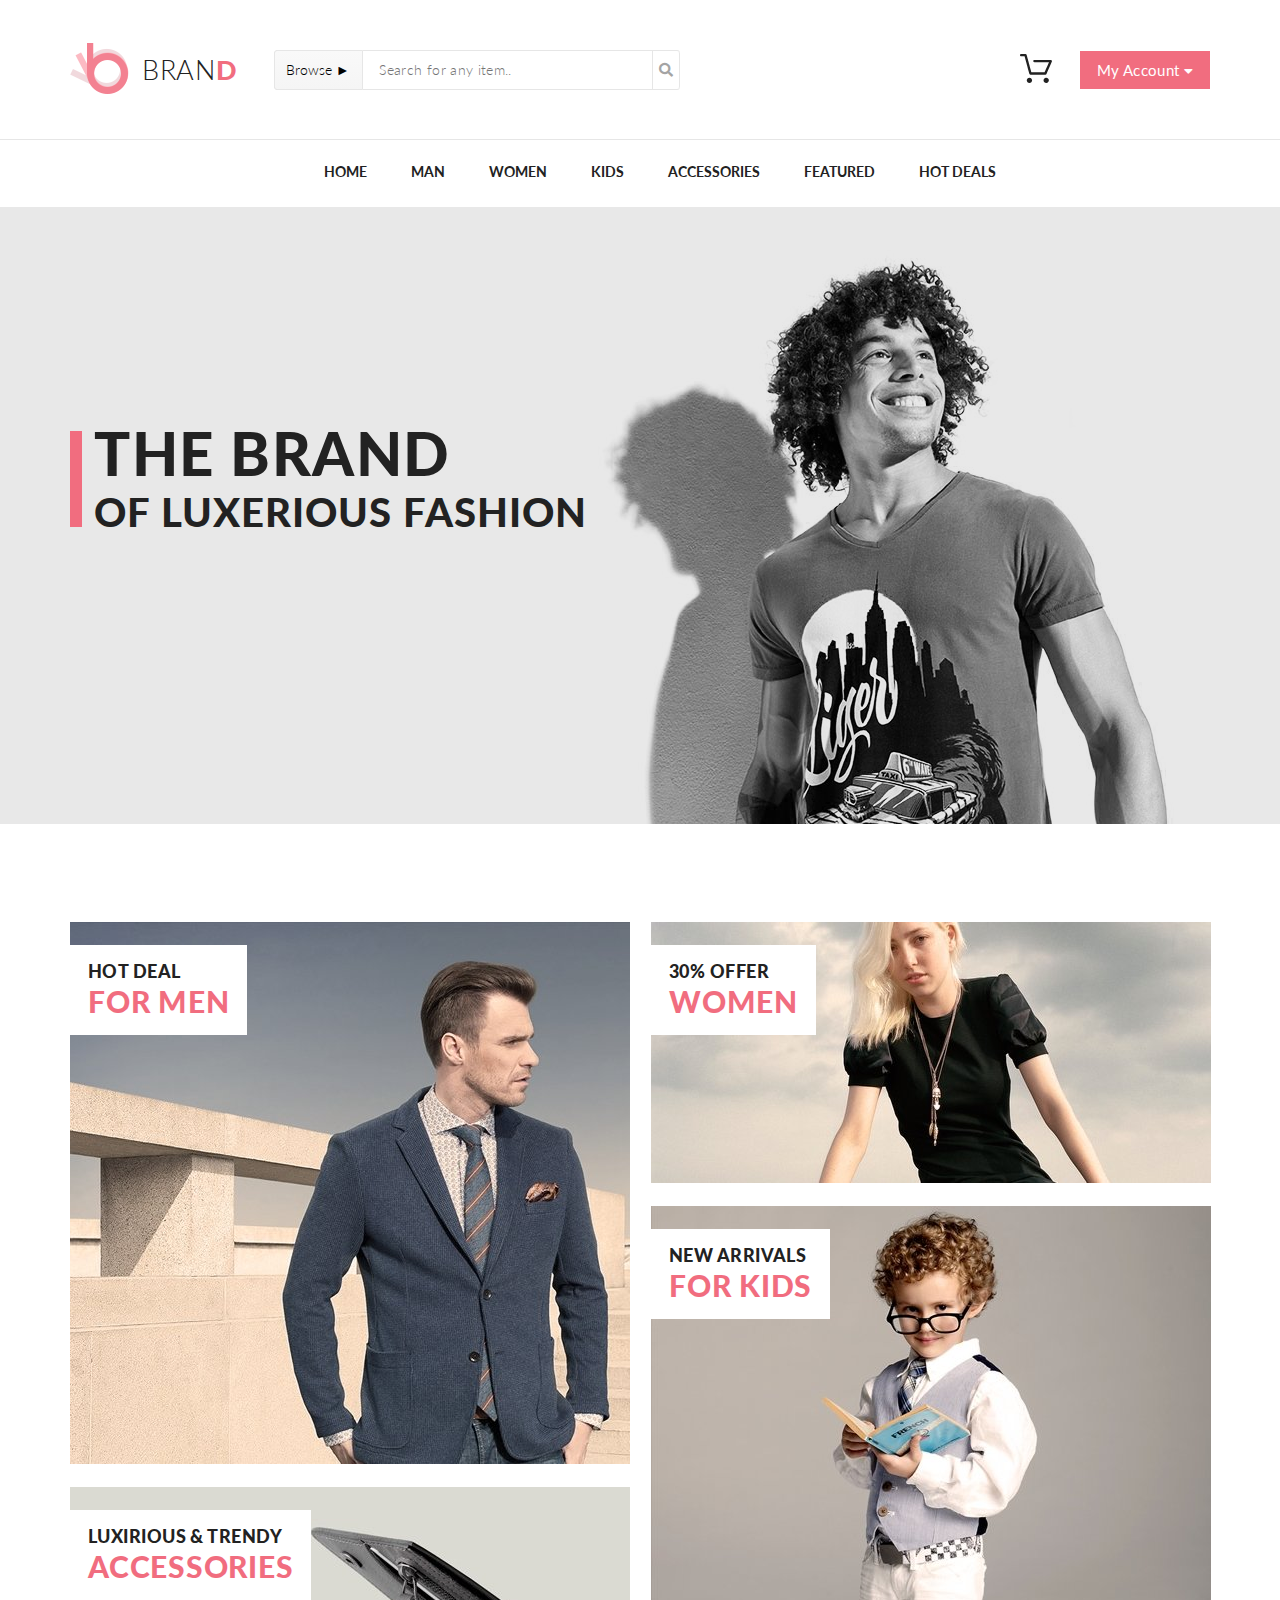
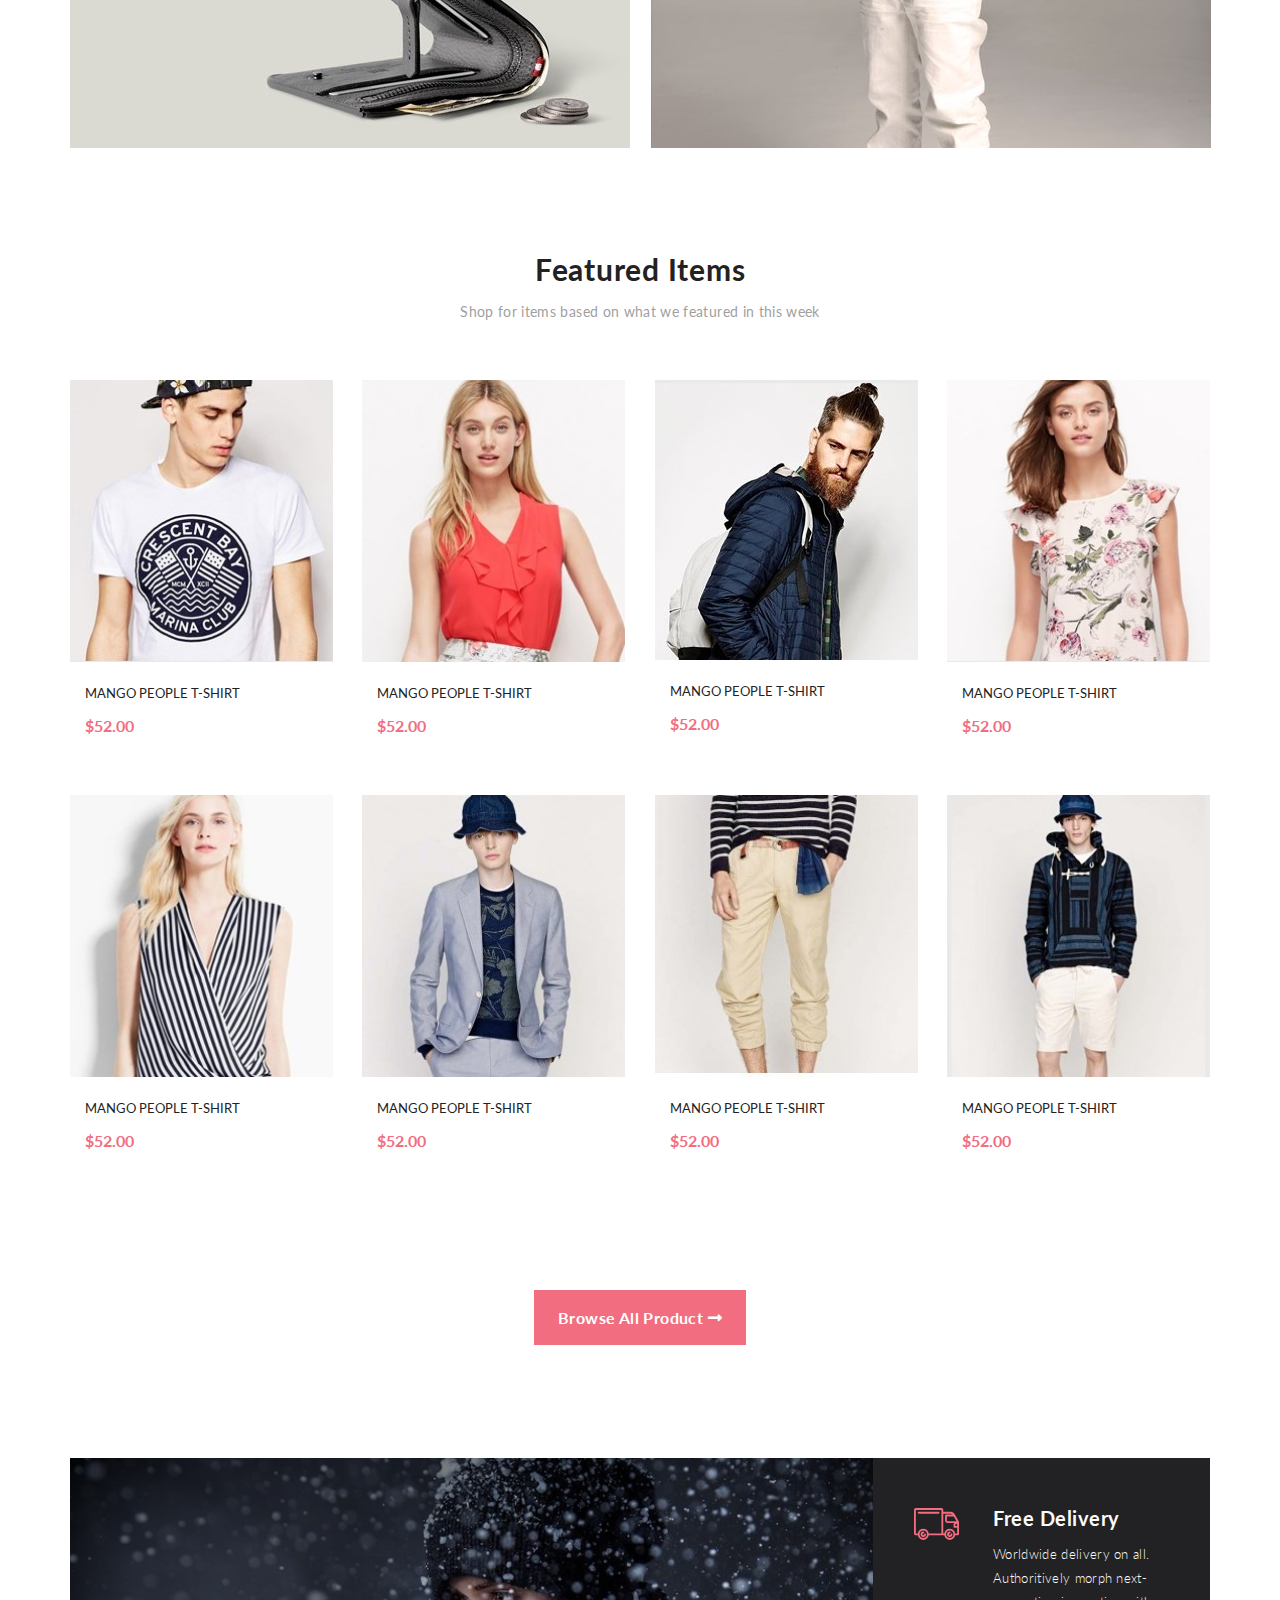
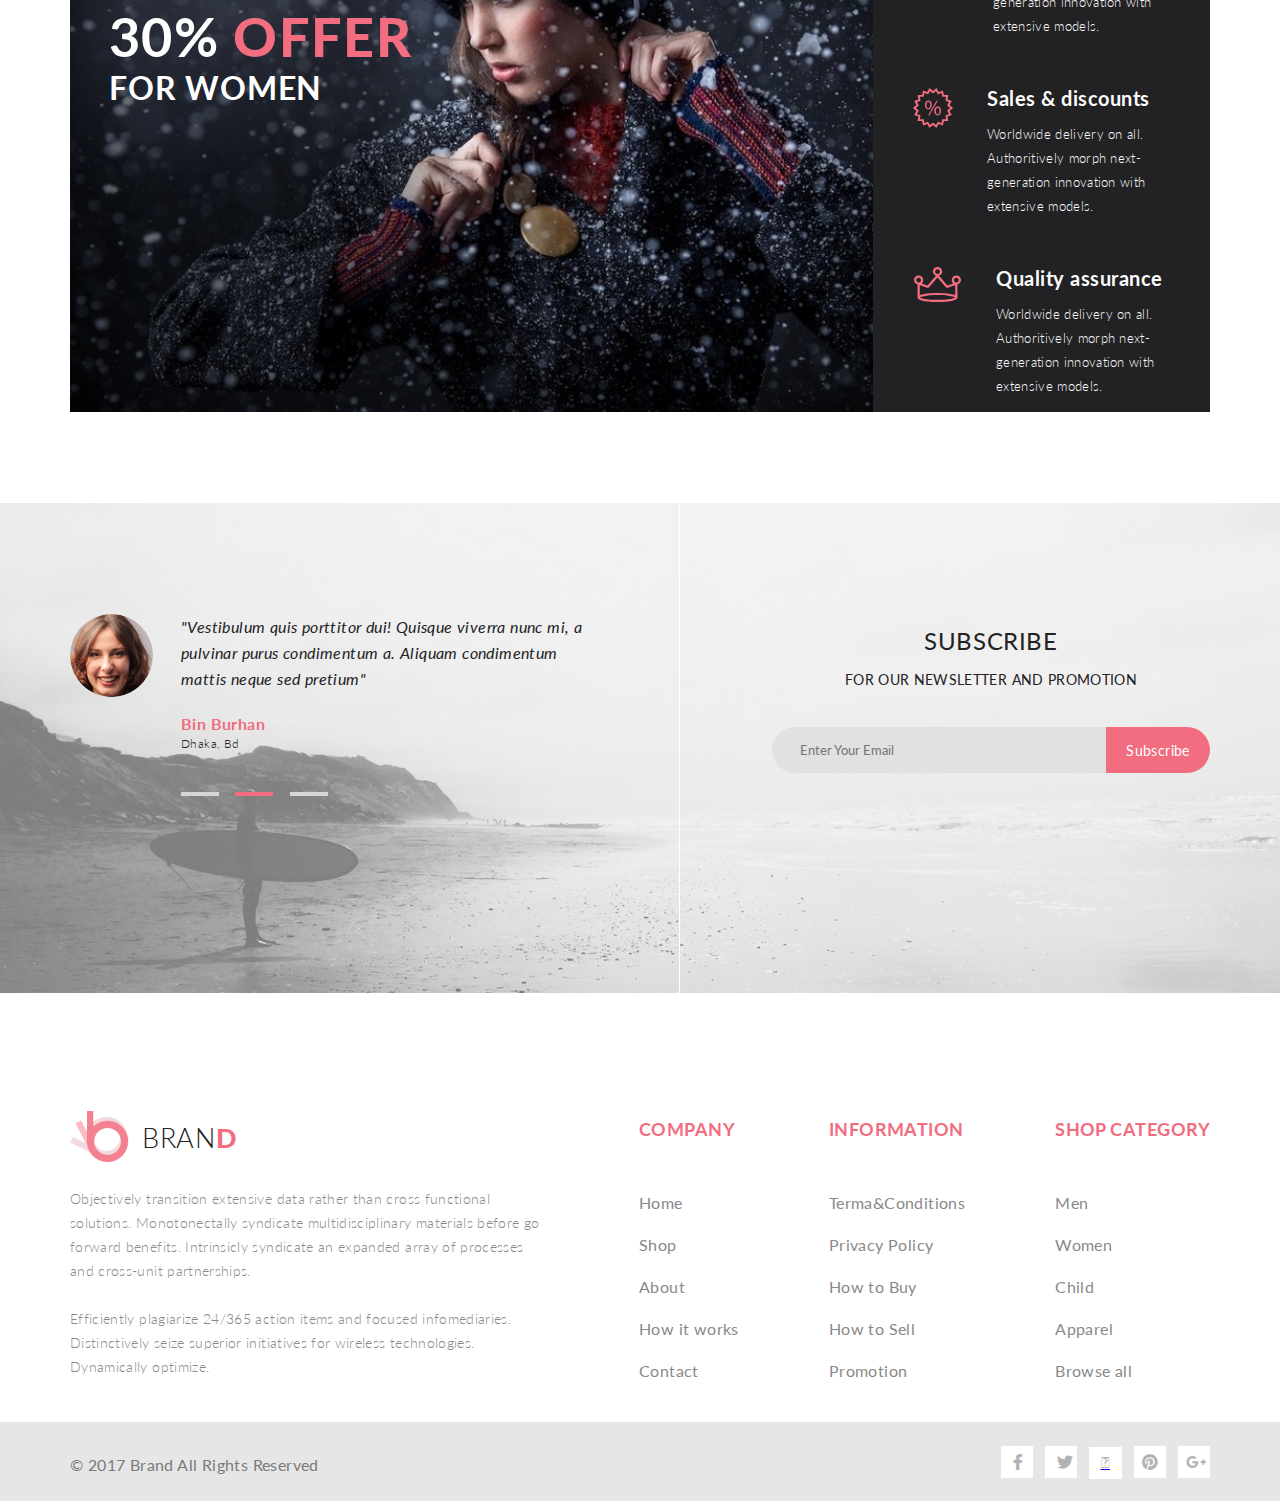
<file: TheBrandOfLux/Homework_the_brand_1/index.html>
<!DOCTYPE html>
<html lang="en">

<head>
	<meta charset="UTF-8">
	<meta name="viewport" content="width=device-width, initial-scale=1.0">
	<meta http-equiv="X-UA-Compatible" content="ie-edge">
	<title> THE BRAND </title>
    <link rel="icon" href="img/sitelogo.png">
    <link rel="preconnect" href="https://fonts.gstatic.com">
    <link href="https://fonts.googleapis.com/css2?family=Lato:wght@300;400;700;900&display=swap" rel="stylesheet">
    <link href="https://use.fontawesome.com/releases/v5.0.13/css/all.css" rel="stylesheet">
	<link rel="stylesheet" href="style.css">
</head>

<body>
    <div class="container">
         <header class="header">
             <div class="header_left">
<div class="header_left_logobrand">
<div><a href="index.html" class="logobrand_underline"><img src="img/sitelogo.png" alt="Главная"></div>
<div class="header_brand">BRAN<span class="pink_text">D</span></div></a></div>
<form class="header_search_form" action="#">
<div class="dropdown_browse">
    <details class="dropdown_browse__details">
    <summary class="dropdown_browse_summary">Browse</summary>
<div class="drowdown_browse_content">
        <p class="drop_menu_gender">WOMEN</p>
        
        <ul class="dropdown_ul">
        <li class="drop_item"><a href="#" class="drop_link">Dresses</a></li>
        <li class="drop_item"><a href="#" class="drop_link">Tops</a></li>
        <li class="drop_item"><a href="#" class="drop_link">Sweaters/Knits</a></li>
        <li class="drop_item"><a href="#" class="drop_link">Jackets/Coats</a></li>
     
        <li class="drop_item"><a href="#" class="drop_link">Blazers</a></li>
        <li class="drop_item"><a href="#" class="drop_link">Denim</a></li>
        <li class="drop_item"><a href="#" class="drop_link">Leggins/Pants</a></li>
        <li class="drop_item"><a href="#" class="drop_link">Skirts/Shorts</a></li>
        <li class="drop_item"><a href="#" class="drop_link">Accessories</a></li>
    </ul>
       <p class="drop_menu_gender">MEN</p>
       <ul class="dropdown_ul">
       <li class="drop_item"> <a href="#" class="drop_link">Tees/Tank tops</a></li>
       <li class="drop_item"> <a href="#" class="drop_link">Shirts/Polos</a></li>
       <li class="drop_item"> <a href="#" class="drop_link">Sweaters</a></li> 
       <li class="drop_item"> <a href="#" class="drop_link">Sweatshirts/Hoodies</a></li>
       <li class="drop_item"> <a href="#" class="drop_link">Blazers</a></li> 
       <li class="drop_item"> <a href="#" class="drop_link">Jackets/Vests</a></li>
    </ul>
</div>
</details>
      </div>
<div class="header_search">
<input class="header_browse_input" placeholder="Search for any item..">
<button class="header_search_sign"><i class="fa fa-search"></i></button>
</div>
</form>
</div>
<div class="header_right">
    <div class="basket">
        <a href="shoppingcart.html"><img src="img/basket.svg" alt="Basket" class="basket_icon"></a>
    <div class="basket_content">
    <div class="basket_card">
        <div class="basket_img_info">
    <a href="#"><img src="img/rebox_zane.jpg" alt="Rebox Zane" class="basket_img"></a>
    <div class="basket_card_info">
    <span class="basket_card_name">REBOX ZANE</span>
    <img src="img/rating.png" alt="Rating" class="basket_rating">
    <span class="basket_card_price"> 1 x $250</span>
    </div>
    <i class="fas fa-times-circle"></i>
    </div>
    </div>
    <div class="basket_card">
        <div class="basket_img_info">
    <a href="#"><img src="img/rebox_zane_2.png" alt="Rebox Zane" class="basket_img"></a>
    <div class="basket_card_info">
    <span class="basket_card_name">REBOX ZANE</span>
    <img src="img/rating.png" alt="Rating" class="basket_rating">
    <span class="basket_card_price"> 1 x $250</span>
    </div>
    <i class="fas fa-times-circle"></i>
    </div>
    </div>

    <div class="total"><div class="total_sum">TOTAL</div> <div class="total_price">$500.00;</div></div>
    <div class="checkout_buttons">
    <a href="checkout.html"><button class="checkout">Checkout</button></a>
    <button class="go_to_cart">Go to cart</button>
</div>
</div>
</div>
<button class="my_account">My Account <i class="fa fa-caret-down arrow_account"></i></button>
</div>
</div>
<hr class="heading_hr">
</header>


<nav>
    <ul class="menu_nav container">
        <li class="menu_item"><a href="#" class="menu_link">HOME</a><div class="megamenue_dropdown">
            <div class="megamenue_left">   
            <a href="#" class="megamenue_gender">WOMEN</a>
            <ul class="megamenue_ul">
                <li class="megamenue_item"><a href="#" class="megamenue_link">Dresses</a></li>
                <li class="megamenue_item"><a href="#" class="megamenue_link">Tops</a></li>
                <li class="megamenue_item"><a href="#" class="megamenue_link">Sweaters/Knits</a></li>
                <li class="megamenue_item"><a href="#" class="megamenue_link">Jackets/Coats</a></li>
                <li class="megamenue_item"><a href="#" class="megamenue_link">Blazers</a></li>
                <li class="megamenue_item"><a href="#" class="megamenue_link">Denim</a></li>
                <li class="megamenue_item"><a href="#" class="megamenue_link">Tops</a></li>
                <li class="megamenue_item"><a href="#" class="megamenue_link">Leggins/Pants</a></li>
                <li class="megamenue_item"><a href="#" class="megamenue_link">Skirts/Shorts</a></li>
                <li class="megamenue_item"><a href="#" class="megamenue_link">Accessories</a></li>
            </ul>
        </div>     
        <div class="megamenue_center">   
            <div><a href="#" class="megamenue_gender">WOMEN</a>
            <ul class="megamenue_ul">
                <li class="megamenue_item"><a href="#" class="megamenue_link">Dresses</a></li>
                <li class="megamenue_item"><a href="#" class="megamenue_link">Tops</a></li>
                <li class="megamenue_item"><a href="#" class="megamenue_link">Sweaters/Knits</a></li>
                <li class="megamenue_item"><a href="#" class="megamenue_link">Jackets/Coats</a></li>
            </ul>
        </div>
        <div>
            <a href="#" class="megamenue_gender">WOMEN</a>
            <ul class="megamenue_ul">
                <li class="megamenue_item"><a href="#" class="megamenue_link">Dresses</a></li>
                <li class="megamenue_item"><a href="#" class="megamenue_link">Tops</a></li>
                <li class="megamenue_item"><a href="#" class="megamenue_link">Sweaters/Knits</a></li> 
            </ul>
        </div>
        </div>   
        <div class="megamenue_right">  
            <div>
            <a href="#" class="megamenue_gender">WOMEN</a>
            <ul class="megamenue_ul">
                <li class="megamenue_item"><a href="#" class="megamenue_link">Dresses</a></li>
                <li class="megamenue_item"><a href="#" class="megamenue_link">Tops</a></li>
                <li class="megamenue_item"><a href="#" class="megamenue_link">Sweaters/Knits</a></li>
                <li class="megamenue_item"><a href="#" class="megamenue_link">Jackets/Coats</a></li>
            </ul>
        </div> 
            <div class="megamenue_banner_div">
                <a href="#"><p class="megamenue_supersale_text">Super <br> sale!</p></a>
               <a href="#"><img class="megamenue_banner" src="img/megamenue_super_sale.jpg" alt="super sale"></a>
         </div>
        </div>       
        </div></li>
        <li class="menu_item"><a href="product.html" class="menu_link">MAN</a>
            <div class="megamenue_dropdown">
        <div class="megamenue_left">   
        <a href="#" class="megamenue_gender">WOMEN</a>
        <ul class="megamenue_ul">
            <li class="megamenue_item"><a href="#" class="megamenue_link">Dresses</a></li>
            <li class="megamenue_item"><a href="#" class="megamenue_link">Tops</a></li>
            <li class="megamenue_item"><a href="#" class="megamenue_link">Sweaters/Knits</a></li>
            <li class="megamenue_item"><a href="#" class="megamenue_link">Jackets/Coats</a></li>
            <li class="megamenue_item"><a href="#" class="megamenue_link">Blazers</a></li>
            <li class="megamenue_item"><a href="#" class="megamenue_link">Denim</a></li>
            <li class="megamenue_item"><a href="#" class="megamenue_link">Tops</a></li>
            <li class="megamenue_item"><a href="#" class="megamenue_link">Leggins/Pants</a></li>
            <li class="megamenue_item"><a href="#" class="megamenue_link">Skirts/Shorts</a></li>
            <li class="megamenue_item"><a href="#" class="megamenue_link">Accessories</a></li>
        </ul>
    </div>     
    <div class="megamenue_center">   
        <div><a href="#" class="megamenue_gender">WOMEN</a>
        <ul class="megamenue_ul">
            <li class="megamenue_item"><a href="#" class="megamenue_link">Dresses</a></li>
            <li class="megamenue_item"><a href="#" class="megamenue_link">Tops</a></li>
            <li class="megamenue_item"><a href="#" class="megamenue_link">Sweaters/Knits</a></li>
            <li class="megamenue_item"><a href="#" class="megamenue_link">Jackets/Coats</a></li>
        </ul>
    </div>
    <div>
        <a href="#" class="megamenue_gender">WOMEN</a>
        <ul class="megamenue_ul">
            <li class="megamenue_item"><a href="#" class="megamenue_link">Dresses</a></li>
            <li class="megamenue_item"><a href="#" class="megamenue_link">Tops</a></li>
            <li class="megamenue_item"><a href="#" class="megamenue_link">Sweaters/Knits</a></li> 
        </ul>
    </div>
    </div>   
    <div class="megamenue_right">  
        <div>
        <a href="#" class="megamenue_gender">WOMEN</a>
        <ul class="megamenue_ul">
            <li class="megamenue_item"><a href="#" class="megamenue_link">Dresses</a></li>
            <li class="megamenue_item"><a href="#" class="megamenue_link">Tops</a></li>
            <li class="megamenue_item"><a href="#" class="megamenue_link">Sweaters/Knits</a></li>
            <li class="megamenue_item"><a href="#" class="megamenue_link">Jackets/Coats</a></li>
        </ul>
    </div> 
        <div class="megamenue_banner_div">
            <a href="#"><p class="megamenue_supersale_text">Super <br> sale!</p></a>
           <a href="#"><img class="megamenue_banner" src="img/megamenue_super_sale.jpg" alt="super sale"></a>
     </div>
    </div>       
    </div>
        </li>
        <li class="menu_item"><a href="#" class="menu_link">WOMEN</a><div class="megamenue_dropdown">
            <div class="megamenue_left">   
            <a href="#" class="megamenue_gender">WOMEN</a>
            <ul class="megamenue_ul">
                <li class="megamenue_item"><a href="#" class="megamenue_link">Dresses</a></li>
                <li class="megamenue_item"><a href="#" class="megamenue_link">Tops</a></li>
                <li class="megamenue_item"><a href="#" class="megamenue_link">Sweaters/Knits</a></li>
                <li class="megamenue_item"><a href="#" class="megamenue_link">Jackets/Coats</a></li>
                <li class="megamenue_item"><a href="#" class="megamenue_link">Blazers</a></li>
                <li class="megamenue_item"><a href="#" class="megamenue_link">Denim</a></li>
                <li class="megamenue_item"><a href="#" class="megamenue_link">Tops</a></li>
                <li class="megamenue_item"><a href="#" class="megamenue_link">Leggins/Pants</a></li>
                <li class="megamenue_item"><a href="#" class="megamenue_link">Skirts/Shorts</a></li>
                <li class="megamenue_item"><a href="#" class="megamenue_link">Accessories</a></li>
            </ul>
        </div>     
        <div class="megamenue_center">   
            <div><a href="#" class="megamenue_gender">WOMEN</a>
            <ul class="megamenue_ul">
                <li class="megamenue_item"><a href="#" class="megamenue_link">Dresses</a></li>
                <li class="megamenue_item"><a href="#" class="megamenue_link">Tops</a></li>
                <li class="megamenue_item"><a href="#" class="megamenue_link">Sweaters/Knits</a></li>
                <li class="megamenue_item"><a href="#" class="megamenue_link">Jackets/Coats</a></li>
            </ul>
        </div>
        <div>
            <a href="#" class="megamenue_gender">WOMEN</a>
            <ul class="megamenue_ul">
                <li class="megamenue_item"><a href="#" class="megamenue_link">Dresses</a></li>
                <li class="megamenue_item"><a href="#" class="megamenue_link">Tops</a></li>
                <li class="megamenue_item"><a href="#" class="megamenue_link">Sweaters/Knits</a></li> 
            </ul>
        </div>
        </div>   
        <div class="megamenue_right">  
            <div>
            <a href="#" class="megamenue_gender">WOMEN</a>
            <ul class="megamenue_ul">
                <li class="megamenue_item"><a href="#" class="megamenue_link">Dresses</a></li>
                <li class="megamenue_item"><a href="#" class="megamenue_link">Tops</a></li>
                <li class="megamenue_item"><a href="#" class="megamenue_link">Sweaters/Knits</a></li>
                <li class="megamenue_item"><a href="#" class="megamenue_link">Jackets/Coats</a></li>
            </ul>
        </div> 
            <div class="megamenue_banner_div">
                <a href="#"><p class="megamenue_supersale_text">Super <br> sale!</p></a>
               <a href="#"><img class="megamenue_banner" src="img/megamenue_super_sale.jpg" alt="super sale"></a>
         </div>
        </div>       
        </div></li>
        <li class="menu_item"><a href="#" class="menu_link">KIDS</a><div class="megamenue_dropdown">
            <div class="megamenue_left">   
            <a href="#" class="megamenue_gender">WOMEN</a>
            <ul class="megamenue_ul">
                <li class="megamenue_item"><a href="#" class="megamenue_link">Dresses</a></li>
                <li class="megamenue_item"><a href="#" class="megamenue_link">Tops</a></li>
                <li class="megamenue_item"><a href="#" class="megamenue_link">Sweaters/Knits</a></li>
                <li class="megamenue_item"><a href="#" class="megamenue_link">Jackets/Coats</a></li>
                <li class="megamenue_item"><a href="#" class="megamenue_link">Blazers</a></li>
                <li class="megamenue_item"><a href="#" class="megamenue_link">Denim</a></li>
                <li class="megamenue_item"><a href="#" class="megamenue_link">Tops</a></li>
                <li class="megamenue_item"><a href="#" class="megamenue_link">Leggins/Pants</a></li>
                <li class="megamenue_item"><a href="#" class="megamenue_link">Skirts/Shorts</a></li>
                <li class="megamenue_item"><a href="#" class="megamenue_link">Accessories</a></li>
            </ul>
        </div>     
        <div class="megamenue_center">   
            <div><a href="#" class="megamenue_gender">WOMEN</a>
            <ul class="megamenue_ul">
                <li class="megamenue_item"><a href="#" class="megamenue_link">Dresses</a></li>
                <li class="megamenue_item"><a href="#" class="megamenue_link">Tops</a></li>
                <li class="megamenue_item"><a href="#" class="megamenue_link">Sweaters/Knits</a></li>
                <li class="megamenue_item"><a href="#" class="megamenue_link">Jackets/Coats</a></li>
            </ul>
        </div>
        <div>
            <a href="#" class="megamenue_gender">WOMEN</a>
            <ul class="megamenue_ul">
                <li class="megamenue_item"><a href="#" class="megamenue_link">Dresses</a></li>
                <li class="megamenue_item"><a href="#" class="megamenue_link">Tops</a></li>
                <li class="megamenue_item"><a href="#" class="megamenue_link">Sweaters/Knits</a></li> 
            </ul>
        </div>
        </div>   
        <div class="megamenue_right">  
            <div>
            <a href="#" class="megamenue_gender">WOMEN</a>
            <ul class="megamenue_ul">
                <li class="megamenue_item"><a href="#" class="megamenue_link">Dresses</a></li>
                <li class="megamenue_item"><a href="#" class="megamenue_link">Tops</a></li>
                <li class="megamenue_item"><a href="#" class="megamenue_link">Sweaters/Knits</a></li>
                <li class="megamenue_item"><a href="#" class="megamenue_link">Jackets/Coats</a></li>
            </ul>
        </div> 
            <div class="megamenue_banner_div">
                <a href="#"><p class="megamenue_supersale_text">Super <br> sale!</p></a>
               <a href="#"><img class="megamenue_banner" src="img/megamenue_super_sale.jpg" alt="super sale"></a>
         </div>
        </div>       
        </div></li>
        <li class="menu_item"><a href="#" class="menu_link">ACCESSORIES</a><div class="megamenue_dropdown menu_link_right">
            <div class="megamenue_left">   
            <a href="#" class="megamenue_gender">WOMEN</a>
            <ul class="megamenue_ul">
                <li class="megamenue_item"><a href="#" class="megamenue_link">Dresses</a></li>
                <li class="megamenue_item"><a href="#" class="megamenue_link">Tops</a></li>
                <li class="megamenue_item"><a href="#" class="megamenue_link">Sweaters/Knits</a></li>
                <li class="megamenue_item"><a href="#" class="megamenue_link">Jackets/Coats</a></li>
                <li class="megamenue_item"><a href="#" class="megamenue_link">Blazers</a></li>
                <li class="megamenue_item"><a href="#" class="megamenue_link">Denim</a></li>
                <li class="megamenue_item"><a href="#" class="megamenue_link">Tops</a></li>
                <li class="megamenue_item"><a href="#" class="megamenue_link">Leggins/Pants</a></li>
                <li class="megamenue_item"><a href="#" class="megamenue_link">Skirts/Shorts</a></li>
                <li class="megamenue_item"><a href="#" class="megamenue_link">Accessories</a></li>
            </ul>
        </div>     
        <div class="megamenue_center">   
            <div><a href="#" class="megamenue_gender">WOMEN</a>
            <ul class="megamenue_ul">
                <li class="megamenue_item"><a href="#" class="megamenue_link">Dresses</a></li>
                <li class="megamenue_item"><a href="#" class="megamenue_link">Tops</a></li>
                <li class="megamenue_item"><a href="#" class="megamenue_link">Sweaters/Knits</a></li>
                <li class="megamenue_item"><a href="#" class="megamenue_link">Jackets/Coats</a></li>
            </ul>
        </div>
        <div>
            <a href="#" class="megamenue_gender">WOMEN</a>
            <ul class="megamenue_ul">
                <li class="megamenue_item"><a href="#" class="megamenue_link">Dresses</a></li>
                <li class="megamenue_item"><a href="#" class="megamenue_link">Tops</a></li>
                <li class="megamenue_item"><a href="#" class="megamenue_link">Sweaters/Knits</a></li> 
            </ul>
        </div>
        </div>   
        <div class="megamenue_right">  
            <div>
            <a href="#" class="megamenue_gender">WOMEN</a>
            <ul class="megamenue_ul">
                <li class="megamenue_item"><a href="#" class="megamenue_link">Dresses</a></li>
                <li class="megamenue_item"><a href="#" class="megamenue_link">Tops</a></li>
                <li class="megamenue_item"><a href="#" class="megamenue_link">Sweaters/Knits</a></li>
                <li class="megamenue_item"><a href="#" class="megamenue_link">Jackets/Coats</a></li>
            </ul>
        </div> 
            <div class="megamenue_banner_div">
                <a href="#"><p class="megamenue_supersale_text">Super <br> sale!</p></a>
               <a href="#"><img class="megamenue_banner" src="img/megamenue_super_sale.jpg" alt="super sale"></a>
         </div>
        </div>       
        </div></li>
        <li class="menu_item"><a href="#" class="menu_link">FEATURED</a><div class="megamenue_dropdown menu_link_right">
            <div class="megamenue_left">   
            <a href="#" class="megamenue_gender">WOMEN</a>
            <ul class="megamenue_ul">
                <li class="megamenue_item"><a href="#" class="megamenue_link">Dresses</a></li>
                <li class="megamenue_item"><a href="#" class="megamenue_link">Tops</a></li>
                <li class="megamenue_item"><a href="#" class="megamenue_link">Sweaters/Knits</a></li>
                <li class="megamenue_item"><a href="#" class="megamenue_link">Jackets/Coats</a></li>
                <li class="megamenue_item"><a href="#" class="megamenue_link">Blazers</a></li>
                <li class="megamenue_item"><a href="#" class="megamenue_link">Denim</a></li>
                <li class="megamenue_item"><a href="#" class="megamenue_link">Tops</a></li>
                <li class="megamenue_item"><a href="#" class="megamenue_link">Leggins/Pants</a></li>
                <li class="megamenue_item"><a href="#" class="megamenue_link">Skirts/Shorts</a></li>
                <li class="megamenue_item"><a href="#" class="megamenue_link">Accessories</a></li>
            </ul>
        </div>     
        <div class="megamenue_center">   
            <div><a href="#" class="megamenue_gender">WOMEN</a>
            <ul class="megamenue_ul">
                <li class="megamenue_item"><a href="#" class="megamenue_link">Dresses</a></li>
                <li class="megamenue_item"><a href="#" class="megamenue_link">Tops</a></li>
                <li class="megamenue_item"><a href="#" class="megamenue_link">Sweaters/Knits</a></li>
                <li class="megamenue_item"><a href="#" class="megamenue_link">Jackets/Coats</a></li>
            </ul>
        </div>
        <div>
            <a href="#" class="megamenue_gender">WOMEN</a>
            <ul class="megamenue_ul">
                <li class="megamenue_item"><a href="#" class="megamenue_link">Dresses</a></li>
                <li class="megamenue_item"><a href="#" class="megamenue_link">Tops</a></li>
                <li class="megamenue_item"><a href="#" class="megamenue_link">Sweaters/Knits</a></li> 
            </ul>
        </div>
        </div>   
        <div class="megamenue_right">  
            <div>
            <a href="#" class="megamenue_gender">WOMEN</a>
            <ul class="megamenue_ul">
                <li class="megamenue_item"><a href="#" class="megamenue_link">Dresses</a></li>
                <li class="megamenue_item"><a href="#" class="megamenue_link">Tops</a></li>
                <li class="megamenue_item"><a href="#" class="megamenue_link">Sweaters/Knits</a></li>
                <li class="megamenue_item"><a href="#" class="megamenue_link">Jackets/Coats</a></li>
            </ul>
        </div> 
            <div class="megamenue_banner_div">
                <a href="#"><p class="megamenue_supersale_text">Super <br> sale!</p></a>
               <a href="#"><img class="megamenue_banner" src="img/megamenue_super_sale.jpg" alt="super sale"></a>
         </div>
        </div>       
        </div></li>
        <li class="menu_item"><a href="#" class="menu_link">HOT DEALS</a><div class="megamenue_dropdown menu_link_right">
            <div class="megamenue_left">   
            <a href="#" class="megamenue_gender">WOMEN</a>
            <ul class="megamenue_ul">
                <li class="megamenue_item"><a href="#" class="megamenue_link">Dresses</a></li>
                <li class="megamenue_item"><a href="#" class="megamenue_link">Tops</a></li>
                <li class="megamenue_item"><a href="#" class="megamenue_link">Sweaters/Knits</a></li>
                <li class="megamenue_item"><a href="#" class="megamenue_link">Jackets/Coats</a></li>
                <li class="megamenue_item"><a href="#" class="megamenue_link">Blazers</a></li>
                <li class="megamenue_item"><a href="#" class="megamenue_link">Denim</a></li>
                <li class="megamenue_item"><a href="#" class="megamenue_link">Tops</a></li>
                <li class="megamenue_item"><a href="#" class="megamenue_link">Leggins/Pants</a></li>
                <li class="megamenue_item"><a href="#" class="megamenue_link">Skirts/Shorts</a></li>
                <li class="megamenue_item"><a href="#" class="megamenue_link">Accessories</a></li>
            </ul>
        </div>     
        <div class="megamenue_center">   
            <div><a href="#" class="megamenue_gender">WOMEN</a>
            <ul class="megamenue_ul">
                <li class="megamenue_item"><a href="#" class="megamenue_link">Dresses</a></li>
                <li class="megamenue_item"><a href="#" class="megamenue_link">Tops</a></li>
                <li class="megamenue_item"><a href="#" class="megamenue_link">Sweaters/Knits</a></li>
                <li class="megamenue_item"><a href="#" class="megamenue_link">Jackets/Coats</a></li>
            </ul>
        </div>
        <div>
            <a href="#" class="megamenue_gender">WOMEN</a>
            <ul class="megamenue_ul">
                <li class="megamenue_item"><a href="#" class="megamenue_link">Dresses</a></li>
                <li class="megamenue_item"><a href="#" class="megamenue_link">Tops</a></li>
                <li class="megamenue_item"><a href="#" class="megamenue_link">Sweaters/Knits</a></li> 
            </ul>
        </div>
        </div>   
        <div class="megamenue_right">  
            <div>
            <a href="#" class="megamenue_gender">WOMEN</a>
            <ul class="megamenue_ul">
                <li class="megamenue_item"><a href="#" class="megamenue_link">Dresses</a></li>
                <li class="megamenue_item"><a href="#" class="megamenue_link">Tops</a></li>
                <li class="megamenue_item"><a href="#" class="megamenue_link">Sweaters/Knits</a></li>
                <li class="megamenue_item"><a href="#" class="megamenue_link">Jackets/Coats</a></li>
            </ul>
        </div> 
            <div class="megamenue_banner_div">
                <a href="#"><p class="megamenue_supersale_text">Super <br> sale!</p></a>
               <a href="#"><img class="megamenue_banner" src="img/megamenue_super_sale.jpg" alt="super sale"></a>
         </div>
        </div>       
        </div></li>
    </ul>
</nav>
<section>
<div class="top_banner">
   <div class="container main_banner">
       <div class="heading_positioning">
       <div class="heading_border">
     <h1 class="brand_banner">THE BRAND</h1> <h2 class="luxerious_fashion">OF LUXERIOUS <span class="fashion">FASHION</span></h2>
    </div>
</div>
    </div>
   </div>
</section>
<section>
<div class="showcased_categories container">
<div class="showcased_left">
    <div class="showcased_card"> <a href="#">
<img class="showcased_card_image" src="img/hot_for_men.jpg" alt="Hot deals for men">
<p class="showcased_card_text">HOT DEAL <br><span class="pink_text card_pink">FOR MEN</span></p></a>
    </div>
    <div class="showcased_card"> <a href="#">
<img class="showcased_card_image" src="img/acessories_showcased.jpg" alt="Luxerious&Trendy Accessories">
<p class="showcased_card_text">LUXIRIOUS & TRENDY <br><span class="pink_text card_pink">ACCESSORIES</span></p>
</a>    </div>

</div>
<div class="showcased_right">
    <div class="showcased_card"><a href="#">
        <img class="showcased_card_image" src="img/offer_women.jpg" alt="30% offer  women">
        <p class="showcased_card_text">30% OFFER <br><span class="pink_text card_pink">WOMEN</span></p></a>
    </div>
    <div class="showcased_card"><a href="#">
        <img class="showcased_card_image" src="img/kid_arriving.jpg" alt="New arrivals for kids">
        <p class="showcased_card_text">NEW ARRIVALS<br><span class="pink_text card_pink">FOR KIDS</span></p></a>
    </div>
    
</div>
</div>
</section>
<section class="container">

<h2 class="featured_items_h2">Featured Items</h2>
<h3 class="featured_items_h3">Shop for items based on what we featured in this week</h3>

<div class="featured_box">
    <div class="featured_item_box">
        <a href="cheapandchick.html" class="featured_product_info">
            <img class="featured_product_img" src="img/mango_guy.jpg" alt="product photo">
            <div class="featured_product_text">
                <p class="featured_product_name">Mango People T-shirt</p>
                <p class="featured_product_price">$52.00</p>
            </div>
        </a>
        <div class="add_to_cart">
            <a class="add_cart_link" href="#"><img class="add_cart_img" src="img/cart_icon.png" alt="cart-img">Add to cart</a>
        </div>
    </div>
    <div class="featured_item_box">
        <a href="#" class="featured_product_info">
            <img class="featured_product_img" src="img/mango_red_gal.jpg" alt="product photo">
            <div class="featured_product_text">
                <p class="featured_product_name">Mango People T-shirt</p>
                <p class="featured_product_price">$52.00</p>
            </div>
        </a>
        <div class="add_to_cart">
            <a class="add_cart_link" href="#"><img class="add_cart_img" src="img/cart_icon.png" alt="cart-img">Add to cart</a>
        </div>
    </div>
    <div class="featured_item_box">
        <a href="#" class="featured_product_info">
            <img class="featured_product_img" src="img/mango_hipster_guy.jpg" alt="product photo">
            <div class="featured_product_text">
                <p class="featured_product_name">Mango People T-shirt</p>
                <p class="featured_product_price">$52.00</p>
            </div>
        </a>
        <div class="add_to_cart">
            <a class="add_cart_link" href="#"><img class="add_cart_img" src="img/cart_icon.png" alt="cart-img">Add to cart</a>
        </div>
    </div>
    <div class="featured_item_box">
        <a href="#" class="featured_product_info">
            <img class="featured_product_img" src="img/mango_flower_girl.jpg" alt="product photo">
            <div class="featured_product_text">
                <p class="featured_product_name">Mango People T-shirt</p>
                <p class="featured_product_price">$52.00</p>
            </div>
        </a>
        <div class="add_to_cart">
            <a class="add_cart_link" href="#"><img class="add_cart_img" src="img/cart_icon.png" alt="cart-img">Add to cart</a>
        </div>
    </div>
    <div class="featured_item_box">
        <a href="#" class="featured_product_info">
            <img class="featured_product_img" src="img/mango_stripe_girl.jpg" alt="product photo">
            <div class="featured_product_text">
                <p class="featured_product_name">Mango People T-shirt</p>
                <p class="featured_product_price">$52.00</p>
            </div>
        </a>
        <div class="add_to_cart">
            <a class="add_cart_link" href="#"><img class="add_cart_img" src="img/cart_icon.png" alt="cart-img">Add to cart</a>
        </div>
    </div>
    <div class="featured_item_box">
        <a href="#" class="featured_product_info">
            <img class="featured_product_img" src="img/mango_fedora_guy.jpg" alt="product photo">
            <div class="featured_product_text">
                <p class="featured_product_name">Mango People T-shirt</p>
                <p class="featured_product_price">$52.00</p>
            </div>
        </a>
        <div class="add_to_cart">
            <a class="add_cart_link" href="#"><img class="add_cart_img" src="img/cart_icon.png" alt="cart-img">Add to cart</a>
        </div>
    </div>
    <div class="featured_item_box">
        <a href="#" class="featured_product_info">
            <img class="featured_product_img" src="img/mango_pants.jpg" alt="product photo">
            <div class="featured_product_text">
                <p class="featured_product_name">Mango People T-shirt</p>
                <p class="featured_product_price">$52.00</p>
            </div>
        </a>
        <div class="add_to_cart">
            <a class="add_cart_link" href="#"><img class="add_cart_img" src="img/cart_icon.png" alt="cart-img">Add to cart</a>
        </div>
    </div>
    <div class="featured_item_box">
        <a href="#" class="featured_product_info">
            <img class="featured_product_img" src="img/mango_cargo_guy.jpg" alt="product photo">
            <div class="featured_product_text">
                <p class="featured_product_name">Mango People T-shirt</p>
                <p class="featured_product_price">$52.00</p>
            </div>
        </a>
        <div class="add_to_cart">
            <a class="add_cart_link" href="#"><img class="add_cart_img" src="img/cart_icon.png" alt="cart-img">Add to cart</a>
        </div>
    </div>
</div>

<!--
<div class="featured_line">
    <div class="featured_card_wrapper">
    <div class="featured_card"> <a href="#" class="featured_link"> 
        <div class="add_to_cart_block">
            <img src="img/cart_icon.png" alt="add_to_carticon">
            <p class="add_to_cart_text">Add to cart</h3>
         </div>
       <div class="black_background">
                <img src="img/mango_guy.jpg" alt="featured product" class="featured_image">
       </div>
       <div class="featured_name_price">
       <h4 class="featured_h4">Mango People T-shirt</h4>
<h5 class="featured_price">$52.00</h5>
</div>
</a>
    </div>
</div>
    <div class="featured_card"> <a href="#" class="featured_link"> 
        <div class="add_to_cart_block">
            <a href="#"><img src="img/cart_icon.png" alt="add_to_carticon"></a>
            <a href="#"><p class="add_to_cart_text">Add to cart</h3></a>
         </div>
       <div class="black_background">
                <img src="img/mango_red_gal.jpg" alt="featured product" class="featured_image">
       </div>
       <div class="featured_name_price">
       <h4 class="featured_h4">Mango People T-shirt</h4>
<h5 class="featured_price">$52.00</h5>
</div>
</a>
    </div>
    <div class="featured_card"> <a href="#" class="featured_link"> 
        <div class="add_to_cart_block">
            <img src="img/cart_icon.png" alt="add_to_carticon">
            <p class="add_to_cart_text">Add to cart</h3>
         </div>
       <div class="black_background">
                <img src="img/mango_hipster_guy.jpg" alt="featured product" class="featured_image">
       </div>
       <div class="featured_name_price">
       <h4 class="featured_h4">Mango People T-shirt</h4>
<h5 class="featured_price">$52.00</h5>
</div>
</a>
    </div>
    <div class="featured_card"> <a href="#" class="featured_link"> 
        <div class="add_to_cart_block">
            <img src="img/cart_icon.png" alt="add_to_carticon">
            <p class="add_to_cart_text">Add to cart</h3>
         </div>
       <div class="black_background">
                <img src="img/mango_flower_girl.jpg" alt="featured product" class="featured_image">
       </div>
       <div class="featured_name_price">
       <h4 class="featured_h4">Mango People T-shirt</h4>
<h5 class="featured_price">$52.00</h5>
</div>
</a>
    </div>
  </div>
</div>

<div class="featured_line">
    <div class="featured_card"> <a href="#" class="featured_link"> 
        <div class="add_to_cart_block">
            <img src="img/cart_icon.png" alt="add_to_carticon">
            <p class="add_to_cart_text">Add to cart</h3>
         </div>
       <div class="black_background">
                <img src="img/mango_stripe_girl.jpg" alt="featured product" class="featured_image">
       </div>
       <div class="featured_name_price">
       <h4 class="featured_h4">Mango People T-shirt</h4>
<h5 class="featured_price">$52.00</h5>
</div>
</a>
    </div>   <div class="featured_card"> <a href="#" class="featured_link"> 
        <div class="add_to_cart_block">
            <img src="img/cart_icon.png" alt="add_to_carticon">
            <p class="add_to_cart_text">Add to cart</h3>
         </div>
       <div class="black_background">
                <img src="img/mango_fedora_guy.jpg" alt="featured product" class="featured_image">
       </div>
       <div class="featured_name_price">
       <h4 class="featured_h4">Mango People T-shirt</h4>
<h5 class="featured_price">$52.00</h5>
</div>
</a>
    </div>   <div class="featured_card"> <a href="#" class="featured_link"> 
        <div class="add_to_cart_block">
            <img src="img/cart_icon.png" alt="add_to_carticon">
            <p class="add_to_cart_text">Add to cart</h3>
         </div>
       <div class="black_background">
                <img src="img/mango_pants.jpg" alt="featured product" class="featured_image">
       </div>
       <div class="featured_name_price">
       <h4 class="featured_h4">Mango People T-shirt</h4>
<h5 class="featured_price">$52.00</h5>
</div>
</a>
    </div>   <div class="featured_card"> <a href="#" class="featured_link"> 
        <div class="add_to_cart_block">
            <img src="img/cart_icon.png" alt="add_to_carticon">
            <p class="add_to_cart_text">Add to cart</h3>
         </div>
       <div class="black_background">
                <img src="img/mango_cargo_guy.jpg" alt="featured product" class="featured_image">
       </div>
       <div class="featured_name_price">
       <h4 class="featured_h4">Mango People T-shirt</h4>
<h5 class="featured_price">$52.00</h5>
</div>
</a>
    </div>
</div>
-->
</section>


<section>
<div class="container browse_button_inside">
<a href="">
    <button class="browse_product">Browse All Product <i class="fas fa-long-arrow-alt-right"></i>
    </button>
</a>
</div>
</section>


<section class="container women_offer_banner">
    <a href="#" class="featured_link">
        <div class="banner_woman">
            <p class="women_offer_text">30% <span class="pink_text">OFFER</span></p>
            <p class="for_women_text">FOR WOMEN</p>
        </div>
    </a>
    <div class="offer_wrapper">
    <article>
        <div class="offer_explained_article">
            <img src="img/delivery_icon.svg" alt="delivery icon">
            <div><h3 class="offer_heading">Free Delivery</h3>
            <p class="offer_explained">Worldwide delivery on all. Authoritively morph next-generation innovation with extensive models.</p></div>
        </div>
    </article>
    <article>
        <div class="offer_explained_article">
            <img src="img/discount_icon.svg" alt="delivery icon">
            <div><h3 class="offer_heading">Sales & discounts</h3>
            <p class="offer_explained">Worldwide delivery on all. Authoritively morph next-generation innovation with extensive models.</p></div>
        </div>
    </article>
    <article>
        <div class="offer_explained_article">
            <img src="img/quality_icon.svg" alt="delivery icon">
            <div><h3 class="offer_heading">Quality assurance</h3>
            <p class="offer_explained">Worldwide delivery on all. Authoritively morph next-generation innovation with extensive models.</p></div>
        </div>
    </article>
</div>
</section>

<section class="lower_banner">
    <div class="lower_banner_overlay">
    <div class="container lower_banner_insides">
<figure class="founder_quote">
    <img src="img/round_woman_face.png" alt="Bin Burhan" class="quote_face">
    <figcaption class="quote_caption">
        "Vestibulum quis porttitor dui! Quisque viverra nunc mi, 
        a pulvinar purus condimentum a. Aliquam condimentum mattis neque sed pretium"<br>
        <div class="pink_text_bhaka">Bin Burhan</span> <br>
        <div class="caption_bhaka">Dhaka, Bd</span> <br>
        <button class="quote_button"></button>
        <button class="quote_button middle_quote_button"></button>
        <button class="quote_button"></button>
    </figcaption>
</figure>

<form class="subscribe_newsletter" action="#">
<h3 class="subscribe_h3">Subscribe</h3>
<h4 class="subscribe_h4">For our newsletter and promotion</h4>
<div class="subscribe_cluster">
<input class="email_for_promo" type="email" placeholder="Enter Your Email">
<button class="email_for_promo_button" type="submit">Subscribe</button>
</div>
</form>

</div>
</div>
</section>

<footer>
    <div class="container footer">
    <article class="footer_article">
        <div class="footer_left">
            <div class="header_left_logobrand">
                <div class="footer_brand"><a href="index.html" class="logobrand_underline"><img src="img/sitelogo.png" alt="Главная"></div>
                <div class="header_brand">BRAN<span class="pink_text">D</span></div></a></div>
        </div>
        <p class="footer_p">Objectively transition extensive data rather than cross functional solutions. Monotonectally syndicate multidisciplinary materials before go forward benefits. Intrinsicly syndicate an expanded array of processes and cross-unit partnerships. 
            <br><br>
            Efficiently plagiarize 24/365 action items and focused infomediaries. Distinctively seize superior initiatives for wireless technologies. Dynamically optimize. 
         </p>
    </article>
    <nav class="footer_menu">
        <div>
<h4 class="footer_h4">Company</h4>
<ul class="footer_ul">
    <li class="footer_li"><a href="#" class="footer_menu_a">Home</a></li>
    <li class="footer_li"><a href="#" class="footer_menu_a">Shop</a></li>
    <li class="footer_li"><a href="#" class="footer_menu_a">About</a></li>
    <li class="footer_li"><a href="#" class="footer_menu_a">How&nbsp;it&nbsp;works</a></li>
    <li class="footer_li"><a href="#" class="footer_menu_a">Contact</a></li>
</ul>
</div>
<div>
<h4 class="footer_h4">Information</h4>
<ul class="footer_ul">
    <li class="footer_li"><a href="#" class="footer_menu_a">Terma&Conditions</a></li>
    <li class="footer_li"><a href="#" class="footer_menu_a">Privacy&nbsp;Policy</a></li>
    <li class="footer_li"><a href="#" class="footer_menu_a">How&nbsp;to&nbsp;Buy</a></li>
    <li class="footer_li"><a href="#" class="footer_menu_a">How&nbsp;to&nbsp;Sell</a></li>
    <li class="footer_li"><a href="#" class="footer_menu_a">Promotion</a></li>
</ul>
</div>
<div>
<h4 class="footer_h4">Shop&nbsp;Category</h4>
<ul class="footer_ul">
    <li class="footer_li"><a href="#" class="footer_menu_a">Men</a></li>
    <li class="footer_li"><a href="#" class="footer_menu_a">Women</a></li>
    <li class="footer_li"><a href="#" class="footer_menu_a">Child</a></li>
    <li class="footer_li"><a href="#" class="footer_menu_a">Apparel</a></li>
    <li class="footer_li"><a href="#" class="footer_menu_a">Browse&nbsp;all</a></li>
</ul>
</div>
    </nav>
</div>
<div class="footer_footer">
    <div class="container footer_footer_blocks">
        <p class="copywright_block">
            © 2017 Brand All Rights Reserved
        </p>
<div class="social_blocks">
    <a href="#" class="socmedia_icon"> <i class="fab fa-facebook-f"></i></a>
    <a href="#" class="socmedia_icon"><i class="fab fa-twitter"></i></a>
    <a href="#" class="socmedia_icon"><i class="fa-linkedin"></i></a>
    <a href="#" class="socmedia_icon"><i class="fab fa-pinterest"></i></a>
    <a href="#" class="socmedia_icon"><i class="fab fa-google-plus-g"></i></a>
</div>
    </div>
</div>
</footer>


</body>
</file>
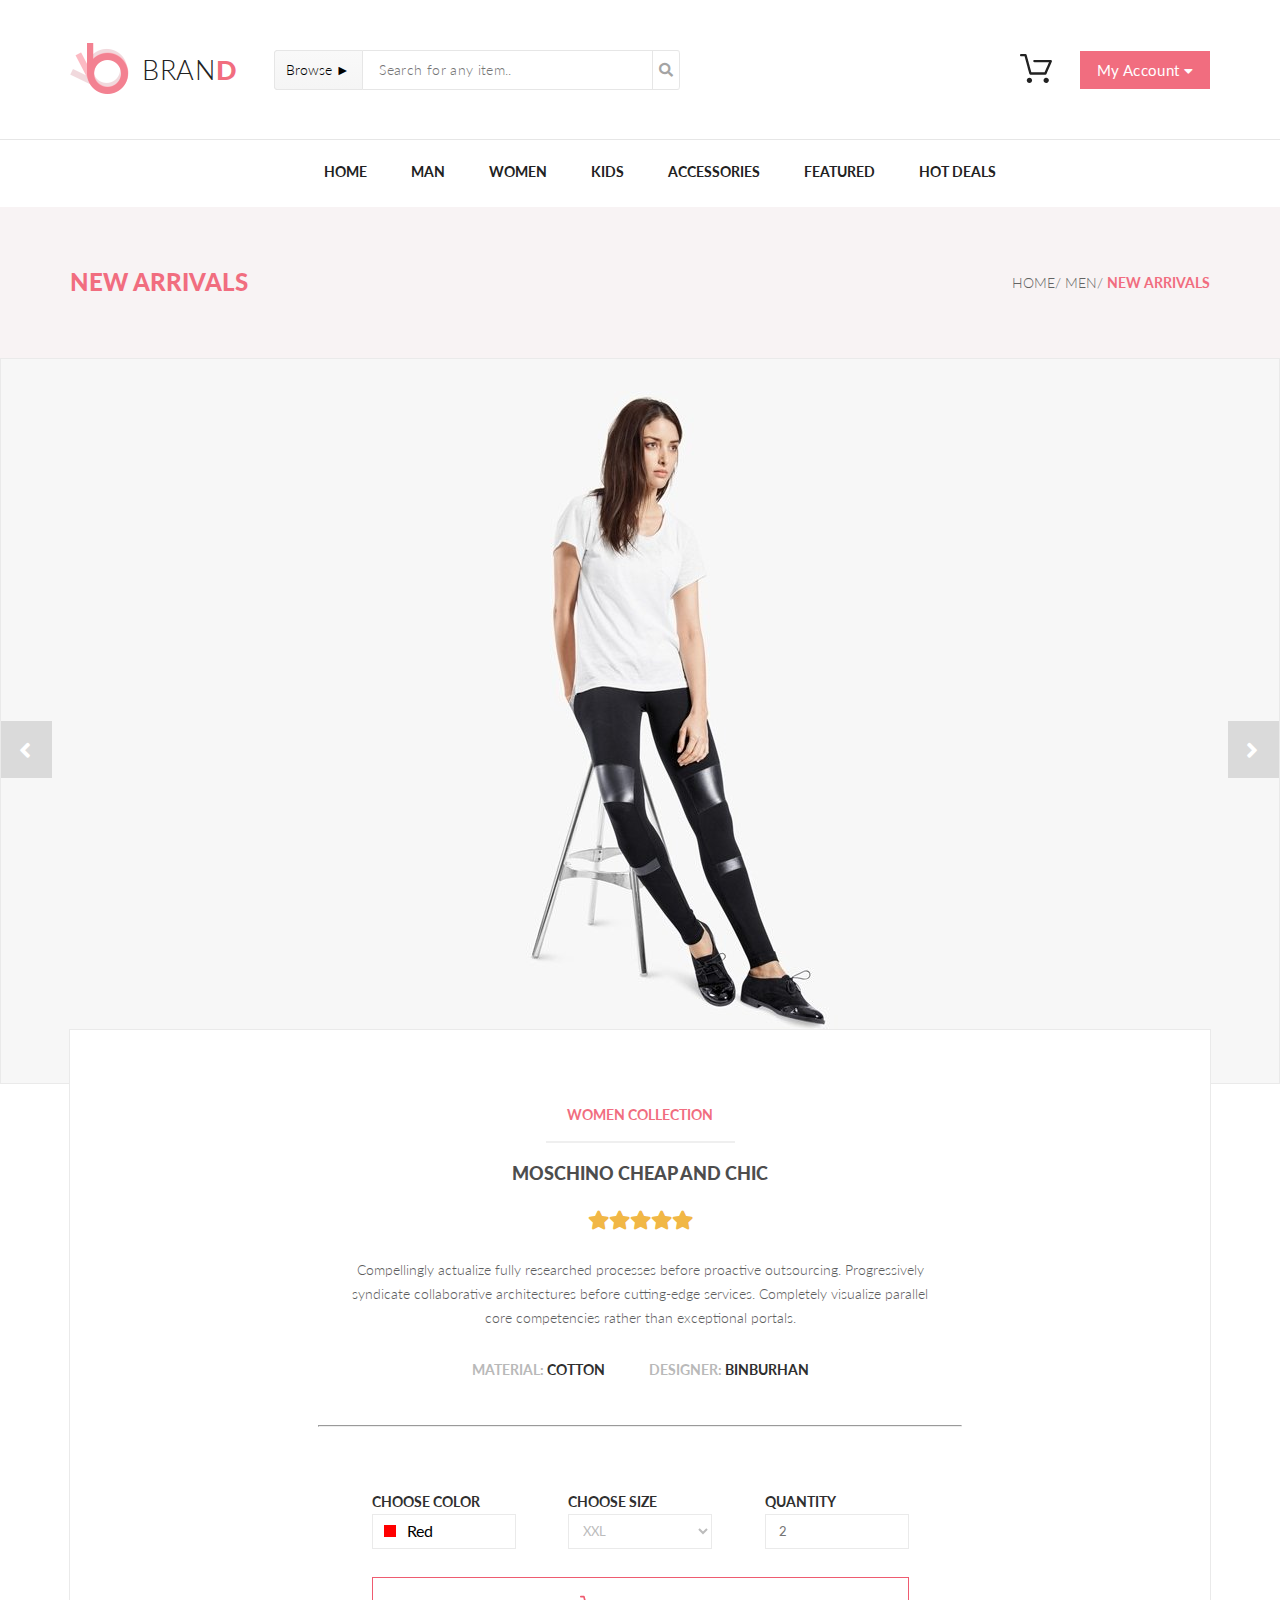
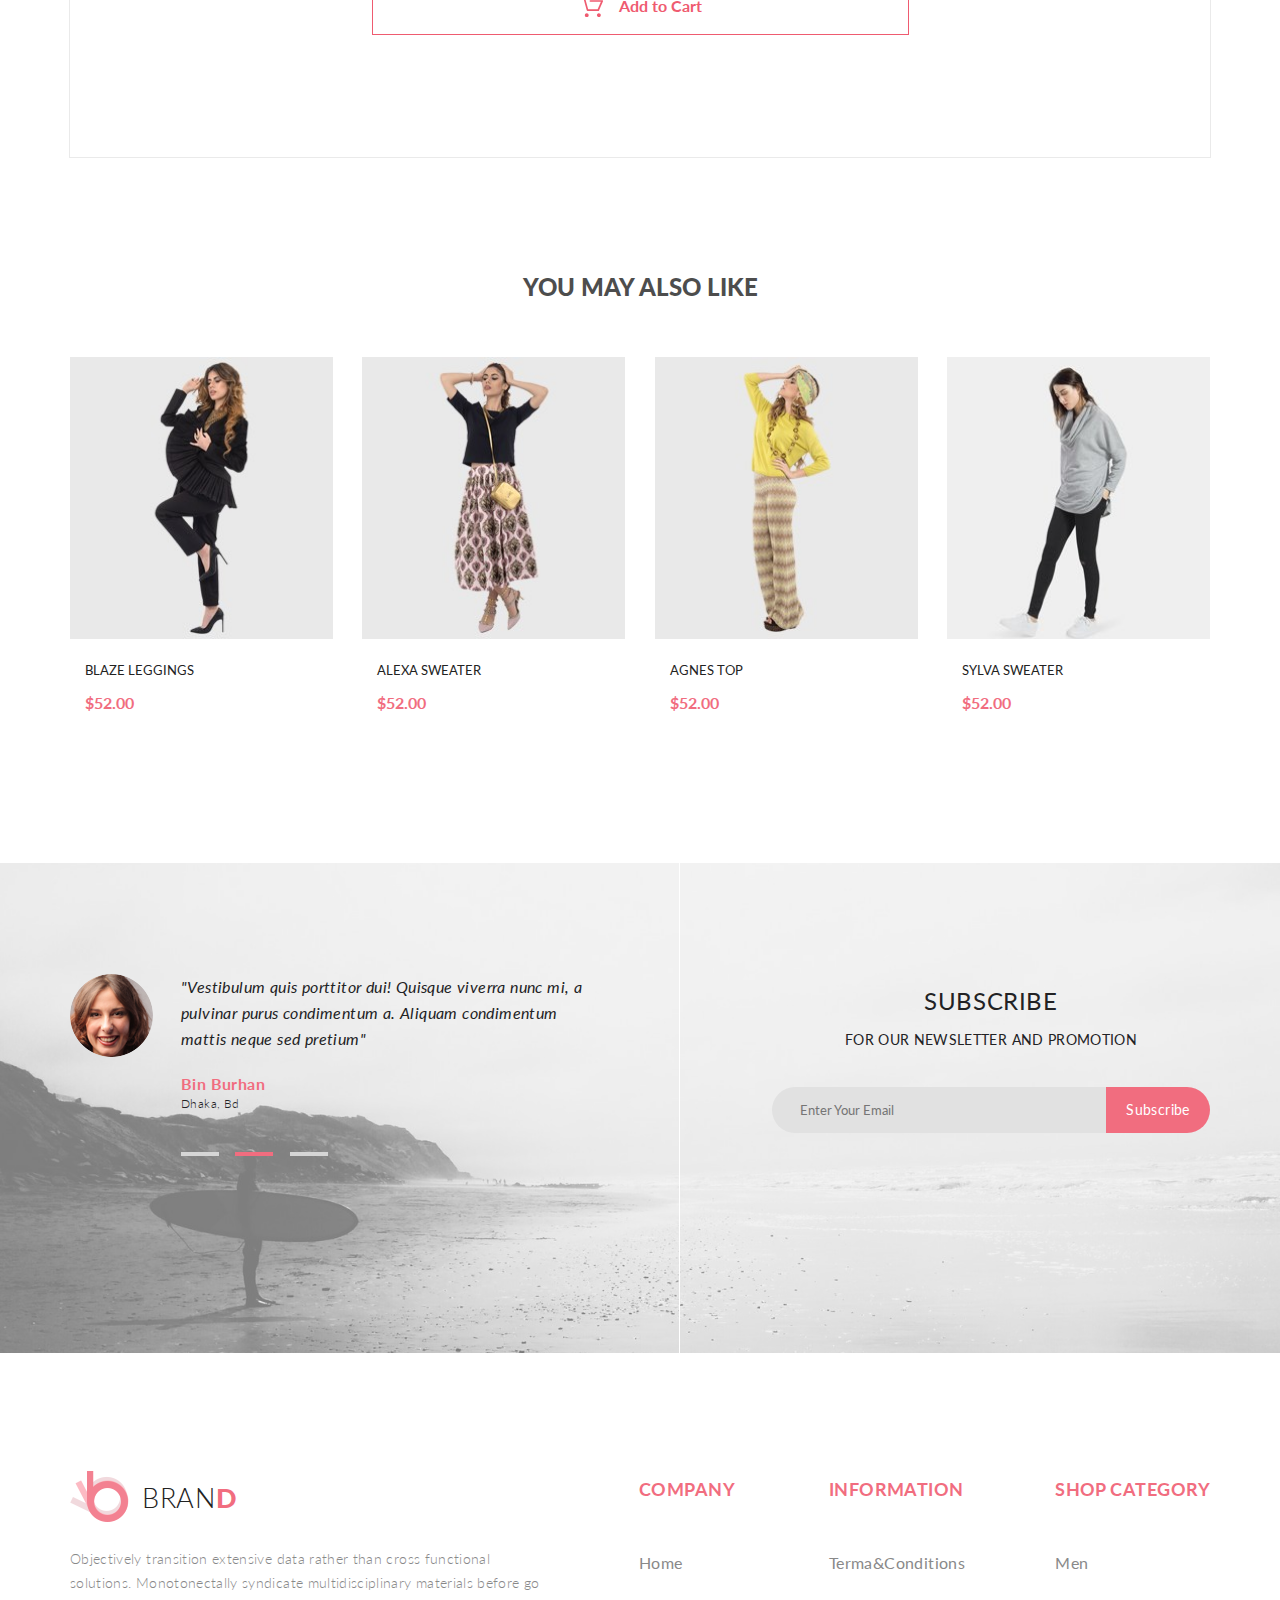
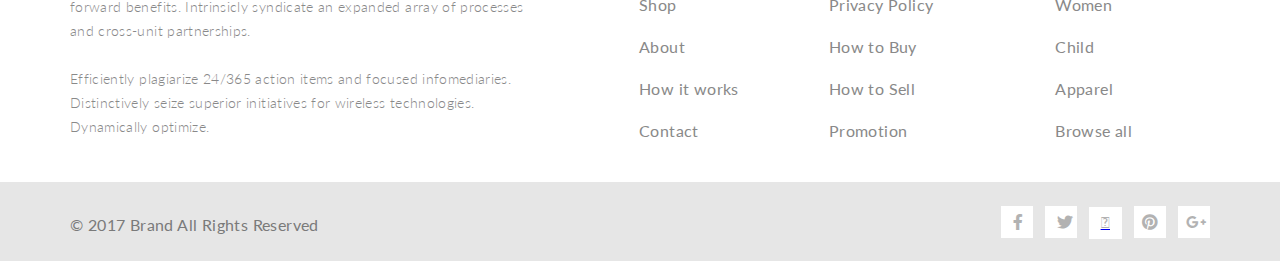
<file: TheBrandOfLux/Homework_the_brand_1/cheapandchick.html>
<!DOCTYPE html>
<html lang="en">

<head>
	<meta charset="UTF-8">
	<meta name="viewport" content="width=device-width, initial-scale=1.0">
	<meta http-equiv="X-UA-Compatible" content="ie-edge">
	<title> THE BRAND </title>
    <link rel="icon" href="img/sitelogo.png">
    <link rel="preconnect" href="https://fonts.gstatic.com">
    <link href="https://fonts.googleapis.com/css2?family=Lato:wght@300;400;700;900&display=swap" rel="stylesheet">
    <link href="https://use.fontawesome.com/releases/v5.0.13/css/all.css" rel="stylesheet">
	<link rel="stylesheet" href="style.css">
</head>

<body>
    <div class="container">
        <header class="header">
            <div class="header_left">
<div class="header_left_logobrand">
<div><a href="index.html" class="logobrand_underline"><img src="img/sitelogo.png" alt="Главная"></div>
<div class="header_brand">BRAN<span class="pink_text">D</span></div></a></div>
<form class="header_search_form" action="#">
<div class="dropdown_browse">
   <details class="dropdown_browse__details">
   <summary class="dropdown_browse_summary">Browse</summary>
<div class="drowdown_browse_content">
       <p class="drop_menu_gender">WOMEN</p>
       
       <ul class="dropdown_ul">
       <li class="drop_item"><a href="#" class="drop_link">Dresses</a></li>
       <li class="drop_item"><a href="#" class="drop_link">Tops</a></li>
       <li class="drop_item"><a href="#" class="drop_link">Sweaters/Knits</a></li>
       <li class="drop_item"><a href="#" class="drop_link">Jackets/Coats</a></li>
    
       <li class="drop_item"><a href="#" class="drop_link">Blazers</a></li>
       <li class="drop_item"><a href="#" class="drop_link">Denim</a></li>
       <li class="drop_item"><a href="#" class="drop_link">Leggins/Pants</a></li>
       <li class="drop_item"><a href="#" class="drop_link">Skirts/Shorts</a></li>
       <li class="drop_item"><a href="#" class="drop_link">Accessories</a></li>
   </ul>
      <p class="drop_menu_gender">MEN</p>
      <ul class="dropdown_ul">
      <li class="drop_item"> <a href="#" class="drop_link">Tees/Tank tops</a></li>
      <li class="drop_item"> <a href="#" class="drop_link">Shirts/Polos</a></li>
      <li class="drop_item"> <a href="#" class="drop_link">Sweaters</a></li> 
      <li class="drop_item"> <a href="#" class="drop_link">Sweatshirts/Hoodies</a></li>
      <li class="drop_item"> <a href="#" class="drop_link">Blazers</a></li> 
      <li class="drop_item"> <a href="#" class="drop_link">Jackets/Vests</a></li>
   </ul>
</div>
</details>
     </div>
<div class="header_search">
<input class="header_browse_input" placeholder="Search for any item..">
<button class="header_search_sign"><i class="fa fa-search"></i></button>
</div>
</form>
</div>
<div class="header_right">
   <div class="basket">
       <a href="shoppingcart.html"><img src="img/basket.svg" alt="Basket" class="basket_icon"></a>
   <div class="basket_content">
   <div class="basket_card">
       <div class="basket_img_info">
   <a href="#"><img src="img/rebox_zane.jpg" alt="Rebox Zane" class="basket_img"></a>
   <div class="basket_card_info">
   <span class="basket_card_name">REBOX ZANE</span>
   <img src="img/rating.png" alt="Rating" class="basket_rating">
   <span class="basket_card_price"> 1 x $250</span>
   </div>
   <i class="fas fa-times-circle"></i>
   </div>
   </div>
   <div class="basket_card">
       <div class="basket_img_info">
   <a href="#"><img src="img/rebox_zane_2.png" alt="Rebox Zane" class="basket_img"></a>
   <div class="basket_card_info">
   <span class="basket_card_name">REBOX ZANE</span>
   <img src="img/rating.png" alt="Rating" class="basket_rating">
   <span class="basket_card_price"> 1 x $250</span>
   </div>
   <i class="fas fa-times-circle"></i>
   </div>
   </div>

   <div class="total"><div class="total_sum">TOTAL</div> <div class="total_price">$500.00;</div></div>
   <div class="checkout_buttons">
   <a href="checkout.html"><button class="checkout">Checkout</button></a>
   <button class="go_to_cart">Go to cart</button>
</div>
</div>
</div>
<button class="my_account">My Account <i class="fa fa-caret-down arrow_account"></i></button>
</div>
</div>
<hr class="heading_hr">
</header>



<nav>
    <ul class="menu_nav container">
        <li class="menu_item"><a href="#" class="menu_link">HOME</a><div class="megamenue_dropdown">
            <div class="megamenue_left">   
            <a href="#" class="megamenue_gender">WOMEN</a>
            <ul class="megamenue_ul">
                <li class="megamenue_item"><a href="#" class="megamenue_link">Dresses</a></li>
                <li class="megamenue_item"><a href="#" class="megamenue_link">Tops</a></li>
                <li class="megamenue_item"><a href="#" class="megamenue_link">Sweaters/Knits</a></li>
                <li class="megamenue_item"><a href="#" class="megamenue_link">Jackets/Coats</a></li>
                <li class="megamenue_item"><a href="#" class="megamenue_link">Blazers</a></li>
                <li class="megamenue_item"><a href="#" class="megamenue_link">Denim</a></li>
                <li class="megamenue_item"><a href="#" class="megamenue_link">Tops</a></li>
                <li class="megamenue_item"><a href="#" class="megamenue_link">Leggins/Pants</a></li>
                <li class="megamenue_item"><a href="#" class="megamenue_link">Skirts/Shorts</a></li>
                <li class="megamenue_item"><a href="#" class="megamenue_link">Accessories</a></li>
            </ul>
        </div>     
        <div class="megamenue_center">   
            <div><a href="#" class="megamenue_gender">WOMEN</a>
            <ul class="megamenue_ul">
                <li class="megamenue_item"><a href="#" class="megamenue_link">Dresses</a></li>
                <li class="megamenue_item"><a href="#" class="megamenue_link">Tops</a></li>
                <li class="megamenue_item"><a href="#" class="megamenue_link">Sweaters/Knits</a></li>
                <li class="megamenue_item"><a href="#" class="megamenue_link">Jackets/Coats</a></li>
            </ul>
        </div>
        <div>
            <a href="#" class="megamenue_gender">WOMEN</a>
            <ul class="megamenue_ul">
                <li class="megamenue_item"><a href="#" class="megamenue_link">Dresses</a></li>
                <li class="megamenue_item"><a href="#" class="megamenue_link">Tops</a></li>
                <li class="megamenue_item"><a href="#" class="megamenue_link">Sweaters/Knits</a></li> 
            </ul>
        </div>
        </div>   
        <div class="megamenue_right">  
            <div>
            <a href="#" class="megamenue_gender">WOMEN</a>
            <ul class="megamenue_ul">
                <li class="megamenue_item"><a href="#" class="megamenue_link">Dresses</a></li>
                <li class="megamenue_item"><a href="#" class="megamenue_link">Tops</a></li>
                <li class="megamenue_item"><a href="#" class="megamenue_link">Sweaters/Knits</a></li>
                <li class="megamenue_item"><a href="#" class="megamenue_link">Jackets/Coats</a></li>
            </ul>
        </div> 
            <div class="megamenue_banner_div">
                <a href="#"><p class="megamenue_supersale_text">Super <br> sale!</p></a>
               <a href="#"><img class="megamenue_banner" src="img/megamenue_super_sale.jpg" alt="super sale"></a>
         </div>
        </div>       
        </div></li>
        <li class="menu_item"><a href="product.html" class="menu_link">MAN</a>
            <div class="megamenue_dropdown">
        <div class="megamenue_left">   
        <a href="#" class="megamenue_gender">WOMEN</a>
        <ul class="megamenue_ul">
            <li class="megamenue_item"><a href="#" class="megamenue_link">Dresses</a></li>
            <li class="megamenue_item"><a href="#" class="megamenue_link">Tops</a></li>
            <li class="megamenue_item"><a href="#" class="megamenue_link">Sweaters/Knits</a></li>
            <li class="megamenue_item"><a href="#" class="megamenue_link">Jackets/Coats</a></li>
            <li class="megamenue_item"><a href="#" class="megamenue_link">Blazers</a></li>
            <li class="megamenue_item"><a href="#" class="megamenue_link">Denim</a></li>
            <li class="megamenue_item"><a href="#" class="megamenue_link">Tops</a></li>
            <li class="megamenue_item"><a href="#" class="megamenue_link">Leggins/Pants</a></li>
            <li class="megamenue_item"><a href="#" class="megamenue_link">Skirts/Shorts</a></li>
            <li class="megamenue_item"><a href="#" class="megamenue_link">Accessories</a></li>
        </ul>
    </div>     
    <div class="megamenue_center">   
        <div><a href="#" class="megamenue_gender">WOMEN</a>
        <ul class="megamenue_ul">
            <li class="megamenue_item"><a href="#" class="megamenue_link">Dresses</a></li>
            <li class="megamenue_item"><a href="#" class="megamenue_link">Tops</a></li>
            <li class="megamenue_item"><a href="#" class="megamenue_link">Sweaters/Knits</a></li>
            <li class="megamenue_item"><a href="#" class="megamenue_link">Jackets/Coats</a></li>
        </ul>
    </div>
    <div>
        <a href="#" class="megamenue_gender">WOMEN</a>
        <ul class="megamenue_ul">
            <li class="megamenue_item"><a href="#" class="megamenue_link">Dresses</a></li>
            <li class="megamenue_item"><a href="#" class="megamenue_link">Tops</a></li>
            <li class="megamenue_item"><a href="#" class="megamenue_link">Sweaters/Knits</a></li> 
        </ul>
    </div>
    </div>   
    <div class="megamenue_right">  
        <div>
        <a href="#" class="megamenue_gender">WOMEN</a>
        <ul class="megamenue_ul">
            <li class="megamenue_item"><a href="#" class="megamenue_link">Dresses</a></li>
            <li class="megamenue_item"><a href="#" class="megamenue_link">Tops</a></li>
            <li class="megamenue_item"><a href="#" class="megamenue_link">Sweaters/Knits</a></li>
            <li class="megamenue_item"><a href="#" class="megamenue_link">Jackets/Coats</a></li>
        </ul>
    </div> 
        <div class="megamenue_banner_div">
            <a href="#"><p class="megamenue_supersale_text">Super <br> sale!</p></a>
           <a href="#"><img class="megamenue_banner" src="img/megamenue_super_sale.jpg" alt="super sale"></a>
     </div>
    </div>       
    </div>
        </li>
        <li class="menu_item"><a href="#" class="menu_link">WOMEN</a><div class="megamenue_dropdown">
            <div class="megamenue_left">   
            <a href="#" class="megamenue_gender">WOMEN</a>
            <ul class="megamenue_ul">
                <li class="megamenue_item"><a href="#" class="megamenue_link">Dresses</a></li>
                <li class="megamenue_item"><a href="#" class="megamenue_link">Tops</a></li>
                <li class="megamenue_item"><a href="#" class="megamenue_link">Sweaters/Knits</a></li>
                <li class="megamenue_item"><a href="#" class="megamenue_link">Jackets/Coats</a></li>
                <li class="megamenue_item"><a href="#" class="megamenue_link">Blazers</a></li>
                <li class="megamenue_item"><a href="#" class="megamenue_link">Denim</a></li>
                <li class="megamenue_item"><a href="#" class="megamenue_link">Tops</a></li>
                <li class="megamenue_item"><a href="#" class="megamenue_link">Leggins/Pants</a></li>
                <li class="megamenue_item"><a href="#" class="megamenue_link">Skirts/Shorts</a></li>
                <li class="megamenue_item"><a href="#" class="megamenue_link">Accessories</a></li>
            </ul>
        </div>     
        <div class="megamenue_center">   
            <div><a href="#" class="megamenue_gender">WOMEN</a>
            <ul class="megamenue_ul">
                <li class="megamenue_item"><a href="#" class="megamenue_link">Dresses</a></li>
                <li class="megamenue_item"><a href="#" class="megamenue_link">Tops</a></li>
                <li class="megamenue_item"><a href="#" class="megamenue_link">Sweaters/Knits</a></li>
                <li class="megamenue_item"><a href="#" class="megamenue_link">Jackets/Coats</a></li>
            </ul>
        </div>
        <div>
            <a href="#" class="megamenue_gender">WOMEN</a>
            <ul class="megamenue_ul">
                <li class="megamenue_item"><a href="#" class="megamenue_link">Dresses</a></li>
                <li class="megamenue_item"><a href="#" class="megamenue_link">Tops</a></li>
                <li class="megamenue_item"><a href="#" class="megamenue_link">Sweaters/Knits</a></li> 
            </ul>
        </div>
        </div>   
        <div class="megamenue_right">  
            <div>
            <a href="#" class="megamenue_gender">WOMEN</a>
            <ul class="megamenue_ul">
                <li class="megamenue_item"><a href="#" class="megamenue_link">Dresses</a></li>
                <li class="megamenue_item"><a href="#" class="megamenue_link">Tops</a></li>
                <li class="megamenue_item"><a href="#" class="megamenue_link">Sweaters/Knits</a></li>
                <li class="megamenue_item"><a href="#" class="megamenue_link">Jackets/Coats</a></li>
            </ul>
        </div> 
            <div class="megamenue_banner_div">
                <a href="#"><p class="megamenue_supersale_text">Super <br> sale!</p></a>
               <a href="#"><img class="megamenue_banner" src="img/megamenue_super_sale.jpg" alt="super sale"></a>
         </div>
        </div>       
        </div></li>
        <li class="menu_item"><a href="#" class="menu_link">KIDS</a><div class="megamenue_dropdown">
            <div class="megamenue_left">   
            <a href="#" class="megamenue_gender">WOMEN</a>
            <ul class="megamenue_ul">
                <li class="megamenue_item"><a href="#" class="megamenue_link">Dresses</a></li>
                <li class="megamenue_item"><a href="#" class="megamenue_link">Tops</a></li>
                <li class="megamenue_item"><a href="#" class="megamenue_link">Sweaters/Knits</a></li>
                <li class="megamenue_item"><a href="#" class="megamenue_link">Jackets/Coats</a></li>
                <li class="megamenue_item"><a href="#" class="megamenue_link">Blazers</a></li>
                <li class="megamenue_item"><a href="#" class="megamenue_link">Denim</a></li>
                <li class="megamenue_item"><a href="#" class="megamenue_link">Tops</a></li>
                <li class="megamenue_item"><a href="#" class="megamenue_link">Leggins/Pants</a></li>
                <li class="megamenue_item"><a href="#" class="megamenue_link">Skirts/Shorts</a></li>
                <li class="megamenue_item"><a href="#" class="megamenue_link">Accessories</a></li>
            </ul>
        </div>     
        <div class="megamenue_center">   
            <div><a href="#" class="megamenue_gender">WOMEN</a>
            <ul class="megamenue_ul">
                <li class="megamenue_item"><a href="#" class="megamenue_link">Dresses</a></li>
                <li class="megamenue_item"><a href="#" class="megamenue_link">Tops</a></li>
                <li class="megamenue_item"><a href="#" class="megamenue_link">Sweaters/Knits</a></li>
                <li class="megamenue_item"><a href="#" class="megamenue_link">Jackets/Coats</a></li>
            </ul>
        </div>
        <div>
            <a href="#" class="megamenue_gender">WOMEN</a>
            <ul class="megamenue_ul">
                <li class="megamenue_item"><a href="#" class="megamenue_link">Dresses</a></li>
                <li class="megamenue_item"><a href="#" class="megamenue_link">Tops</a></li>
                <li class="megamenue_item"><a href="#" class="megamenue_link">Sweaters/Knits</a></li> 
            </ul>
        </div>
        </div>   
        <div class="megamenue_right">  
            <div>
            <a href="#" class="megamenue_gender">WOMEN</a>
            <ul class="megamenue_ul">
                <li class="megamenue_item"><a href="#" class="megamenue_link">Dresses</a></li>
                <li class="megamenue_item"><a href="#" class="megamenue_link">Tops</a></li>
                <li class="megamenue_item"><a href="#" class="megamenue_link">Sweaters/Knits</a></li>
                <li class="megamenue_item"><a href="#" class="megamenue_link">Jackets/Coats</a></li>
            </ul>
        </div> 
            <div class="megamenue_banner_div">
                <a href="#"><p class="megamenue_supersale_text">Super <br> sale!</p></a>
               <a href="#"><img class="megamenue_banner" src="img/megamenue_super_sale.jpg" alt="super sale"></a>
         </div>
        </div>       
        </div></li>
        <li class="menu_item"><a href="#" class="menu_link">ACCESSORIES</a><div class="megamenue_dropdown menu_link_right">
            <div class="megamenue_left">   
            <a href="#" class="megamenue_gender">WOMEN</a>
            <ul class="megamenue_ul">
                <li class="megamenue_item"><a href="#" class="megamenue_link">Dresses</a></li>
                <li class="megamenue_item"><a href="#" class="megamenue_link">Tops</a></li>
                <li class="megamenue_item"><a href="#" class="megamenue_link">Sweaters/Knits</a></li>
                <li class="megamenue_item"><a href="#" class="megamenue_link">Jackets/Coats</a></li>
                <li class="megamenue_item"><a href="#" class="megamenue_link">Blazers</a></li>
                <li class="megamenue_item"><a href="#" class="megamenue_link">Denim</a></li>
                <li class="megamenue_item"><a href="#" class="megamenue_link">Tops</a></li>
                <li class="megamenue_item"><a href="#" class="megamenue_link">Leggins/Pants</a></li>
                <li class="megamenue_item"><a href="#" class="megamenue_link">Skirts/Shorts</a></li>
                <li class="megamenue_item"><a href="#" class="megamenue_link">Accessories</a></li>
            </ul>
        </div>     
        <div class="megamenue_center">   
            <div><a href="#" class="megamenue_gender">WOMEN</a>
            <ul class="megamenue_ul">
                <li class="megamenue_item"><a href="#" class="megamenue_link">Dresses</a></li>
                <li class="megamenue_item"><a href="#" class="megamenue_link">Tops</a></li>
                <li class="megamenue_item"><a href="#" class="megamenue_link">Sweaters/Knits</a></li>
                <li class="megamenue_item"><a href="#" class="megamenue_link">Jackets/Coats</a></li>
            </ul>
        </div>
        <div>
            <a href="#" class="megamenue_gender">WOMEN</a>
            <ul class="megamenue_ul">
                <li class="megamenue_item"><a href="#" class="megamenue_link">Dresses</a></li>
                <li class="megamenue_item"><a href="#" class="megamenue_link">Tops</a></li>
                <li class="megamenue_item"><a href="#" class="megamenue_link">Sweaters/Knits</a></li> 
            </ul>
        </div>
        </div>   
        <div class="megamenue_right">  
            <div>
            <a href="#" class="megamenue_gender">WOMEN</a>
            <ul class="megamenue_ul">
                <li class="megamenue_item"><a href="#" class="megamenue_link">Dresses</a></li>
                <li class="megamenue_item"><a href="#" class="megamenue_link">Tops</a></li>
                <li class="megamenue_item"><a href="#" class="megamenue_link">Sweaters/Knits</a></li>
                <li class="megamenue_item"><a href="#" class="megamenue_link">Jackets/Coats</a></li>
            </ul>
        </div> 
            <div class="megamenue_banner_div">
                <a href="#"><p class="megamenue_supersale_text">Super <br> sale!</p></a>
               <a href="#"><img class="megamenue_banner" src="img/megamenue_super_sale.jpg" alt="super sale"></a>
         </div>
        </div>       
        </div></li>
        <li class="menu_item"><a href="#" class="menu_link">FEATURED</a><div class="megamenue_dropdown menu_link_right">
            <div class="megamenue_left">   
            <a href="#" class="megamenue_gender">WOMEN</a>
            <ul class="megamenue_ul">
                <li class="megamenue_item"><a href="#" class="megamenue_link">Dresses</a></li>
                <li class="megamenue_item"><a href="#" class="megamenue_link">Tops</a></li>
                <li class="megamenue_item"><a href="#" class="megamenue_link">Sweaters/Knits</a></li>
                <li class="megamenue_item"><a href="#" class="megamenue_link">Jackets/Coats</a></li>
                <li class="megamenue_item"><a href="#" class="megamenue_link">Blazers</a></li>
                <li class="megamenue_item"><a href="#" class="megamenue_link">Denim</a></li>
                <li class="megamenue_item"><a href="#" class="megamenue_link">Tops</a></li>
                <li class="megamenue_item"><a href="#" class="megamenue_link">Leggins/Pants</a></li>
                <li class="megamenue_item"><a href="#" class="megamenue_link">Skirts/Shorts</a></li>
                <li class="megamenue_item"><a href="#" class="megamenue_link">Accessories</a></li>
            </ul>
        </div>     
        <div class="megamenue_center">   
            <div><a href="#" class="megamenue_gender">WOMEN</a>
            <ul class="megamenue_ul">
                <li class="megamenue_item"><a href="#" class="megamenue_link">Dresses</a></li>
                <li class="megamenue_item"><a href="#" class="megamenue_link">Tops</a></li>
                <li class="megamenue_item"><a href="#" class="megamenue_link">Sweaters/Knits</a></li>
                <li class="megamenue_item"><a href="#" class="megamenue_link">Jackets/Coats</a></li>
            </ul>
        </div>
        <div>
            <a href="#" class="megamenue_gender">WOMEN</a>
            <ul class="megamenue_ul">
                <li class="megamenue_item"><a href="#" class="megamenue_link">Dresses</a></li>
                <li class="megamenue_item"><a href="#" class="megamenue_link">Tops</a></li>
                <li class="megamenue_item"><a href="#" class="megamenue_link">Sweaters/Knits</a></li> 
            </ul>
        </div>
        </div>   
        <div class="megamenue_right">  
            <div>
            <a href="#" class="megamenue_gender">WOMEN</a>
            <ul class="megamenue_ul">
                <li class="megamenue_item"><a href="#" class="megamenue_link">Dresses</a></li>
                <li class="megamenue_item"><a href="#" class="megamenue_link">Tops</a></li>
                <li class="megamenue_item"><a href="#" class="megamenue_link">Sweaters/Knits</a></li>
                <li class="megamenue_item"><a href="#" class="megamenue_link">Jackets/Coats</a></li>
            </ul>
        </div> 
            <div class="megamenue_banner_div">
                <a href="#"><p class="megamenue_supersale_text">Super <br> sale!</p></a>
               <a href="#"><img class="megamenue_banner" src="img/megamenue_super_sale.jpg" alt="super sale"></a>
         </div>
        </div>       
        </div></li>
        <li class="menu_item"><a href="#" class="menu_link">HOT DEALS</a><div class="megamenue_dropdown menu_link_right">
            <div class="megamenue_left">   
            <a href="#" class="megamenue_gender">WOMEN</a>
            <ul class="megamenue_ul">
                <li class="megamenue_item"><a href="#" class="megamenue_link">Dresses</a></li>
                <li class="megamenue_item"><a href="#" class="megamenue_link">Tops</a></li>
                <li class="megamenue_item"><a href="#" class="megamenue_link">Sweaters/Knits</a></li>
                <li class="megamenue_item"><a href="#" class="megamenue_link">Jackets/Coats</a></li>
                <li class="megamenue_item"><a href="#" class="megamenue_link">Blazers</a></li>
                <li class="megamenue_item"><a href="#" class="megamenue_link">Denim</a></li>
                <li class="megamenue_item"><a href="#" class="megamenue_link">Tops</a></li>
                <li class="megamenue_item"><a href="#" class="megamenue_link">Leggins/Pants</a></li>
                <li class="megamenue_item"><a href="#" class="megamenue_link">Skirts/Shorts</a></li>
                <li class="megamenue_item"><a href="#" class="megamenue_link">Accessories</a></li>
            </ul>
        </div>     
        <div class="megamenue_center">   
            <div><a href="#" class="megamenue_gender">WOMEN</a>
            <ul class="megamenue_ul">
                <li class="megamenue_item"><a href="#" class="megamenue_link">Dresses</a></li>
                <li class="megamenue_item"><a href="#" class="megamenue_link">Tops</a></li>
                <li class="megamenue_item"><a href="#" class="megamenue_link">Sweaters/Knits</a></li>
                <li class="megamenue_item"><a href="#" class="megamenue_link">Jackets/Coats</a></li>
            </ul>
        </div>
        <div>
            <a href="#" class="megamenue_gender">WOMEN</a>
            <ul class="megamenue_ul">
                <li class="megamenue_item"><a href="#" class="megamenue_link">Dresses</a></li>
                <li class="megamenue_item"><a href="#" class="megamenue_link">Tops</a></li>
                <li class="megamenue_item"><a href="#" class="megamenue_link">Sweaters/Knits</a></li> 
            </ul>
        </div>
        </div>   
        <div class="megamenue_right">  
            <div>
            <a href="#" class="megamenue_gender">WOMEN</a>
            <ul class="megamenue_ul">
                <li class="megamenue_item"><a href="#" class="megamenue_link">Dresses</a></li>
                <li class="megamenue_item"><a href="#" class="megamenue_link">Tops</a></li>
                <li class="megamenue_item"><a href="#" class="megamenue_link">Sweaters/Knits</a></li>
                <li class="megamenue_item"><a href="#" class="megamenue_link">Jackets/Coats</a></li>
            </ul>
        </div> 
            <div class="megamenue_banner_div">
                <a href="#"><p class="megamenue_supersale_text">Super <br> sale!</p></a>
               <a href="#"><img class="megamenue_banner" src="img/megamenue_super_sale.jpg" alt="super sale"></a>
         </div>
        </div>       
        </div></li>
    </ul>
</nav>

<section class="single_page_heading">
    <div class="container heading_sp">
    <div>
        <h3 class="new_arrivals_sp">New Arrivals</h3>
    </div>
    <div class="sp_path">
        <a href="index.html" class="sp_head_link">Home/</a>
        <a href="#" class="sp_head_link">Men/</a>
        <a href="#" class="sp_head_link">New Arrivals</a>
    </div>
</div>
</section>

<section class="sp_main_product_block">
    <div class="sp_main_product">
    <div class="container sp_main_insides">
        <img src="img/sp_main_product.jpg" alt="The thing you consider buying">
    </div>
    <div class="sp_banner_arrows">
        <i class="fas fa-angle-left"></i>
        <i class="fas fa-angle-right"></i>
    </div>
    </div>

    <div class="sp_product_info container">
<h4 class="sp_product_h4"> Women collection</h4>
<div class="sp_women_c_buttons">
    <button class="sp_women_c_button">
    </button><button class="sp_women_c_button"></button> 
    <button class="sp_women_c_button"></button>
</div>
<h3 class="sp_woman_h3">Moschino Cheap And Chic</h3>
<div class="sp_rating">
<i class="fa fa-star"></i>
<i class="fa fa-star"></i>
<i class="fa fa-star"></i>
<i class="fa fa-star"></i>
<i class="fa fa-star"></i>
</div>
<p class="sp_product_p">Compellingly actualize fully researched processes before proactive 
    outsourcing. Progressively syndicate collaborative architectures before cutting-edge services. 
    Completely visualize parallel core competencies rather than exceptional portals. 
   </p>
<div class="sp_product_material_design">
   <h5 class="sp_product_material_design_h5">MATERIAL: <span class="sp_product_material_design_last">COTTON</span></h5>
   <h5 class="sp_product_material_design_h5">DESIGNER: <span class="sp_product_material_design_last">BINBURHAN</span></h5>
</div>

<hr class="sp_product_hr">



<div class="form_sp_wrapper">
<form action="#" class="choose_sp">
    <div>
        <h5 class="sp_choose_option">Choose color</h5>
        <details>
            <summary class="sp_color_choose"><div class="sp_choose_color_block_red"></div>Red </summary>
            <ul class="sp_choose_ul_hidden">
                <li class="sp_choose_li_hidden"><div class="sp_choose_color_block_blue"></div>Blue</li>
                <li class="sp_choose_li_hidden"><div class="sp_choose_color_block_octarine"></div>Octarine</li>
                <li class="sp_choose_li_hidden"><div class="sp_choose_color_block_black"></div>Black</li>
            </ul>
          </details>
          </div>
      
<div>
    <h5 class="sp_choose_option">Choose size</h5>

    <select class="select_size">
        <option value="XXL">XXL</option>
        <option value="XL">XL</option>
        <option value="L">L</option>
        <option value="M">M</option>
        <option value="S">S</option>
        <option value="XS">XS</option>
       </select>

    </div>

    <div>
        <h5 class="sp_choose_option">Quantity</h5>
       <input type="text" class="choose_number_sp" placeholder="2"> 
        </div>  
</form>
<a href="#" class="sp_add_cart_a"><button class="sp_product_add"><div class="add_to_cart_ap_img"></div> Add to Cart</button></a>
</div>
    </div>
</section>


<section class="container">
    <h3 class="sp_suggested_h3">You may also like</h3>
    <div class="featured_box">
        <div class="featured_item_box">
            <a href="cheapandchick.html" class="featured_product_info">
                <img class="featured_product_img" src="img/sp_black.jpg" alt="product photo">
                <div class="featured_product_text">
                    <p class="featured_product_name">Blaze leggings</p>
                    <p class="featured_product_price">$52.00</p>
                </div>
            </a>
            <div class="add_to_cart">
                <a class="add_cart_link" href="#"><img class="add_cart_img" src="img/cart_icon.png" alt="cart-img">Add to cart</a>
            </div>
        </div>
        <div class="featured_item_box">
            <a href="#" class="featured_product_info">
                <img class="featured_product_img" src="img/sp_skirt.jpg" alt="product photo">
                <div class="featured_product_text">
                    <p class="featured_product_name">Alexa sweater</p>
                    <p class="featured_product_price">$52.00</p>
                </div>
            </a>
            <div class="add_to_cart">
                <a class="add_cart_link" href="#"><img class="add_cart_img" src="img/cart_icon.png" alt="cart-img">Add to cart</a>
            </div>
        </div>
        <div class="featured_item_box">
            <a href="#" class="featured_product_info">
                <img class="featured_product_img" src="img/sp_yellow.jpg" alt="product photo">
                <div class="featured_product_text">
                    <p class="featured_product_name">Agnes top</p>
                    <p class="featured_product_price">$52.00</p>
                </div>
            </a>
            <div class="add_to_cart">
                <a class="add_cart_link" href="#"><img class="add_cart_img" src="img/cart_icon.png" alt="cart-img">Add to cart</a>
            </div>
        </div>
        <div class="featured_item_box">
            <a href="#" class="featured_product_info">
                <img class="featured_product_img" src="img/sp_sad.jpg" alt="product photo">
                <div class="featured_product_text">
                    <p class="featured_product_name">Sylva sweater</p>
                    <p class="featured_product_price">$52.00</p>
                </div>
            </a>
            <div class="add_to_cart">
                <a class="add_cart_link" href="#"><img class="add_cart_img" src="img/cart_icon.png" alt="cart-img">Add to cart</a>
            </div>
        </div>
    </div>
</section>





<section class="lower_banner">
    <div class="lower_banner_overlay">
    <div class="container lower_banner_insides">
<figure class="founder_quote">
    <img src="img/round_woman_face.png" alt="Bin Burhan" class="quote_face">
    <figcaption class="quote_caption">
        "Vestibulum quis porttitor dui! Quisque viverra nunc mi, 
        a pulvinar purus condimentum a. Aliquam condimentum mattis neque sed pretium"<br>
        <div class="pink_text_bhaka">Bin Burhan</span> <br>
        <div class="caption_bhaka">Dhaka, Bd</span> <br>
        <button class="quote_button"></button>
        <button class="quote_button middle_quote_button"></button>
        <button class="quote_button"></button>
    </figcaption>
</figure>

<form class="subscribe_newsletter" action="#">
<h3 class="subscribe_h3">Subscribe</h3>
<h4 class="subscribe_h4">For our newsletter and promotion</h4>
<div class="subscribe_cluster">
<input class="email_for_promo" type="email" placeholder="Enter Your Email">
<button class="email_for_promo_button" type="submit">Subscribe</button>
</div>
</form>

</div>
</div>
</section>


<footer>
    <div class="container footer">
    <article class="footer_article">
        <div class="footer_left">
            <div class="header_left_logobrand">
                <div class="footer_brand"><a href="index.html" class="logobrand_underline"><img src="img/sitelogo.png" alt="Главная"></div>
                <div class="header_brand">BRAN<span class="pink_text">D</span></div></a></div>
        </div>
        <p class="footer_p">Objectively transition extensive data rather than cross functional solutions. Monotonectally syndicate multidisciplinary materials before go forward benefits. Intrinsicly syndicate an expanded array of processes and cross-unit partnerships. 
            <br><br>
            Efficiently plagiarize 24/365 action items and focused infomediaries. Distinctively seize superior initiatives for wireless technologies. Dynamically optimize. 
         </p>
    </article>
    <nav class="footer_menu">
        <div>
<h4 class="footer_h4">Company</h4>
<ul class="footer_ul">
    <li class="footer_li"><a href="#" class="footer_menu_a">Home</a></li>
    <li class="footer_li"><a href="#" class="footer_menu_a">Shop</a></li>
    <li class="footer_li"><a href="#" class="footer_menu_a">About</a></li>
    <li class="footer_li"><a href="#" class="footer_menu_a">How&nbsp;it&nbsp;works</a></li>
    <li class="footer_li"><a href="#" class="footer_menu_a">Contact</a></li>
</ul>
</div>
<div>
<h4 class="footer_h4">Information</h4>
<ul class="footer_ul">
    <li class="footer_li"><a href="#" class="footer_menu_a">Terma&Conditions</a></li>
    <li class="footer_li"><a href="#" class="footer_menu_a">Privacy&nbsp;Policy</a></li>
    <li class="footer_li"><a href="#" class="footer_menu_a">How&nbsp;to&nbsp;Buy</a></li>
    <li class="footer_li"><a href="#" class="footer_menu_a">How&nbsp;to&nbsp;Sell</a></li>
    <li class="footer_li"><a href="#" class="footer_menu_a">Promotion</a></li>
</ul>
</div>
<div>
<h4 class="footer_h4">Shop&nbsp;Category</h4>
<ul class="footer_ul">
    <li class="footer_li"><a href="#" class="footer_menu_a">Men</a></li>
    <li class="footer_li"><a href="#" class="footer_menu_a">Women</a></li>
    <li class="footer_li"><a href="#" class="footer_menu_a">Child</a></li>
    <li class="footer_li"><a href="#" class="footer_menu_a">Apparel</a></li>
    <li class="footer_li"><a href="#" class="footer_menu_a">Browse&nbsp;all</a></li>
</ul>
</div>
    </nav>
</div>
<div class="footer_footer">
    <div class="container footer_footer_blocks">
        <p class="copywright_block">
            © 2017 Brand All Rights Reserved
        </p>
<div class="social_blocks">
    <a href="#" class="socmedia_icon"> <i class="fab fa-facebook-f"></i></a>
    <a href="#" class="socmedia_icon"><i class="fab fa-twitter"></i></a>
    <a href="#" class="socmedia_icon"><i class="fa-linkedin"></i></a>
    <a href="#" class="socmedia_icon"><i class="fab fa-pinterest"></i></a>
    <a href="#" class="socmedia_icon"><i class="fab fa-google-plus-g"></i></a>
</div>
    </div>
</div>
</footer>


</body>
</file>
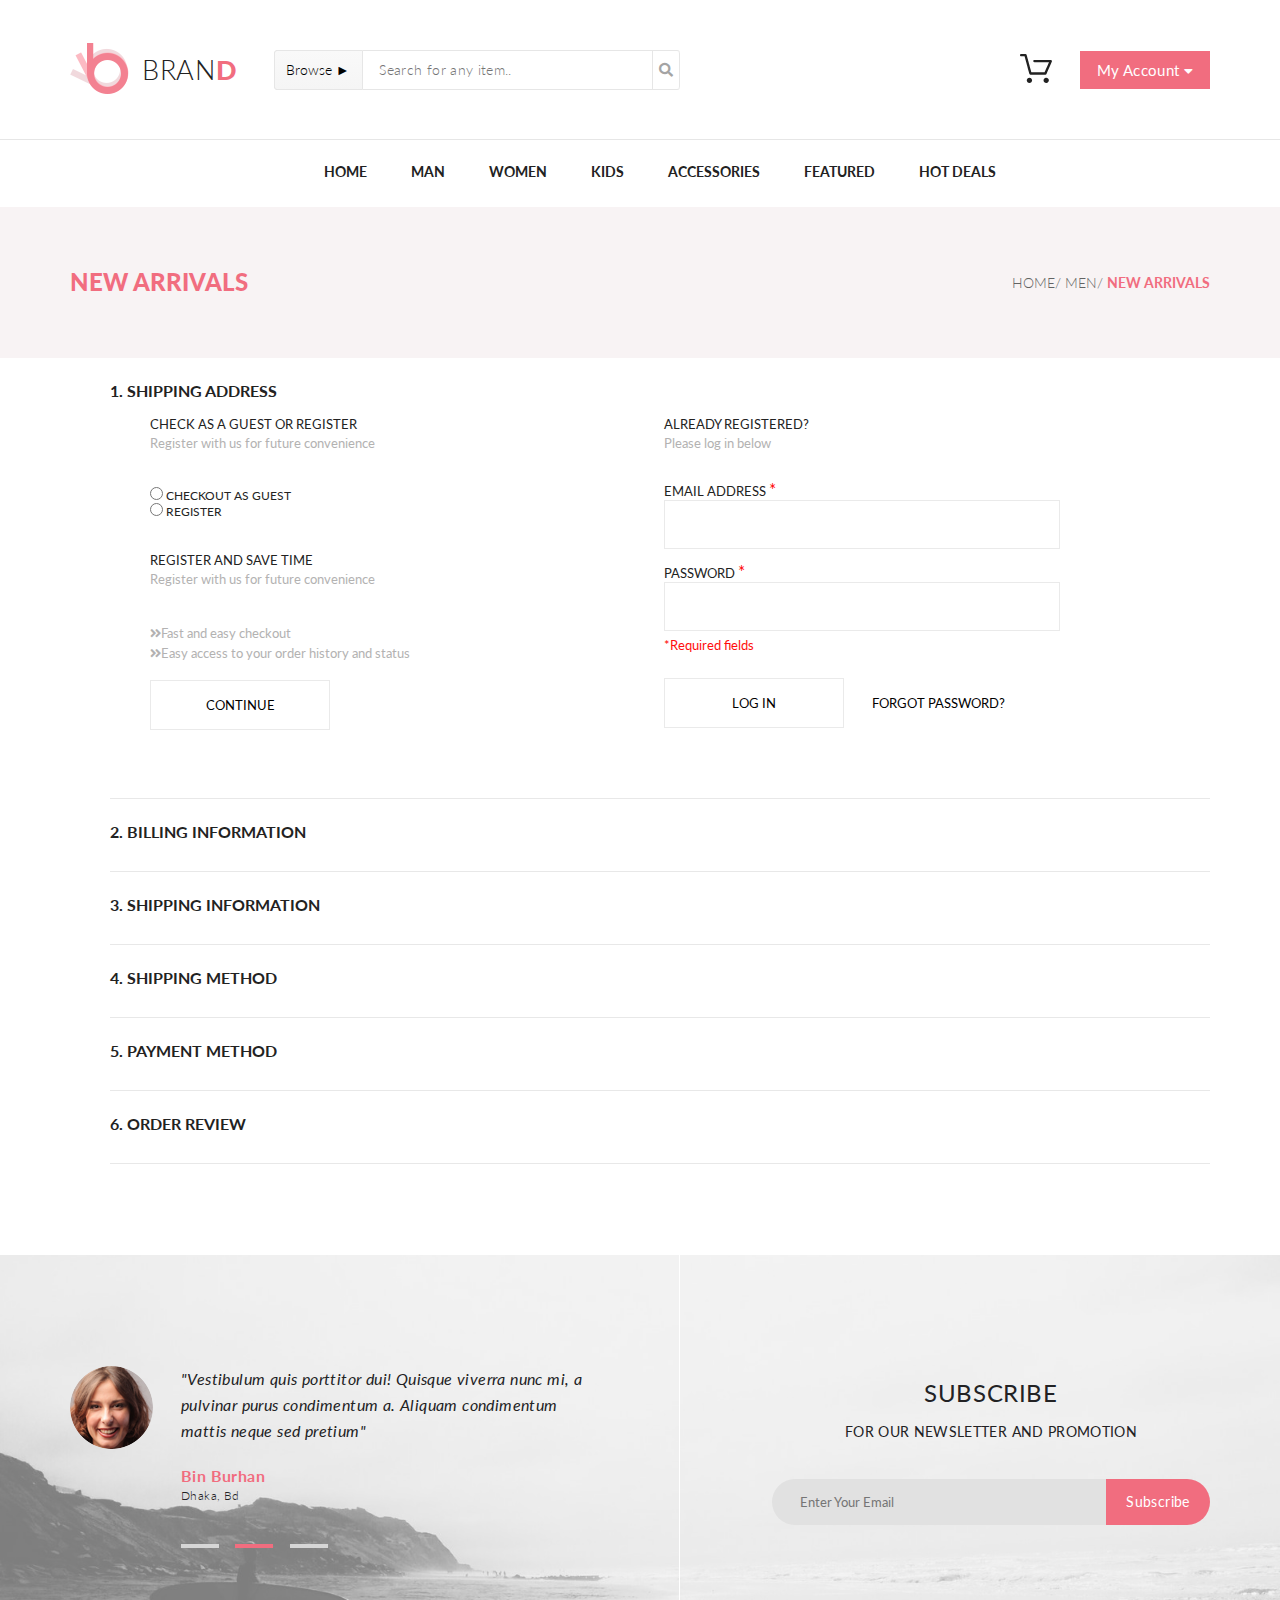
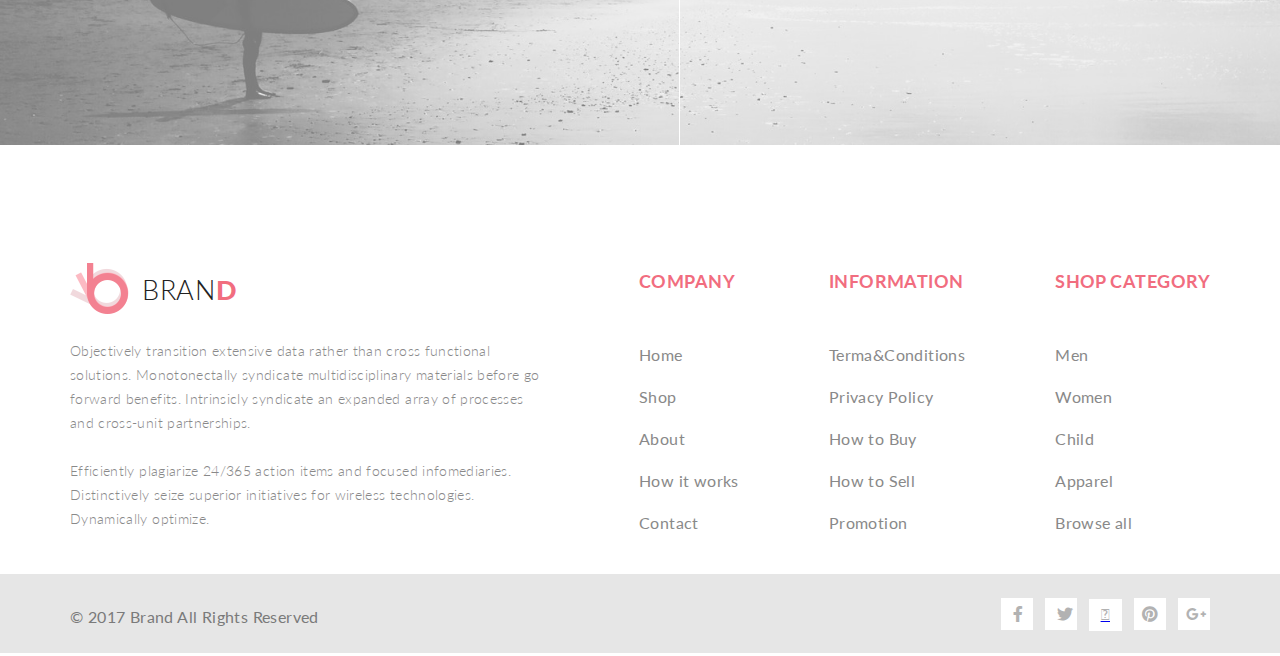
<file: TheBrandOfLux/Homework_the_brand_1/checkout.html>
<!DOCTYPE html>
<html lang="en">

<head>
	<meta charset="UTF-8">
	<meta name="viewport" content="width=device-width, initial-scale=1.0">
	<meta http-equiv="X-UA-Compatible" content="ie-edge">
	<title> THE BRAND </title>
    <link rel="icon" href="img/sitelogo.png">
    <link rel="preconnect" href="https://fonts.gstatic.com">
    <link href="https://fonts.googleapis.com/css2?family=Lato:wght@300;400;700;900&display=swap" rel="stylesheet">
    <link href="https://use.fontawesome.com/releases/v5.0.13/css/all.css" rel="stylesheet">
	<link rel="stylesheet" href="style.css">
</head>

<body>
    <div class="container">
        <header class="header">
            <div class="header_left">
<div class="header_left_logobrand">
<div><a href="index.html" class="logobrand_underline"><img src="img/sitelogo.png" alt="Главная"></div>
<div class="header_brand">BRAN<span class="pink_text">D</span></div></a></div>
<form class="header_search_form" action="#">
<div class="dropdown_browse">
   <details class="dropdown_browse__details">
   <summary class="dropdown_browse_summary">Browse</summary>
<div class="drowdown_browse_content">
       <p class="drop_menu_gender">WOMEN</p>
       
       <ul class="dropdown_ul">
       <li class="drop_item"><a href="#" class="drop_link">Dresses</a></li>
       <li class="drop_item"><a href="#" class="drop_link">Tops</a></li>
       <li class="drop_item"><a href="#" class="drop_link">Sweaters/Knits</a></li>
       <li class="drop_item"><a href="#" class="drop_link">Jackets/Coats</a></li>
    
       <li class="drop_item"><a href="#" class="drop_link">Blazers</a></li>
       <li class="drop_item"><a href="#" class="drop_link">Denim</a></li>
       <li class="drop_item"><a href="#" class="drop_link">Leggins/Pants</a></li>
       <li class="drop_item"><a href="#" class="drop_link">Skirts/Shorts</a></li>
       <li class="drop_item"><a href="#" class="drop_link">Accessories</a></li>
   </ul>
      <p class="drop_menu_gender">MEN</p>
      <ul class="dropdown_ul">
      <li class="drop_item"> <a href="#" class="drop_link">Tees/Tank tops</a></li>
      <li class="drop_item"> <a href="#" class="drop_link">Shirts/Polos</a></li>
      <li class="drop_item"> <a href="#" class="drop_link">Sweaters</a></li> 
      <li class="drop_item"> <a href="#" class="drop_link">Sweatshirts/Hoodies</a></li>
      <li class="drop_item"> <a href="#" class="drop_link">Blazers</a></li> 
      <li class="drop_item"> <a href="#" class="drop_link">Jackets/Vests</a></li>
   </ul>
</div>
</details>
     </div>
<div class="header_search">
<input class="header_browse_input" placeholder="Search for any item..">
<button class="header_search_sign"><i class="fa fa-search"></i></button>
</div>
</form>
</div>
<div class="header_right">
   <div class="basket">
       <a href="shoppingcart.html"><img src="img/basket.svg" alt="Basket" class="basket_icon"></a>
   <div class="basket_content">
   <div class="basket_card">
       <div class="basket_img_info">
   <a href="#"><img src="img/rebox_zane.jpg" alt="Rebox Zane" class="basket_img"></a>
   <div class="basket_card_info">
   <span class="basket_card_name">REBOX ZANE</span>
   <img src="img/rating.png" alt="Rating" class="basket_rating">
   <span class="basket_card_price"> 1 x $250</span>
   </div>
   <i class="fas fa-times-circle"></i>
   </div>
   </div>
   <div class="basket_card">
       <div class="basket_img_info">
   <a href="#"><img src="img/rebox_zane_2.png" alt="Rebox Zane" class="basket_img"></a>
   <div class="basket_card_info">
   <span class="basket_card_name">REBOX ZANE</span>
   <img src="img/rating.png" alt="Rating" class="basket_rating">
   <span class="basket_card_price"> 1 x $250</span>
   </div>
   <i class="fas fa-times-circle"></i>
   </div>
   </div>

   <div class="total"><div class="total_sum">TOTAL</div> <div class="total_price">$500.00;</div></div>
   <div class="checkout_buttons">
   <a href="checkout.html"><button class="checkout">Checkout</button></a>
   <button class="go_to_cart">Go to cart</button>
</div>
</div>
</div>
<button class="my_account">My Account <i class="fa fa-caret-down arrow_account"></i></button>
</div>
</div>
<hr class="heading_hr">
</header>


<nav>
    <ul class="menu_nav container">
        <li class="menu_item"><a href="#" class="menu_link">HOME</a><div class="megamenue_dropdown">
            <div class="megamenue_left">   
            <a href="#" class="megamenue_gender">WOMEN</a>
            <ul class="megamenue_ul">
                <li class="megamenue_item"><a href="#" class="megamenue_link">Dresses</a></li>
                <li class="megamenue_item"><a href="#" class="megamenue_link">Tops</a></li>
                <li class="megamenue_item"><a href="#" class="megamenue_link">Sweaters/Knits</a></li>
                <li class="megamenue_item"><a href="#" class="megamenue_link">Jackets/Coats</a></li>
                <li class="megamenue_item"><a href="#" class="megamenue_link">Blazers</a></li>
                <li class="megamenue_item"><a href="#" class="megamenue_link">Denim</a></li>
                <li class="megamenue_item"><a href="#" class="megamenue_link">Tops</a></li>
                <li class="megamenue_item"><a href="#" class="megamenue_link">Leggins/Pants</a></li>
                <li class="megamenue_item"><a href="#" class="megamenue_link">Skirts/Shorts</a></li>
                <li class="megamenue_item"><a href="#" class="megamenue_link">Accessories</a></li>
            </ul>
        </div>     
        <div class="megamenue_center">   
            <div><a href="#" class="megamenue_gender">WOMEN</a>
            <ul class="megamenue_ul">
                <li class="megamenue_item"><a href="#" class="megamenue_link">Dresses</a></li>
                <li class="megamenue_item"><a href="#" class="megamenue_link">Tops</a></li>
                <li class="megamenue_item"><a href="#" class="megamenue_link">Sweaters/Knits</a></li>
                <li class="megamenue_item"><a href="#" class="megamenue_link">Jackets/Coats</a></li>
            </ul>
        </div>
        <div>
            <a href="#" class="megamenue_gender">WOMEN</a>
            <ul class="megamenue_ul">
                <li class="megamenue_item"><a href="#" class="megamenue_link">Dresses</a></li>
                <li class="megamenue_item"><a href="#" class="megamenue_link">Tops</a></li>
                <li class="megamenue_item"><a href="#" class="megamenue_link">Sweaters/Knits</a></li> 
            </ul>
        </div>
        </div>   
        <div class="megamenue_right">  
            <div>
            <a href="#" class="megamenue_gender">WOMEN</a>
            <ul class="megamenue_ul">
                <li class="megamenue_item"><a href="#" class="megamenue_link">Dresses</a></li>
                <li class="megamenue_item"><a href="#" class="megamenue_link">Tops</a></li>
                <li class="megamenue_item"><a href="#" class="megamenue_link">Sweaters/Knits</a></li>
                <li class="megamenue_item"><a href="#" class="megamenue_link">Jackets/Coats</a></li>
            </ul>
        </div> 
            <div class="megamenue_banner_div">
                <a href="#"><p class="megamenue_supersale_text">Super <br> sale!</p></a>
               <a href="#"><img class="megamenue_banner" src="img/megamenue_super_sale.jpg" alt="super sale"></a>
         </div>
        </div>       
        </div></li>
        <li class="menu_item"><a href="product.html" class="menu_link">MAN</a>
            <div class="megamenue_dropdown">
        <div class="megamenue_left">   
        <a href="#" class="megamenue_gender">WOMEN</a>
        <ul class="megamenue_ul">
            <li class="megamenue_item"><a href="#" class="megamenue_link">Dresses</a></li>
            <li class="megamenue_item"><a href="#" class="megamenue_link">Tops</a></li>
            <li class="megamenue_item"><a href="#" class="megamenue_link">Sweaters/Knits</a></li>
            <li class="megamenue_item"><a href="#" class="megamenue_link">Jackets/Coats</a></li>
            <li class="megamenue_item"><a href="#" class="megamenue_link">Blazers</a></li>
            <li class="megamenue_item"><a href="#" class="megamenue_link">Denim</a></li>
            <li class="megamenue_item"><a href="#" class="megamenue_link">Tops</a></li>
            <li class="megamenue_item"><a href="#" class="megamenue_link">Leggins/Pants</a></li>
            <li class="megamenue_item"><a href="#" class="megamenue_link">Skirts/Shorts</a></li>
            <li class="megamenue_item"><a href="#" class="megamenue_link">Accessories</a></li>
        </ul>
    </div>     
    <div class="megamenue_center">   
        <div><a href="#" class="megamenue_gender">WOMEN</a>
        <ul class="megamenue_ul">
            <li class="megamenue_item"><a href="#" class="megamenue_link">Dresses</a></li>
            <li class="megamenue_item"><a href="#" class="megamenue_link">Tops</a></li>
            <li class="megamenue_item"><a href="#" class="megamenue_link">Sweaters/Knits</a></li>
            <li class="megamenue_item"><a href="#" class="megamenue_link">Jackets/Coats</a></li>
        </ul>
    </div>
    <div>
        <a href="#" class="megamenue_gender">WOMEN</a>
        <ul class="megamenue_ul">
            <li class="megamenue_item"><a href="#" class="megamenue_link">Dresses</a></li>
            <li class="megamenue_item"><a href="#" class="megamenue_link">Tops</a></li>
            <li class="megamenue_item"><a href="#" class="megamenue_link">Sweaters/Knits</a></li> 
        </ul>
    </div>
    </div>   
    <div class="megamenue_right">  
        <div>
        <a href="#" class="megamenue_gender">WOMEN</a>
        <ul class="megamenue_ul">
            <li class="megamenue_item"><a href="#" class="megamenue_link">Dresses</a></li>
            <li class="megamenue_item"><a href="#" class="megamenue_link">Tops</a></li>
            <li class="megamenue_item"><a href="#" class="megamenue_link">Sweaters/Knits</a></li>
            <li class="megamenue_item"><a href="#" class="megamenue_link">Jackets/Coats</a></li>
        </ul>
    </div> 
        <div class="megamenue_banner_div">
            <a href="#"><p class="megamenue_supersale_text">Super <br> sale!</p></a>
           <a href="#"><img class="megamenue_banner" src="img/megamenue_super_sale.jpg" alt="super sale"></a>
     </div>
    </div>       
    </div>
        </li>
        <li class="menu_item"><a href="#" class="menu_link">WOMEN</a><div class="megamenue_dropdown">
            <div class="megamenue_left">   
            <a href="#" class="megamenue_gender">WOMEN</a>
            <ul class="megamenue_ul">
                <li class="megamenue_item"><a href="#" class="megamenue_link">Dresses</a></li>
                <li class="megamenue_item"><a href="#" class="megamenue_link">Tops</a></li>
                <li class="megamenue_item"><a href="#" class="megamenue_link">Sweaters/Knits</a></li>
                <li class="megamenue_item"><a href="#" class="megamenue_link">Jackets/Coats</a></li>
                <li class="megamenue_item"><a href="#" class="megamenue_link">Blazers</a></li>
                <li class="megamenue_item"><a href="#" class="megamenue_link">Denim</a></li>
                <li class="megamenue_item"><a href="#" class="megamenue_link">Tops</a></li>
                <li class="megamenue_item"><a href="#" class="megamenue_link">Leggins/Pants</a></li>
                <li class="megamenue_item"><a href="#" class="megamenue_link">Skirts/Shorts</a></li>
                <li class="megamenue_item"><a href="#" class="megamenue_link">Accessories</a></li>
            </ul>
        </div>     
        <div class="megamenue_center">   
            <div><a href="#" class="megamenue_gender">WOMEN</a>
            <ul class="megamenue_ul">
                <li class="megamenue_item"><a href="#" class="megamenue_link">Dresses</a></li>
                <li class="megamenue_item"><a href="#" class="megamenue_link">Tops</a></li>
                <li class="megamenue_item"><a href="#" class="megamenue_link">Sweaters/Knits</a></li>
                <li class="megamenue_item"><a href="#" class="megamenue_link">Jackets/Coats</a></li>
            </ul>
        </div>
        <div>
            <a href="#" class="megamenue_gender">WOMEN</a>
            <ul class="megamenue_ul">
                <li class="megamenue_item"><a href="#" class="megamenue_link">Dresses</a></li>
                <li class="megamenue_item"><a href="#" class="megamenue_link">Tops</a></li>
                <li class="megamenue_item"><a href="#" class="megamenue_link">Sweaters/Knits</a></li> 
            </ul>
        </div>
        </div>   
        <div class="megamenue_right">  
            <div>
            <a href="#" class="megamenue_gender">WOMEN</a>
            <ul class="megamenue_ul">
                <li class="megamenue_item"><a href="#" class="megamenue_link">Dresses</a></li>
                <li class="megamenue_item"><a href="#" class="megamenue_link">Tops</a></li>
                <li class="megamenue_item"><a href="#" class="megamenue_link">Sweaters/Knits</a></li>
                <li class="megamenue_item"><a href="#" class="megamenue_link">Jackets/Coats</a></li>
            </ul>
        </div> 
            <div class="megamenue_banner_div">
                <a href="#"><p class="megamenue_supersale_text">Super <br> sale!</p></a>
               <a href="#"><img class="megamenue_banner" src="img/megamenue_super_sale.jpg" alt="super sale"></a>
         </div>
        </div>       
        </div></li>
        <li class="menu_item"><a href="#" class="menu_link">KIDS</a><div class="megamenue_dropdown">
            <div class="megamenue_left">   
            <a href="#" class="megamenue_gender">WOMEN</a>
            <ul class="megamenue_ul">
                <li class="megamenue_item"><a href="#" class="megamenue_link">Dresses</a></li>
                <li class="megamenue_item"><a href="#" class="megamenue_link">Tops</a></li>
                <li class="megamenue_item"><a href="#" class="megamenue_link">Sweaters/Knits</a></li>
                <li class="megamenue_item"><a href="#" class="megamenue_link">Jackets/Coats</a></li>
                <li class="megamenue_item"><a href="#" class="megamenue_link">Blazers</a></li>
                <li class="megamenue_item"><a href="#" class="megamenue_link">Denim</a></li>
                <li class="megamenue_item"><a href="#" class="megamenue_link">Tops</a></li>
                <li class="megamenue_item"><a href="#" class="megamenue_link">Leggins/Pants</a></li>
                <li class="megamenue_item"><a href="#" class="megamenue_link">Skirts/Shorts</a></li>
                <li class="megamenue_item"><a href="#" class="megamenue_link">Accessories</a></li>
            </ul>
        </div>     
        <div class="megamenue_center">   
            <div><a href="#" class="megamenue_gender">WOMEN</a>
            <ul class="megamenue_ul">
                <li class="megamenue_item"><a href="#" class="megamenue_link">Dresses</a></li>
                <li class="megamenue_item"><a href="#" class="megamenue_link">Tops</a></li>
                <li class="megamenue_item"><a href="#" class="megamenue_link">Sweaters/Knits</a></li>
                <li class="megamenue_item"><a href="#" class="megamenue_link">Jackets/Coats</a></li>
            </ul>
        </div>
        <div>
            <a href="#" class="megamenue_gender">WOMEN</a>
            <ul class="megamenue_ul">
                <li class="megamenue_item"><a href="#" class="megamenue_link">Dresses</a></li>
                <li class="megamenue_item"><a href="#" class="megamenue_link">Tops</a></li>
                <li class="megamenue_item"><a href="#" class="megamenue_link">Sweaters/Knits</a></li> 
            </ul>
        </div>
        </div>   
        <div class="megamenue_right">  
            <div>
            <a href="#" class="megamenue_gender">WOMEN</a>
            <ul class="megamenue_ul">
                <li class="megamenue_item"><a href="#" class="megamenue_link">Dresses</a></li>
                <li class="megamenue_item"><a href="#" class="megamenue_link">Tops</a></li>
                <li class="megamenue_item"><a href="#" class="megamenue_link">Sweaters/Knits</a></li>
                <li class="megamenue_item"><a href="#" class="megamenue_link">Jackets/Coats</a></li>
            </ul>
        </div> 
            <div class="megamenue_banner_div">
                <a href="#"><p class="megamenue_supersale_text">Super <br> sale!</p></a>
               <a href="#"><img class="megamenue_banner" src="img/megamenue_super_sale.jpg" alt="super sale"></a>
         </div>
        </div>       
        </div></li>
        <li class="menu_item"><a href="#" class="menu_link">ACCESSORIES</a><div class="megamenue_dropdown menu_link_right">
            <div class="megamenue_left">   
            <a href="#" class="megamenue_gender">WOMEN</a>
            <ul class="megamenue_ul">
                <li class="megamenue_item"><a href="#" class="megamenue_link">Dresses</a></li>
                <li class="megamenue_item"><a href="#" class="megamenue_link">Tops</a></li>
                <li class="megamenue_item"><a href="#" class="megamenue_link">Sweaters/Knits</a></li>
                <li class="megamenue_item"><a href="#" class="megamenue_link">Jackets/Coats</a></li>
                <li class="megamenue_item"><a href="#" class="megamenue_link">Blazers</a></li>
                <li class="megamenue_item"><a href="#" class="megamenue_link">Denim</a></li>
                <li class="megamenue_item"><a href="#" class="megamenue_link">Tops</a></li>
                <li class="megamenue_item"><a href="#" class="megamenue_link">Leggins/Pants</a></li>
                <li class="megamenue_item"><a href="#" class="megamenue_link">Skirts/Shorts</a></li>
                <li class="megamenue_item"><a href="#" class="megamenue_link">Accessories</a></li>
            </ul>
        </div>     
        <div class="megamenue_center">   
            <div><a href="#" class="megamenue_gender">WOMEN</a>
            <ul class="megamenue_ul">
                <li class="megamenue_item"><a href="#" class="megamenue_link">Dresses</a></li>
                <li class="megamenue_item"><a href="#" class="megamenue_link">Tops</a></li>
                <li class="megamenue_item"><a href="#" class="megamenue_link">Sweaters/Knits</a></li>
                <li class="megamenue_item"><a href="#" class="megamenue_link">Jackets/Coats</a></li>
            </ul>
        </div>
        <div>
            <a href="#" class="megamenue_gender">WOMEN</a>
            <ul class="megamenue_ul">
                <li class="megamenue_item"><a href="#" class="megamenue_link">Dresses</a></li>
                <li class="megamenue_item"><a href="#" class="megamenue_link">Tops</a></li>
                <li class="megamenue_item"><a href="#" class="megamenue_link">Sweaters/Knits</a></li> 
            </ul>
        </div>
        </div>   
        <div class="megamenue_right">  
            <div>
            <a href="#" class="megamenue_gender">WOMEN</a>
            <ul class="megamenue_ul">
                <li class="megamenue_item"><a href="#" class="megamenue_link">Dresses</a></li>
                <li class="megamenue_item"><a href="#" class="megamenue_link">Tops</a></li>
                <li class="megamenue_item"><a href="#" class="megamenue_link">Sweaters/Knits</a></li>
                <li class="megamenue_item"><a href="#" class="megamenue_link">Jackets/Coats</a></li>
            </ul>
        </div> 
            <div class="megamenue_banner_div">
                <a href="#"><p class="megamenue_supersale_text">Super <br> sale!</p></a>
               <a href="#"><img class="megamenue_banner" src="img/megamenue_super_sale.jpg" alt="super sale"></a>
         </div>
        </div>       
        </div></li>
        <li class="menu_item"><a href="#" class="menu_link">FEATURED</a><div class="megamenue_dropdown menu_link_right">
            <div class="megamenue_left">   
            <a href="#" class="megamenue_gender">WOMEN</a>
            <ul class="megamenue_ul">
                <li class="megamenue_item"><a href="#" class="megamenue_link">Dresses</a></li>
                <li class="megamenue_item"><a href="#" class="megamenue_link">Tops</a></li>
                <li class="megamenue_item"><a href="#" class="megamenue_link">Sweaters/Knits</a></li>
                <li class="megamenue_item"><a href="#" class="megamenue_link">Jackets/Coats</a></li>
                <li class="megamenue_item"><a href="#" class="megamenue_link">Blazers</a></li>
                <li class="megamenue_item"><a href="#" class="megamenue_link">Denim</a></li>
                <li class="megamenue_item"><a href="#" class="megamenue_link">Tops</a></li>
                <li class="megamenue_item"><a href="#" class="megamenue_link">Leggins/Pants</a></li>
                <li class="megamenue_item"><a href="#" class="megamenue_link">Skirts/Shorts</a></li>
                <li class="megamenue_item"><a href="#" class="megamenue_link">Accessories</a></li>
            </ul>
        </div>     
        <div class="megamenue_center">   
            <div><a href="#" class="megamenue_gender">WOMEN</a>
            <ul class="megamenue_ul">
                <li class="megamenue_item"><a href="#" class="megamenue_link">Dresses</a></li>
                <li class="megamenue_item"><a href="#" class="megamenue_link">Tops</a></li>
                <li class="megamenue_item"><a href="#" class="megamenue_link">Sweaters/Knits</a></li>
                <li class="megamenue_item"><a href="#" class="megamenue_link">Jackets/Coats</a></li>
            </ul>
        </div>
        <div>
            <a href="#" class="megamenue_gender">WOMEN</a>
            <ul class="megamenue_ul">
                <li class="megamenue_item"><a href="#" class="megamenue_link">Dresses</a></li>
                <li class="megamenue_item"><a href="#" class="megamenue_link">Tops</a></li>
                <li class="megamenue_item"><a href="#" class="megamenue_link">Sweaters/Knits</a></li> 
            </ul>
        </div>
        </div>   
        <div class="megamenue_right">  
            <div>
            <a href="#" class="megamenue_gender">WOMEN</a>
            <ul class="megamenue_ul">
                <li class="megamenue_item"><a href="#" class="megamenue_link">Dresses</a></li>
                <li class="megamenue_item"><a href="#" class="megamenue_link">Tops</a></li>
                <li class="megamenue_item"><a href="#" class="megamenue_link">Sweaters/Knits</a></li>
                <li class="megamenue_item"><a href="#" class="megamenue_link">Jackets/Coats</a></li>
            </ul>
        </div> 
            <div class="megamenue_banner_div">
                <a href="#"><p class="megamenue_supersale_text">Super <br> sale!</p></a>
               <a href="#"><img class="megamenue_banner" src="img/megamenue_super_sale.jpg" alt="super sale"></a>
         </div>
        </div>       
        </div></li>
        <li class="menu_item"><a href="#" class="menu_link">HOT DEALS</a><div class="megamenue_dropdown menu_link_right">
            <div class="megamenue_left">   
            <a href="#" class="megamenue_gender">WOMEN</a>
            <ul class="megamenue_ul">
                <li class="megamenue_item"><a href="#" class="megamenue_link">Dresses</a></li>
                <li class="megamenue_item"><a href="#" class="megamenue_link">Tops</a></li>
                <li class="megamenue_item"><a href="#" class="megamenue_link">Sweaters/Knits</a></li>
                <li class="megamenue_item"><a href="#" class="megamenue_link">Jackets/Coats</a></li>
                <li class="megamenue_item"><a href="#" class="megamenue_link">Blazers</a></li>
                <li class="megamenue_item"><a href="#" class="megamenue_link">Denim</a></li>
                <li class="megamenue_item"><a href="#" class="megamenue_link">Tops</a></li>
                <li class="megamenue_item"><a href="#" class="megamenue_link">Leggins/Pants</a></li>
                <li class="megamenue_item"><a href="#" class="megamenue_link">Skirts/Shorts</a></li>
                <li class="megamenue_item"><a href="#" class="megamenue_link">Accessories</a></li>
            </ul>
        </div>     
        <div class="megamenue_center">   
            <div><a href="#" class="megamenue_gender">WOMEN</a>
            <ul class="megamenue_ul">
                <li class="megamenue_item"><a href="#" class="megamenue_link">Dresses</a></li>
                <li class="megamenue_item"><a href="#" class="megamenue_link">Tops</a></li>
                <li class="megamenue_item"><a href="#" class="megamenue_link">Sweaters/Knits</a></li>
                <li class="megamenue_item"><a href="#" class="megamenue_link">Jackets/Coats</a></li>
            </ul>
        </div>
        <div>
            <a href="#" class="megamenue_gender">WOMEN</a>
            <ul class="megamenue_ul">
                <li class="megamenue_item"><a href="#" class="megamenue_link">Dresses</a></li>
                <li class="megamenue_item"><a href="#" class="megamenue_link">Tops</a></li>
                <li class="megamenue_item"><a href="#" class="megamenue_link">Sweaters/Knits</a></li> 
            </ul>
        </div>
        </div>   
        <div class="megamenue_right">  
            <div>
            <a href="#" class="megamenue_gender">WOMEN</a>
            <ul class="megamenue_ul">
                <li class="megamenue_item"><a href="#" class="megamenue_link">Dresses</a></li>
                <li class="megamenue_item"><a href="#" class="megamenue_link">Tops</a></li>
                <li class="megamenue_item"><a href="#" class="megamenue_link">Sweaters/Knits</a></li>
                <li class="megamenue_item"><a href="#" class="megamenue_link">Jackets/Coats</a></li>
            </ul>
        </div> 
            <div class="megamenue_banner_div">
                <a href="#"><p class="megamenue_supersale_text">Super <br> sale!</p></a>
               <a href="#"><img class="megamenue_banner" src="img/megamenue_super_sale.jpg" alt="super sale"></a>
         </div>
        </div>       
        </div></li>
    </ul>
</nav>

<section class="single_page_heading">
    <div class="container heading_sp">
    <div>
        <h3 class="new_arrivals_sp">New Arrivals</h3>
    </div>
    <div class="sp_path">
        <a href="index.html" class="sp_head_link">Home/</a>
        <a href="#" class="sp_head_link">Men/</a>
        <a href="#" class="sp_head_link">New Arrivals</a>
    </div>
</div>
</section>



<form class="container" action="#">
    <ol class="checkout_ol">
        <li class="checkout_li">Shipping address
            <div class="checkout_columnize">
<div class="checkout_left">
    <div class="checkout_block">
<h5 class="checkout_h5">Check as a guest or register</h5>
<p class="checkout_p">Register with us for future convenience</p>
</div>
<div class="checkout_block">
<div class="checkout_option"><input type="radio" name="checkout_option" value="Checkout as guest">  Checkout as guest </div>
<div class="checkout_option"><input type="radio" name="checkout_option" value="Register">  Register</div>
</div>
<div class="checkout_block">
<h5 class="checkout_h5">Register and save time</h5>
<p class="checkout_p">Register with us for future convenience</p>
</div>
<div class="checkout_block">
<p class="checkout_p"><i class="fas fa-angle-double-right"></i>Fast and easy checkout</p>
<p class="checkout_p"><i class="fas fa-angle-double-right"></i>Easy access to your order history and status</p>
</div>
<a href="#"><button class="checkout_continue">Continue</button></a>
</div>
<div class="checkout_right">
    <div class="checkout_block_right_one">
    <h5 class="checkout_h5">Already registered?</h5>
    <p class="checkout_p">Please log in below</p>
</div>
<div class="checkout_block_right_two">
    <h5 class="checkout_h5">Email address <span class="required_star">*</span></h5>
    <input type="email" class="checkout_input" required>
</div>
<div class="checkout_block_right_three">
    <h5 class="checkout_h5">Password <span class="required_star">*</span></h5>
    <input type="password" class="checkout_input" required>
</div>

<span class="required_fields">*Required fields</span>

<div class="checkout_block_right_buttons">
<a href="#"><button class="checkout_continue">Log in</button></a>
<a href="#"><button class="checkout_forgot_pw">Forgot password?</button></a>
</div>
</div>
</div>

        </li>
        <li class="checkout_li">Billing Information</li>
        <li class="checkout_li">Shipping information</li>
        <li class="checkout_li">Shipping method</li>
        <li class="checkout_li">Payment method</li>
        <li class="checkout_li">Order review</li>


    </ol>


</form>




<section class="lower_banner">
    <div class="lower_banner_overlay">
    <div class="container lower_banner_insides">
<figure class="founder_quote">
    <img src="img/round_woman_face.png" alt="Bin Burhan" class="quote_face">
    <figcaption class="quote_caption">
        "Vestibulum quis porttitor dui! Quisque viverra nunc mi, 
        a pulvinar purus condimentum a. Aliquam condimentum mattis neque sed pretium"<br>
        <div class="pink_text_bhaka">Bin Burhan</span> <br>
        <div class="caption_bhaka">Dhaka, Bd</span> <br>
        <button class="quote_button"></button>
        <button class="quote_button middle_quote_button"></button>
        <button class="quote_button"></button>
    </figcaption>
</figure>

<form class="subscribe_newsletter" action="#">
<h3 class="subscribe_h3">Subscribe</h3>
<h4 class="subscribe_h4">For our newsletter and promotion</h4>
<div class="subscribe_cluster">
<input class="email_for_promo" type="email" placeholder="Enter Your Email">
<button class="email_for_promo_button" type="submit">Subscribe</button>
</div>
</form>

</div>
</div>
</section>


<footer>
    <div class="container footer">
    <article class="footer_article">
        <div class="footer_left">
            <div class="header_left_logobrand">
                <div class="footer_brand"><a href="index.html" class="logobrand_underline"><img src="img/sitelogo.png" alt="Главная"></div>
                <div class="header_brand">BRAN<span class="pink_text">D</span></div></a></div>
        </div>
        <p class="footer_p">Objectively transition extensive data rather than cross functional solutions. Monotonectally syndicate multidisciplinary materials before go forward benefits. Intrinsicly syndicate an expanded array of processes and cross-unit partnerships. 
            <br><br>
            Efficiently plagiarize 24/365 action items and focused infomediaries. Distinctively seize superior initiatives for wireless technologies. Dynamically optimize. 
         </p>
    </article>
    <nav class="footer_menu">
        <div>
<h4 class="footer_h4">Company</h4>
<ul class="footer_ul">
    <li class="footer_li"><a href="#" class="footer_menu_a">Home</a></li>
    <li class="footer_li"><a href="#" class="footer_menu_a">Shop</a></li>
    <li class="footer_li"><a href="#" class="footer_menu_a">About</a></li>
    <li class="footer_li"><a href="#" class="footer_menu_a">How&nbsp;it&nbsp;works</a></li>
    <li class="footer_li"><a href="#" class="footer_menu_a">Contact</a></li>
</ul>
</div>
<div>
<h4 class="footer_h4">Information</h4>
<ul class="footer_ul">
    <li class="footer_li"><a href="#" class="footer_menu_a">Terma&Conditions</a></li>
    <li class="footer_li"><a href="#" class="footer_menu_a">Privacy&nbsp;Policy</a></li>
    <li class="footer_li"><a href="#" class="footer_menu_a">How&nbsp;to&nbsp;Buy</a></li>
    <li class="footer_li"><a href="#" class="footer_menu_a">How&nbsp;to&nbsp;Sell</a></li>
    <li class="footer_li"><a href="#" class="footer_menu_a">Promotion</a></li>
</ul>
</div>
<div>
<h4 class="footer_h4">Shop&nbsp;Category</h4>
<ul class="footer_ul">
    <li class="footer_li"><a href="#" class="footer_menu_a">Men</a></li>
    <li class="footer_li"><a href="#" class="footer_menu_a">Women</a></li>
    <li class="footer_li"><a href="#" class="footer_menu_a">Child</a></li>
    <li class="footer_li"><a href="#" class="footer_menu_a">Apparel</a></li>
    <li class="footer_li"><a href="#" class="footer_menu_a">Browse&nbsp;all</a></li>
</ul>
</div>
    </nav>
</div>
<div class="footer_footer">
    <div class="container footer_footer_blocks">
        <p class="copywright_block">
            © 2017 Brand All Rights Reserved
        </p>
<div class="social_blocks">
    <a href="#" class="socmedia_icon"> <i class="fab fa-facebook-f"></i></a>
    <a href="#" class="socmedia_icon"><i class="fab fa-twitter"></i></a>
    <a href="#" class="socmedia_icon"><i class="fa-linkedin"></i></a>
    <a href="#" class="socmedia_icon"><i class="fab fa-pinterest"></i></a>
    <a href="#" class="socmedia_icon"><i class="fab fa-google-plus-g"></i></a>
</div>
    </div>
</div>
</footer>


</body>
</file>
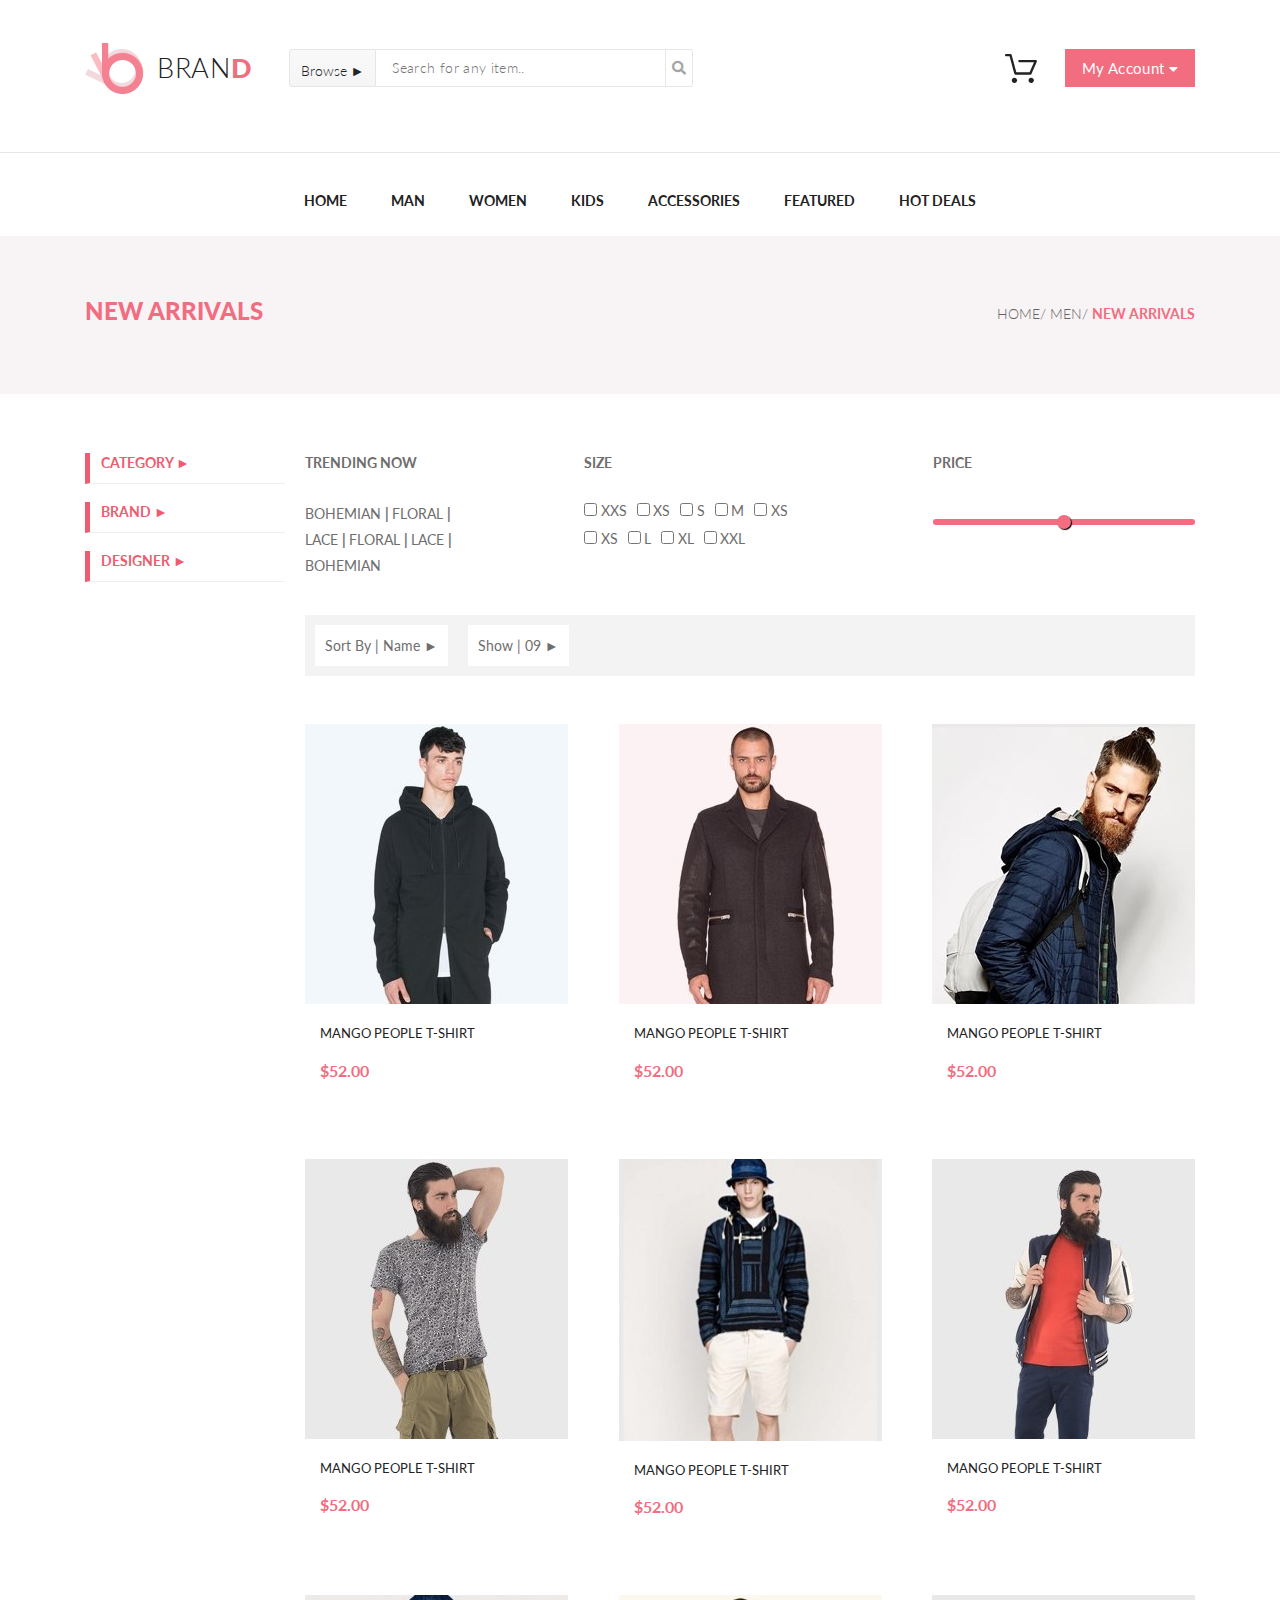
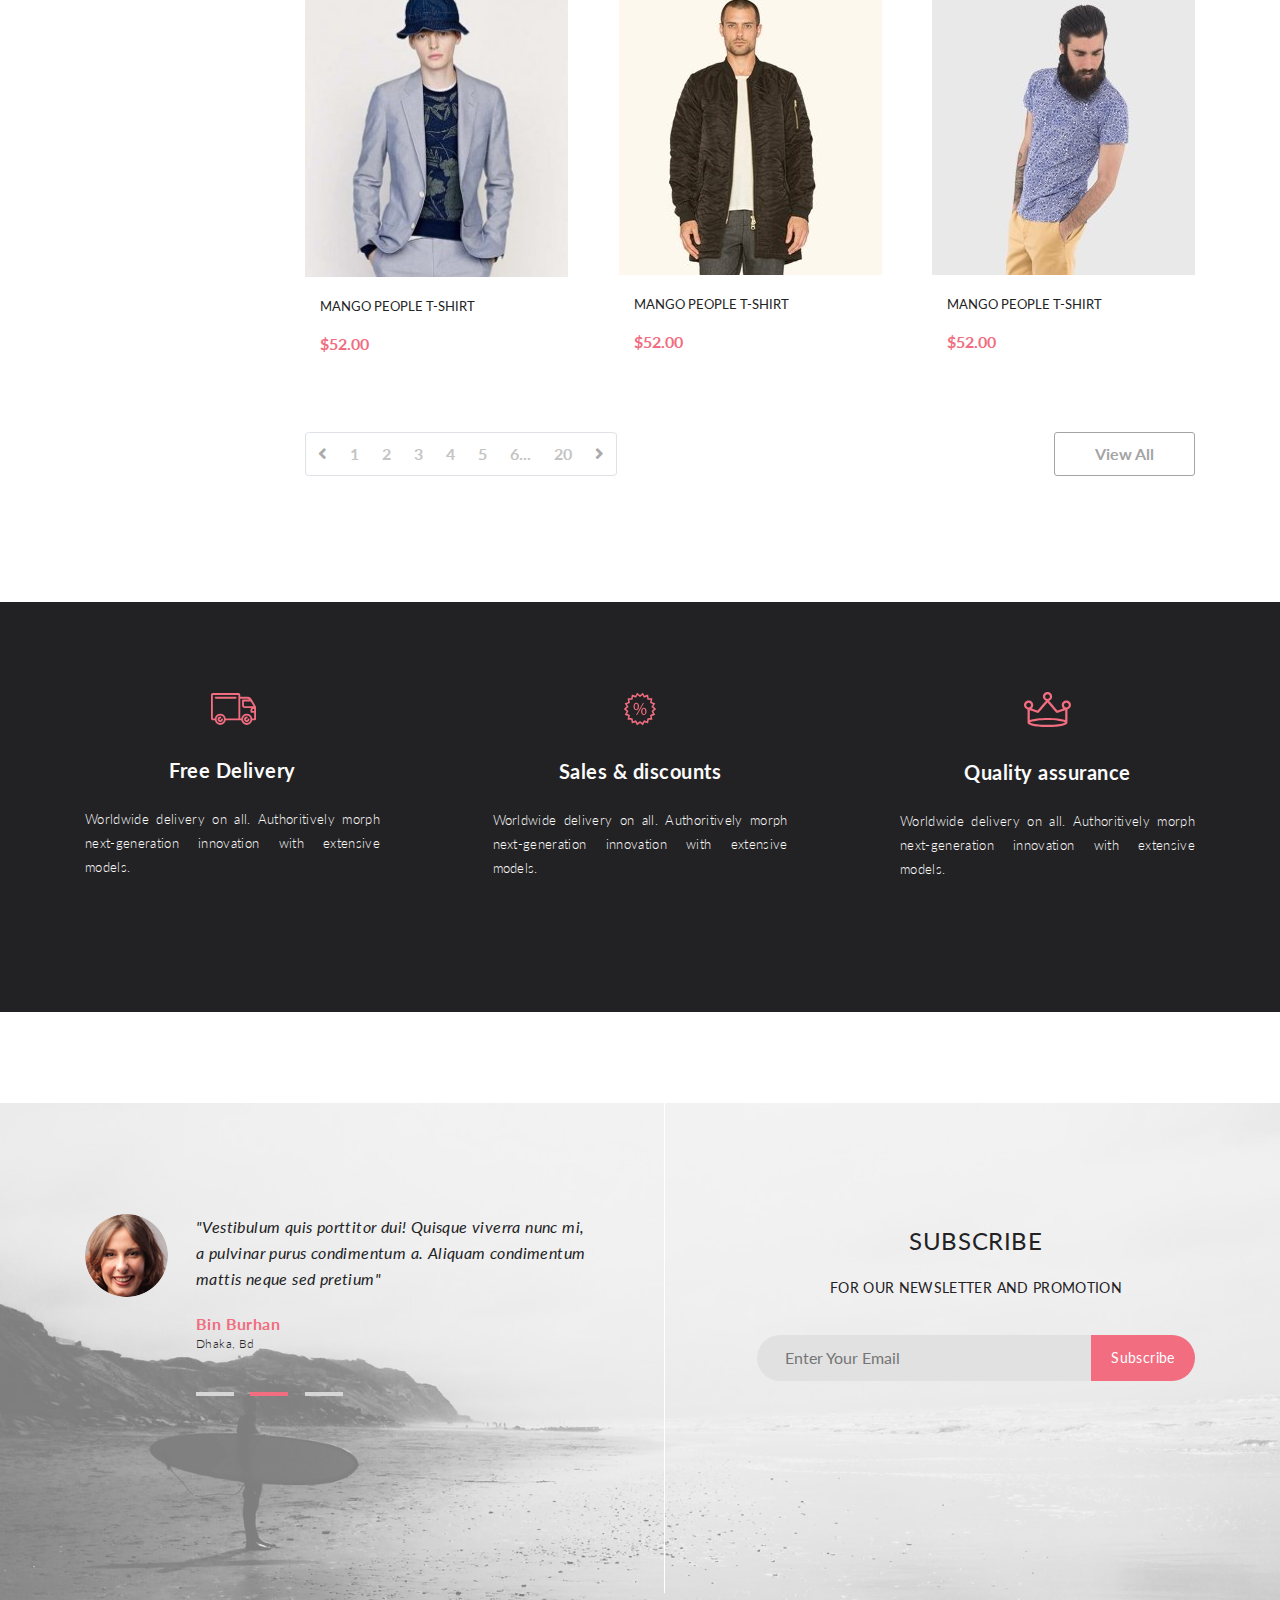
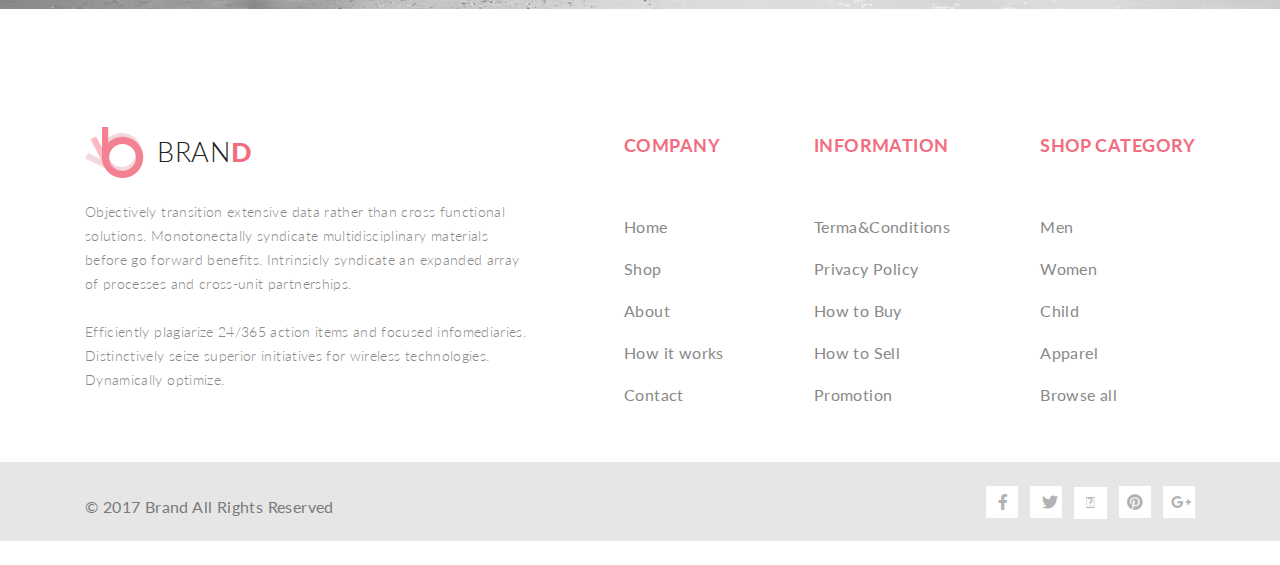
<file: TheBrandOfLux/Homework_the_brand_1/product.html>
<!DOCTYPE html>
<html lang="en">

<head>
	<meta charset="UTF-8">
	<meta name="viewport" content="width=device-width, initial-scale=1.0">
	<meta http-equiv="X-UA-Compatible" content="ie-edge">
	<title> THE BRAND </title>
    <link rel="icon" href="img/sitelogo.png">
    <link rel="preconnect" href="https://fonts.gstatic.com">
    <link rel="stylesheet" href="https://stackpath.bootstrapcdn.com/bootstrap/4.3.1/css/bootstrap.min.css" integrity="sha384-ggOyR0iXCbMQv3Xipma34MD+dH/1fQ784/j6cY/iJTQUOhcWr7x9JvoRxT2MZw1T" crossorigin="anonymous">
    <link href="https://fonts.googleapis.com/css2?family=Lato:wght@300;400;700;900&display=swap" rel="stylesheet">
    <link href="https://use.fontawesome.com/releases/v5.0.13/css/all.css" rel="stylesheet">
	<link rel="stylesheet" href="style.css">
</head>

<body>
    <div class="container">
        <header class="header">
            <div class="header_left">
<div class="header_left_logobrand">
<div><a href="index.html" class="logobrand_underline"><img src="img/sitelogo.png" alt="Главная"></div>
<div class="header_brand">BRAN<span class="pink_text">D</span></div></a></div>
<form class="header_search_form" action="#">
<div class="dropdown_browse">
   <details class="dropdown_browse__details">
   <summary class="dropdown_browse_summary">Browse</summary>
<div class="drowdown_browse_content">
       <p class="drop_menu_gender">WOMEN</p>
       
       <ul class="dropdown_ul">
       <li class="drop_item"><a href="#" class="drop_link">Dresses</a></li>
       <li class="drop_item"><a href="#" class="drop_link">Tops</a></li>
       <li class="drop_item"><a href="#" class="drop_link">Sweaters/Knits</a></li>
       <li class="drop_item"><a href="#" class="drop_link">Jackets/Coats</a></li>
    
       <li class="drop_item"><a href="#" class="drop_link">Blazers</a></li>
       <li class="drop_item"><a href="#" class="drop_link">Denim</a></li>
       <li class="drop_item"><a href="#" class="drop_link">Leggins/Pants</a></li>
       <li class="drop_item"><a href="#" class="drop_link">Skirts/Shorts</a></li>
       <li class="drop_item"><a href="#" class="drop_link">Accessories</a></li>
   </ul>
      <p class="drop_menu_gender">MEN</p>
      <ul class="dropdown_ul">
      <li class="drop_item"> <a href="#" class="drop_link">Tees/Tank tops</a></li>
      <li class="drop_item"> <a href="#" class="drop_link">Shirts/Polos</a></li>
      <li class="drop_item"> <a href="#" class="drop_link">Sweaters</a></li> 
      <li class="drop_item"> <a href="#" class="drop_link">Sweatshirts/Hoodies</a></li>
      <li class="drop_item"> <a href="#" class="drop_link">Blazers</a></li> 
      <li class="drop_item"> <a href="#" class="drop_link">Jackets/Vests</a></li>
   </ul>
</div>
</details>
     </div>
<div class="header_search">
<input class="header_browse_input" placeholder="Search for any item..">
<button class="header_search_sign"><i class="fa fa-search"></i></button>
</div>
</form>
</div>
<div class="header_right">
   <div class="basket">
       <a href="shoppingcart.html"><img src="img/basket.svg" alt="Basket" class="basket_icon"></a>
   <div class="basket_content">
   <div class="basket_card">
       <div class="basket_img_info">
   <a href="#"><img src="img/rebox_zane.jpg" alt="Rebox Zane" class="basket_img"></a>
   <div class="basket_card_info">
   <span class="basket_card_name">REBOX ZANE</span>
   <img src="img/rating.png" alt="Rating" class="basket_rating">
   <span class="basket_card_price"> 1 x $250</span>
   </div>
   <i class="fas fa-times-circle"></i>
   </div>
   </div>
   <div class="basket_card">
       <div class="basket_img_info">
   <a href="#"><img src="img/rebox_zane_2.png" alt="Rebox Zane" class="basket_img"></a>
   <div class="basket_card_info">
   <span class="basket_card_name">REBOX ZANE</span>
   <img src="img/rating.png" alt="Rating" class="basket_rating">
   <span class="basket_card_price"> 1 x $250</span>
   </div>
   <i class="fas fa-times-circle"></i>
   </div>
   </div>

   <div class="total"><div class="total_sum">TOTAL</div> <div class="total_price">$500.00;</div></div>
   <div class="checkout_buttons">
   <a href="checkout.html"><button class="checkout">Checkout</button></a>
   <button class="go_to_cart">Go to cart</button>
</div>
</div>
</div>
<button class="my_account">My Account <i class="fa fa-caret-down arrow_account"></i></button>
</div>
</div>
<hr class="heading_hr">
</header>


<nav>
    <ul class="menu_nav container">
        <li class="menu_item"><a href="#" class="menu_link">HOME</a><div class="megamenue_dropdown">
            <div class="megamenue_left">   
            <a href="#" class="megamenue_gender">WOMEN</a>
            <ul class="megamenue_ul">
                <li class="megamenue_item"><a href="#" class="megamenue_link">Dresses</a></li>
                <li class="megamenue_item"><a href="#" class="megamenue_link">Tops</a></li>
                <li class="megamenue_item"><a href="#" class="megamenue_link">Sweaters/Knits</a></li>
                <li class="megamenue_item"><a href="#" class="megamenue_link">Jackets/Coats</a></li>
                <li class="megamenue_item"><a href="#" class="megamenue_link">Blazers</a></li>
                <li class="megamenue_item"><a href="#" class="megamenue_link">Denim</a></li>
                <li class="megamenue_item"><a href="#" class="megamenue_link">Tops</a></li>
                <li class="megamenue_item"><a href="#" class="megamenue_link">Leggins/Pants</a></li>
                <li class="megamenue_item"><a href="#" class="megamenue_link">Skirts/Shorts</a></li>
                <li class="megamenue_item"><a href="#" class="megamenue_link">Accessories</a></li>
            </ul>
        </div>     
        <div class="megamenue_center">   
            <div><a href="#" class="megamenue_gender">WOMEN</a>
            <ul class="megamenue_ul">
                <li class="megamenue_item"><a href="#" class="megamenue_link">Dresses</a></li>
                <li class="megamenue_item"><a href="#" class="megamenue_link">Tops</a></li>
                <li class="megamenue_item"><a href="#" class="megamenue_link">Sweaters/Knits</a></li>
                <li class="megamenue_item"><a href="#" class="megamenue_link">Jackets/Coats</a></li>
            </ul>
        </div>
        <div>
            <a href="#" class="megamenue_gender">WOMEN</a>
            <ul class="megamenue_ul">
                <li class="megamenue_item"><a href="#" class="megamenue_link">Dresses</a></li>
                <li class="megamenue_item"><a href="#" class="megamenue_link">Tops</a></li>
                <li class="megamenue_item"><a href="#" class="megamenue_link">Sweaters/Knits</a></li> 
            </ul>
        </div>
        </div>   
        <div class="megamenue_right">  
            <div>
            <a href="#" class="megamenue_gender">WOMEN</a>
            <ul class="megamenue_ul">
                <li class="megamenue_item"><a href="#" class="megamenue_link">Dresses</a></li>
                <li class="megamenue_item"><a href="#" class="megamenue_link">Tops</a></li>
                <li class="megamenue_item"><a href="#" class="megamenue_link">Sweaters/Knits</a></li>
                <li class="megamenue_item"><a href="#" class="megamenue_link">Jackets/Coats</a></li>
            </ul>
        </div> 
            <div class="megamenue_banner_div">
                <a href="#"><p class="megamenue_supersale_text">Super <br> sale!</p></a>
               <a href="#"><img class="megamenue_banner" src="img/megamenue_super_sale.jpg" alt="super sale"></a>
         </div>
        </div>       
        </div></li>
        <li class="menu_item"><a href="product.html" class="menu_link">MAN</a>
            <div class="megamenue_dropdown">
        <div class="megamenue_left">   
        <a href="#" class="megamenue_gender">WOMEN</a>
        <ul class="megamenue_ul">
            <li class="megamenue_item"><a href="#" class="megamenue_link">Dresses</a></li>
            <li class="megamenue_item"><a href="#" class="megamenue_link">Tops</a></li>
            <li class="megamenue_item"><a href="#" class="megamenue_link">Sweaters/Knits</a></li>
            <li class="megamenue_item"><a href="#" class="megamenue_link">Jackets/Coats</a></li>
            <li class="megamenue_item"><a href="#" class="megamenue_link">Blazers</a></li>
            <li class="megamenue_item"><a href="#" class="megamenue_link">Denim</a></li>
            <li class="megamenue_item"><a href="#" class="megamenue_link">Tops</a></li>
            <li class="megamenue_item"><a href="#" class="megamenue_link">Leggins/Pants</a></li>
            <li class="megamenue_item"><a href="#" class="megamenue_link">Skirts/Shorts</a></li>
            <li class="megamenue_item"><a href="#" class="megamenue_link">Accessories</a></li>
        </ul>
    </div>     
    <div class="megamenue_center">   
        <div><a href="#" class="megamenue_gender">WOMEN</a>
        <ul class="megamenue_ul">
            <li class="megamenue_item"><a href="#" class="megamenue_link">Dresses</a></li>
            <li class="megamenue_item"><a href="#" class="megamenue_link">Tops</a></li>
            <li class="megamenue_item"><a href="#" class="megamenue_link">Sweaters/Knits</a></li>
            <li class="megamenue_item"><a href="#" class="megamenue_link">Jackets/Coats</a></li>
        </ul>
    </div>
    <div>
        <a href="#" class="megamenue_gender">WOMEN</a>
        <ul class="megamenue_ul">
            <li class="megamenue_item"><a href="#" class="megamenue_link">Dresses</a></li>
            <li class="megamenue_item"><a href="#" class="megamenue_link">Tops</a></li>
            <li class="megamenue_item"><a href="#" class="megamenue_link">Sweaters/Knits</a></li> 
        </ul>
    </div>
    </div>   
    <div class="megamenue_right">  
        <div>
        <a href="#" class="megamenue_gender">WOMEN</a>
        <ul class="megamenue_ul">
            <li class="megamenue_item"><a href="#" class="megamenue_link">Dresses</a></li>
            <li class="megamenue_item"><a href="#" class="megamenue_link">Tops</a></li>
            <li class="megamenue_item"><a href="#" class="megamenue_link">Sweaters/Knits</a></li>
            <li class="megamenue_item"><a href="#" class="megamenue_link">Jackets/Coats</a></li>
        </ul>
    </div> 
        <div class="megamenue_banner_div">
            <a href="#"><p class="megamenue_supersale_text">Super <br> sale!</p></a>
           <a href="#"><img class="megamenue_banner" src="img/megamenue_super_sale.jpg" alt="super sale"></a>
     </div>
    </div>       
    </div>
        </li>
        <li class="menu_item"><a href="#" class="menu_link">WOMEN</a><div class="megamenue_dropdown">
            <div class="megamenue_left">   
            <a href="#" class="megamenue_gender">WOMEN</a>
            <ul class="megamenue_ul">
                <li class="megamenue_item"><a href="#" class="megamenue_link">Dresses</a></li>
                <li class="megamenue_item"><a href="#" class="megamenue_link">Tops</a></li>
                <li class="megamenue_item"><a href="#" class="megamenue_link">Sweaters/Knits</a></li>
                <li class="megamenue_item"><a href="#" class="megamenue_link">Jackets/Coats</a></li>
                <li class="megamenue_item"><a href="#" class="megamenue_link">Blazers</a></li>
                <li class="megamenue_item"><a href="#" class="megamenue_link">Denim</a></li>
                <li class="megamenue_item"><a href="#" class="megamenue_link">Tops</a></li>
                <li class="megamenue_item"><a href="#" class="megamenue_link">Leggins/Pants</a></li>
                <li class="megamenue_item"><a href="#" class="megamenue_link">Skirts/Shorts</a></li>
                <li class="megamenue_item"><a href="#" class="megamenue_link">Accessories</a></li>
            </ul>
        </div>     
        <div class="megamenue_center">   
            <div><a href="#" class="megamenue_gender">WOMEN</a>
            <ul class="megamenue_ul">
                <li class="megamenue_item"><a href="#" class="megamenue_link">Dresses</a></li>
                <li class="megamenue_item"><a href="#" class="megamenue_link">Tops</a></li>
                <li class="megamenue_item"><a href="#" class="megamenue_link">Sweaters/Knits</a></li>
                <li class="megamenue_item"><a href="#" class="megamenue_link">Jackets/Coats</a></li>
            </ul>
        </div>
        <div>
            <a href="#" class="megamenue_gender">WOMEN</a>
            <ul class="megamenue_ul">
                <li class="megamenue_item"><a href="#" class="megamenue_link">Dresses</a></li>
                <li class="megamenue_item"><a href="#" class="megamenue_link">Tops</a></li>
                <li class="megamenue_item"><a href="#" class="megamenue_link">Sweaters/Knits</a></li> 
            </ul>
        </div>
        </div>   
        <div class="megamenue_right">  
            <div>
            <a href="#" class="megamenue_gender">WOMEN</a>
            <ul class="megamenue_ul">
                <li class="megamenue_item"><a href="#" class="megamenue_link">Dresses</a></li>
                <li class="megamenue_item"><a href="#" class="megamenue_link">Tops</a></li>
                <li class="megamenue_item"><a href="#" class="megamenue_link">Sweaters/Knits</a></li>
                <li class="megamenue_item"><a href="#" class="megamenue_link">Jackets/Coats</a></li>
            </ul>
        </div> 
            <div class="megamenue_banner_div">
                <a href="#"><p class="megamenue_supersale_text">Super <br> sale!</p></a>
               <a href="#"><img class="megamenue_banner" src="img/megamenue_super_sale.jpg" alt="super sale"></a>
         </div>
        </div>       
        </div></li>
        <li class="menu_item"><a href="#" class="menu_link">KIDS</a><div class="megamenue_dropdown">
            <div class="megamenue_left">   
            <a href="#" class="megamenue_gender">WOMEN</a>
            <ul class="megamenue_ul">
                <li class="megamenue_item"><a href="#" class="megamenue_link">Dresses</a></li>
                <li class="megamenue_item"><a href="#" class="megamenue_link">Tops</a></li>
                <li class="megamenue_item"><a href="#" class="megamenue_link">Sweaters/Knits</a></li>
                <li class="megamenue_item"><a href="#" class="megamenue_link">Jackets/Coats</a></li>
                <li class="megamenue_item"><a href="#" class="megamenue_link">Blazers</a></li>
                <li class="megamenue_item"><a href="#" class="megamenue_link">Denim</a></li>
                <li class="megamenue_item"><a href="#" class="megamenue_link">Tops</a></li>
                <li class="megamenue_item"><a href="#" class="megamenue_link">Leggins/Pants</a></li>
                <li class="megamenue_item"><a href="#" class="megamenue_link">Skirts/Shorts</a></li>
                <li class="megamenue_item"><a href="#" class="megamenue_link">Accessories</a></li>
            </ul>
        </div>     
        <div class="megamenue_center">   
            <div><a href="#" class="megamenue_gender">WOMEN</a>
            <ul class="megamenue_ul">
                <li class="megamenue_item"><a href="#" class="megamenue_link">Dresses</a></li>
                <li class="megamenue_item"><a href="#" class="megamenue_link">Tops</a></li>
                <li class="megamenue_item"><a href="#" class="megamenue_link">Sweaters/Knits</a></li>
                <li class="megamenue_item"><a href="#" class="megamenue_link">Jackets/Coats</a></li>
            </ul>
        </div>
        <div>
            <a href="#" class="megamenue_gender">WOMEN</a>
            <ul class="megamenue_ul">
                <li class="megamenue_item"><a href="#" class="megamenue_link">Dresses</a></li>
                <li class="megamenue_item"><a href="#" class="megamenue_link">Tops</a></li>
                <li class="megamenue_item"><a href="#" class="megamenue_link">Sweaters/Knits</a></li> 
            </ul>
        </div>
        </div>   
        <div class="megamenue_right">  
            <div>
            <a href="#" class="megamenue_gender">WOMEN</a>
            <ul class="megamenue_ul">
                <li class="megamenue_item"><a href="#" class="megamenue_link">Dresses</a></li>
                <li class="megamenue_item"><a href="#" class="megamenue_link">Tops</a></li>
                <li class="megamenue_item"><a href="#" class="megamenue_link">Sweaters/Knits</a></li>
                <li class="megamenue_item"><a href="#" class="megamenue_link">Jackets/Coats</a></li>
            </ul>
        </div> 
            <div class="megamenue_banner_div">
                <a href="#"><p class="megamenue_supersale_text">Super <br> sale!</p></a>
               <a href="#"><img class="megamenue_banner" src="img/megamenue_super_sale.jpg" alt="super sale"></a>
         </div>
        </div>       
        </div></li>
        <li class="menu_item"><a href="#" class="menu_link">ACCESSORIES</a><div class="megamenue_dropdown menu_link_right">
            <div class="megamenue_left">   
            <a href="#" class="megamenue_gender">WOMEN</a>
            <ul class="megamenue_ul">
                <li class="megamenue_item"><a href="#" class="megamenue_link">Dresses</a></li>
                <li class="megamenue_item"><a href="#" class="megamenue_link">Tops</a></li>
                <li class="megamenue_item"><a href="#" class="megamenue_link">Sweaters/Knits</a></li>
                <li class="megamenue_item"><a href="#" class="megamenue_link">Jackets/Coats</a></li>
                <li class="megamenue_item"><a href="#" class="megamenue_link">Blazers</a></li>
                <li class="megamenue_item"><a href="#" class="megamenue_link">Denim</a></li>
                <li class="megamenue_item"><a href="#" class="megamenue_link">Tops</a></li>
                <li class="megamenue_item"><a href="#" class="megamenue_link">Leggins/Pants</a></li>
                <li class="megamenue_item"><a href="#" class="megamenue_link">Skirts/Shorts</a></li>
                <li class="megamenue_item"><a href="#" class="megamenue_link">Accessories</a></li>
            </ul>
        </div>     
        <div class="megamenue_center">   
            <div><a href="#" class="megamenue_gender">WOMEN</a>
            <ul class="megamenue_ul">
                <li class="megamenue_item"><a href="#" class="megamenue_link">Dresses</a></li>
                <li class="megamenue_item"><a href="#" class="megamenue_link">Tops</a></li>
                <li class="megamenue_item"><a href="#" class="megamenue_link">Sweaters/Knits</a></li>
                <li class="megamenue_item"><a href="#" class="megamenue_link">Jackets/Coats</a></li>
            </ul>
        </div>
        <div>
            <a href="#" class="megamenue_gender">WOMEN</a>
            <ul class="megamenue_ul">
                <li class="megamenue_item"><a href="#" class="megamenue_link">Dresses</a></li>
                <li class="megamenue_item"><a href="#" class="megamenue_link">Tops</a></li>
                <li class="megamenue_item"><a href="#" class="megamenue_link">Sweaters/Knits</a></li> 
            </ul>
        </div>
        </div>   
        <div class="megamenue_right">  
            <div>
            <a href="#" class="megamenue_gender">WOMEN</a>
            <ul class="megamenue_ul">
                <li class="megamenue_item"><a href="#" class="megamenue_link">Dresses</a></li>
                <li class="megamenue_item"><a href="#" class="megamenue_link">Tops</a></li>
                <li class="megamenue_item"><a href="#" class="megamenue_link">Sweaters/Knits</a></li>
                <li class="megamenue_item"><a href="#" class="megamenue_link">Jackets/Coats</a></li>
            </ul>
        </div> 
            <div class="megamenue_banner_div">
                <a href="#"><p class="megamenue_supersale_text">Super <br> sale!</p></a>
               <a href="#"><img class="megamenue_banner" src="img/megamenue_super_sale.jpg" alt="super sale"></a>
         </div>
        </div>       
        </div></li>
        <li class="menu_item"><a href="#" class="menu_link">FEATURED</a><div class="megamenue_dropdown menu_link_right">
            <div class="megamenue_left">   
            <a href="#" class="megamenue_gender">WOMEN</a>
            <ul class="megamenue_ul">
                <li class="megamenue_item"><a href="#" class="megamenue_link">Dresses</a></li>
                <li class="megamenue_item"><a href="#" class="megamenue_link">Tops</a></li>
                <li class="megamenue_item"><a href="#" class="megamenue_link">Sweaters/Knits</a></li>
                <li class="megamenue_item"><a href="#" class="megamenue_link">Jackets/Coats</a></li>
                <li class="megamenue_item"><a href="#" class="megamenue_link">Blazers</a></li>
                <li class="megamenue_item"><a href="#" class="megamenue_link">Denim</a></li>
                <li class="megamenue_item"><a href="#" class="megamenue_link">Tops</a></li>
                <li class="megamenue_item"><a href="#" class="megamenue_link">Leggins/Pants</a></li>
                <li class="megamenue_item"><a href="#" class="megamenue_link">Skirts/Shorts</a></li>
                <li class="megamenue_item"><a href="#" class="megamenue_link">Accessories</a></li>
            </ul>
        </div>     
        <div class="megamenue_center">   
            <div><a href="#" class="megamenue_gender">WOMEN</a>
            <ul class="megamenue_ul">
                <li class="megamenue_item"><a href="#" class="megamenue_link">Dresses</a></li>
                <li class="megamenue_item"><a href="#" class="megamenue_link">Tops</a></li>
                <li class="megamenue_item"><a href="#" class="megamenue_link">Sweaters/Knits</a></li>
                <li class="megamenue_item"><a href="#" class="megamenue_link">Jackets/Coats</a></li>
            </ul>
        </div>
        <div>
            <a href="#" class="megamenue_gender">WOMEN</a>
            <ul class="megamenue_ul">
                <li class="megamenue_item"><a href="#" class="megamenue_link">Dresses</a></li>
                <li class="megamenue_item"><a href="#" class="megamenue_link">Tops</a></li>
                <li class="megamenue_item"><a href="#" class="megamenue_link">Sweaters/Knits</a></li> 
            </ul>
        </div>
        </div>   
        <div class="megamenue_right">  
            <div>
            <a href="#" class="megamenue_gender">WOMEN</a>
            <ul class="megamenue_ul">
                <li class="megamenue_item"><a href="#" class="megamenue_link">Dresses</a></li>
                <li class="megamenue_item"><a href="#" class="megamenue_link">Tops</a></li>
                <li class="megamenue_item"><a href="#" class="megamenue_link">Sweaters/Knits</a></li>
                <li class="megamenue_item"><a href="#" class="megamenue_link">Jackets/Coats</a></li>
            </ul>
        </div> 
            <div class="megamenue_banner_div">
                <a href="#"><p class="megamenue_supersale_text">Super <br> sale!</p></a>
               <a href="#"><img class="megamenue_banner" src="img/megamenue_super_sale.jpg" alt="super sale"></a>
         </div>
        </div>       
        </div></li>
        <li class="menu_item"><a href="#" class="menu_link">HOT DEALS</a><div class="megamenue_dropdown menu_link_right">
            <div class="megamenue_left">   
            <a href="#" class="megamenue_gender">WOMEN</a>
            <ul class="megamenue_ul">
                <li class="megamenue_item"><a href="#" class="megamenue_link">Dresses</a></li>
                <li class="megamenue_item"><a href="#" class="megamenue_link">Tops</a></li>
                <li class="megamenue_item"><a href="#" class="megamenue_link">Sweaters/Knits</a></li>
                <li class="megamenue_item"><a href="#" class="megamenue_link">Jackets/Coats</a></li>
                <li class="megamenue_item"><a href="#" class="megamenue_link">Blazers</a></li>
                <li class="megamenue_item"><a href="#" class="megamenue_link">Denim</a></li>
                <li class="megamenue_item"><a href="#" class="megamenue_link">Tops</a></li>
                <li class="megamenue_item"><a href="#" class="megamenue_link">Leggins/Pants</a></li>
                <li class="megamenue_item"><a href="#" class="megamenue_link">Skirts/Shorts</a></li>
                <li class="megamenue_item"><a href="#" class="megamenue_link">Accessories</a></li>
            </ul>
        </div>     
        <div class="megamenue_center">   
            <div><a href="#" class="megamenue_gender">WOMEN</a>
            <ul class="megamenue_ul">
                <li class="megamenue_item"><a href="#" class="megamenue_link">Dresses</a></li>
                <li class="megamenue_item"><a href="#" class="megamenue_link">Tops</a></li>
                <li class="megamenue_item"><a href="#" class="megamenue_link">Sweaters/Knits</a></li>
                <li class="megamenue_item"><a href="#" class="megamenue_link">Jackets/Coats</a></li>
            </ul>
        </div>
        <div>
            <a href="#" class="megamenue_gender">WOMEN</a>
            <ul class="megamenue_ul">
                <li class="megamenue_item"><a href="#" class="megamenue_link">Dresses</a></li>
                <li class="megamenue_item"><a href="#" class="megamenue_link">Tops</a></li>
                <li class="megamenue_item"><a href="#" class="megamenue_link">Sweaters/Knits</a></li> 
            </ul>
        </div>
        </div>   
        <div class="megamenue_right">  
            <div>
            <a href="#" class="megamenue_gender">WOMEN</a>
            <ul class="megamenue_ul">
                <li class="megamenue_item"><a href="#" class="megamenue_link">Dresses</a></li>
                <li class="megamenue_item"><a href="#" class="megamenue_link">Tops</a></li>
                <li class="megamenue_item"><a href="#" class="megamenue_link">Sweaters/Knits</a></li>
                <li class="megamenue_item"><a href="#" class="megamenue_link">Jackets/Coats</a></li>
            </ul>
        </div> 
            <div class="megamenue_banner_div">
                <a href="#"><p class="megamenue_supersale_text">Super <br> sale!</p></a>
               <a href="#"><img class="megamenue_banner" src="img/megamenue_super_sale.jpg" alt="super sale"></a>
         </div>
        </div>       
        </div></li>
    </ul>
</nav>

<section class="single_page_heading">
    <div class="container heading_sp">
    <div>
        <h3 class="new_arrivals_sp">New Arrivals</h3>
    </div>
    <div class="sp_path">
        <a href="index.html" class="sp_head_link">Home/</a>
        <a href="product.html" class="sp_head_link">Men/</a>
        <a href="#" class="sp_head_link">New Arrivals</a>
    </div>
</div>
</section>

<section class="container product-page__content">
<nav class="product-menu">
    <details class="product-menu__details">
        <summary class="product-menu_headline"> Category </summary>
        <ul class="product-menu_ul">
            <a href="#" class="product-menu_link"><li class="product-menu__item">Accessories</li></a>
            <a href="#" class="product-menu_link"><li class="product-menu__item">Bags</li></a>
            <a href="#" class="product-menu_link"><li class="product-menu__item">Denim</li></a>
            <a href="#" class="product-menu_link"><li class="product-menu__item">Hoodies & Sweatshirts</li></a>
            <a href="#" class="product-menu_link"><li class="product-menu__item">Jackets & Coats</li></a>
            <a href="#" class="product-menu_link"><li class="product-menu__item">Pants</li></a>
            <a href="#" class="product-menu_link"><li class="product-menu__item">Polos</li></a>
            <a href="#" class="product-menu_link"><li class="product-menu__item">Shirts</li></a>
            <a href="#" class="product-menu_link"><li class="product-menu__item">Shoes</li></a>
            <a href="#" class="product-menu_link"><li class="product-menu__item">Shorts</li></a>
            <a href="#" class="product-menu_link"><li class="product-menu__item">Sweaters & Knits</li></a>
            <a href="#" class="product-menu_link"><li class="product-menu__item">T-Shirts</li></a>
            <a href="#" class="product-menu_link"><li class="product-menu__item">Tanks</li></a>
        </ul>
      </details>
      <details class="product-menu__details">
        <summary class="product-menu_headline"> Brand </summary>
        <ul class="product-menu_ul">
            <a href="#" class="product-menu_link"><li class="product-menu__item">Accessories</li></a>
            <a href="#" class="product-menu_link"><li class="product-menu__item">Bags</li></a>
            <a href="#" class="product-menu_link"><li class="product-menu__item">Denim</li></a>
            <a href="#" class="product-menu_link"><li class="product-menu__item">Hoodies & Sweatshirts</li></a>
            <a href="#" class="product-menu_link"><li class="product-menu__item">Jackets & Coats</li></a>
            <a href="#" class="product-menu_link"><li class="product-menu__item">Pants</li></a>
            <a href="#" class="product-menu_link"><li class="product-menu__item">Polos</li></a>
            <a href="#" class="product-menu_link"><li class="product-menu__item">Shirts</li></a>
            <a href="#" class="product-menu_link"><li class="product-menu__item">Shoes</li></a>
            <a href="#" class="product-menu_link"><li class="product-menu__item">Shorts</li></a>
            <a href="#" class="product-menu_link"><li class="product-menu__item">Sweaters & Knits</li></a>
            <a href="#" class="product-menu_link"><li class="product-menu__item">T-Shirts</li></a>
            <a href="#" class="product-menu_link"><li class="product-menu__item">Tanks</li></a>
        </ul>
      </details>
      <details class="product-menu__details">
        <summary class="product-menu_headline"> Designer </summary>
        <ul class="product-menu_ul">
            <a href="#" class="product-menu_link"><li class="product-menu__item">Accessories</li></a>
            <a href="#" class="product-menu_link"><li class="product-menu__item">Bags</li></a>
            <a href="#" class="product-menu_link"><li class="product-menu__item">Denim</li></a>
            <a href="#" class="product-menu_link"><li class="product-menu__item">Hoodies & Sweatshirts</li></a>
            <a href="#" class="product-menu_link"><li class="product-menu__item">Jackets & Coats</li></a>
            <a href="#" class="product-menu_link"><li class="product-menu__item">Pants</li></a>
            <a href="#" class="product-menu_link"><li class="product-menu__item">Polos</li></a>
            <a href="#" class="product-menu_link"><li class="product-menu__item">Shirts</li></a>
            <a href="#" class="product-menu_link"><li class="product-menu__item">Shoes</li></a>
            <a href="#" class="product-menu_link"><li class="product-menu__item">Shorts</li></a>
            <a href="#" class="product-menu_link"><li class="product-menu__item">Sweaters & Knits</li></a>
            <a href="#" class="product-menu_link"><li class="product-menu__item">T-Shirts</li></a>
            <a href="#" class="product-menu_link"><li class="product-menu__item">Tanks</li></a>
        </ul>
      </details>
      </div>
</nav>

<div class="product-page_right-section">
    <div class="product-page__filters">
<div class="product-page__filters_positioning">
    <div>
        <h5 class="product-page__filters_h5">Trending now</h5>
        <p class="product-page__filters_h5">
            <a href="#" class="product-page__filters_link">Bohemian </a>|
            <a href="#" class="product-page__filters_link">Floral </a>|
            <a href="#" class="product-page__filters_link">Lace </a>|
            <a href="#" class="product-page__filters_link">Floral </a>|
            <a href="#" class="product-page__filters_link">Lace </a>|
            <a href="#" class="product-page__filters_link">Bohemian </a>
        </p>
    </div>
    <div>
        <h5 class="product-page__filters_h5">Size</h5>
        <div class="product-page__filters_sizes">
            <div class="product-page__filters_sizes_size">
        <input type="checkbox" id="xxs" name="xxs">
        <label for="xxs">XXS</label>
    </div>
    <div class="product-page__filters_sizes_size">
  <input type="checkbox" id="xs" name="xs">
  <label for="xs">XS</label>
  </div>
  <div class="product-page__filters_sizes_size">
  <input type="checkbox" id="s" name="s">
  <label for="s">S</label>
  </div>
  <div class="product-page__filters_sizes_size">
  <input type="checkbox" id="m" name="m">
  <label for="m">M</label>
  </div>
  <div class="product-page__filters_sizes_size">
<input type="checkbox" id="xs" name="xs">
<label for="xs">XS</label>
</div>
<div class="product-page__filters_sizes_size">
<input type="checkbox" id="xs" name="xs">
<label for="xs">XS</label>
</div>
<div class="product-page__filters_sizes_size">
        <input type="checkbox" id="l" name="l">
        <label for="l">L</label>
        </div>
        <div class="product-page__filters_sizes_size">
  <input type="checkbox" id="xl" name="xl">
  <label for="xl">XL</label>
  </div>
  <div class="product-page__filters_sizes_size">
  <input type="checkbox" id="xxl" name="xxl">
  <label for="xxl">XXL</label>
  </div>
</div>
    </div>

    <div>
        <h5 class="product-page__filters_h5">Price</h5>
       <div>  
           <input type="range" id="price" class="product-page_price" name="price"
        min="0" max="250">
</div>
    </div>

</div>
<div class="product-page_sort-by">
 <details class="product-page_sort-by_details">
        <summary class="product-page_sort-by_summary"> Sort By | Name </summary>
 </details>
  <details class="product-page_sort-by_details">
     <summary class="product-page_sort-by_summary"> Show | 09 </summary>
 </details>

</div>

    </div>
    <div class="product-page__product-cards">
        <div class="featured_item_box">
            <a href="#" class="featured_product_info">
                <img class="featured_product_img" src="img/blue_guy.jpg" alt="product photo">
                <div class="featured_product_text">
                    <p class="featured_product_name">Mango People T-shirt</p>
                    <p class="featured_product_price">$52.00</p>
                </div>
            </a>
            <div class="add_to_cart">
                <a class="add_cart_link" href="#"><img class="add_cart_img" src="img/cart_icon.png" alt="cart-img">Add to cart</a>
            </div>
        </div>
        <div class="featured_item_box">
            <a href="#" class="featured_product_info">
                <img class="featured_product_img" src="img/bpink_guy.jpg" alt="product photo">
                <div class="featured_product_text">
                    <p class="featured_product_name">Mango People T-shirt</p>
                    <p class="featured_product_price">$52.00</p>
                </div>
            </a>
            <div class="add_to_cart">
                <a class="add_cart_link" href="#"><img class="add_cart_img" src="img/cart_icon.png" alt="cart-img">Add to cart</a>
            </div>
        </div>
        <div class="featured_item_box">
            <a href="#" class="featured_product_info">
                <img class="featured_product_img" src="img/mango_hipster_guy.jpg" alt="product photo">
                <div class="featured_product_text">
                    <p class="featured_product_name">Mango People T-shirt</p>
                    <p class="featured_product_price">$52.00</p>
                </div>
            </a>
            <div class="add_to_cart">
                <a class="add_cart_link" href="#"><img class="add_cart_img" src="img/cart_icon.png" alt="cart-img">Add to cart</a>
            </div>
        </div>
        <div class="featured_item_box">
            <a href="#" class="featured_product_info">
                <img class="featured_product_img" src="img/bbeard_guy.jpg" alt="product photo">
                <div class="featured_product_text">
                    <p class="featured_product_name">Mango People T-shirt</p>
                    <p class="featured_product_price">$52.00</p>
                </div>
            </a>
            <div class="add_to_cart">
                <a class="add_cart_link" href="#"><img class="add_cart_img" src="img/cart_icon.png" alt="cart-img">Add to cart</a>
            </div>
        </div>
        <div class="featured_item_box">
            <a href="#" class="featured_product_info">
                <img class="featured_product_img" src="img/mango_cargo_guy.jpg" alt="product photo">
                <div class="featured_product_text">
                    <p class="featured_product_name">Mango People T-shirt</p>
                    <p class="featured_product_price">$52.00</p>
                </div>
            </a>
            <div class="add_to_cart">
                <a class="add_cart_link" href="#"><img class="add_cart_img" src="img/cart_icon.png" alt="cart-img">Add to cart</a>
            </div>
        </div>
        <div class="featured_item_box">
            <a href="#" class="featured_product_info">
                <img class="featured_product_img" src="img/breadshirt.jpg" alt="product photo">
                <div class="featured_product_text">
                    <p class="featured_product_name">Mango People T-shirt</p>
                    <p class="featured_product_price">$52.00</p>
                </div>
            </a>
            <div class="add_to_cart">
                <a class="add_cart_link" href="#"><img class="add_cart_img" src="img/cart_icon.png" alt="cart-img">Add to cart</a>
            </div>
        </div>
        
        <div class="featured_item_box">
            <a href="#" class="featured_product_info">
                <img class="featured_product_img" src="img/mango_fedora_guy.jpg" alt="product photo">
                <div class="featured_product_text">
                    <p class="featured_product_name">Mango People T-shirt</p>
                    <p class="featured_product_price">$52.00</p>
                </div>
            </a>
            <div class="add_to_cart">
                <a class="add_cart_link" href="#"><img class="add_cart_img" src="img/cart_icon.png" alt="cart-img">Add to cart</a>
            </div>
        </div>
        <div class="featured_item_box">
            <a href="#" class="featured_product_info">
                <img class="featured_product_img" src="img/baction_hero.jpg" alt="product photo">
                <div class="featured_product_text">
                    <p class="featured_product_name">Mango People T-shirt</p>
                    <p class="featured_product_price">$52.00</p>
                </div>
            </a>
            <div class="add_to_cart">
                <a class="add_cart_link" href="#"><img class="add_cart_img" src="img/cart_icon.png" alt="cart-img">Add to cart</a>
            </div>
        </div>
        <div class="featured_item_box">
            <a href="#" class="featured_product_info">
                <img class="featured_product_img" src="img/bearpunzel.jpg" alt="product photo">
                <div class="featured_product_text">
                    <p class="featured_product_name">Mango People T-shirt</p>
                    <p class="featured_product_price">$52.00</p>
                </div>
            </a>
            <div class="add_to_cart">
                <a class="add_cart_link" href="#"><img class="add_cart_img" src="img/cart_icon.png" alt="cart-img">Add to cart</a>
            </div>
        </div>
        

    </div>
    <div class="product-page__filters_positioning">
    <nav aria-label="Page navigation example">
        <ul class="pagination">
          <li class="page-item"><a class="page-link" href="#"><i class="fas fa-angle-left product-page__bootstrap_fa_angle"></i></a></li>
          <li class="page-item"><a class="page-link" href="#">1</a></li>
          <li class="page-item"><a class="page-link" href="#">2</a></li>
          <li class="page-item"><a class="page-link" href="#">3</a></li>
          <li class="page-item"><a class="page-link" href="#">4</a></li>
          <li class="page-item"><a class="page-link" href="#">5</a></li>
          <li class="page-item"><a class="page-link" href="#">6...</a></li>
          <li class="page-item"><a class="page-link" href="#">20</a></li>
          <li class="page-item"><a class="page-link" href="#"><i class="fas fa-angle-right product-page__bootstrap_fa_angle"></i></a></li>
        </ul>
      </nav>
      <button class="product-page_view-all_button">View All</button>
    </div>
</div>

</section>

<section class="product-page_offer_background">
    <div class="container product-page_container">
    <article class="product-page_offer_section">
            <img src="img/delivery_icon.svg" alt="delivery icon">
            <h3 class="product-page_offer_heading">Free Delivery</h3>
            <p class="product-page_offer_explained">Worldwide delivery on all. Authoritively morph next-generation innovation with extensive models.</p>
    </article>
    <article class="product-page_offer_section">
            <img src="img/discount_icon.svg" alt="delivery icon" class="product-page_discount_icon">
           <h3 class="product-page_offer_heading">Sales & discounts</h3>
            <p class="product-page_offer_explained">Worldwide delivery on all. Authoritively morph next-generation innovation with extensive models.</p>
    </article>
    <article class="product-page_offer_section">
            <img src="img/quality_icon.svg" alt="delivery icon">
            <h3 class="product-page_offer_heading">Quality assurance</h3>
            <p class="product-page_offer_explained">Worldwide delivery on all. Authoritively morph next-generation innovation with extensive models.</p>
    </article>
</div>
</section>

<section class="lower_banner">
    <div class="lower_banner_overlay">
    <div class="container lower_banner_insides">
<figure class="founder_quote">
    <img src="img/round_woman_face.png" alt="Bin Burhan" class="quote_face">
    <figcaption class="quote_caption">
        "Vestibulum quis porttitor dui! Quisque viverra nunc mi, 
        a pulvinar purus condimentum a. Aliquam condimentum mattis neque sed pretium"<br>
        <div class="pink_text_bhaka">Bin Burhan</span> <br>
        <div class="caption_bhaka">Dhaka, Bd</span> <br>
        <button class="quote_button"></button>
        <button class="quote_button middle_quote_button"></button>
        <button class="quote_button"></button>
    </figcaption>
</figure>

<form class="subscribe_newsletter" action="#">
<h3 class="subscribe_h3">Subscribe</h3>
<h4 class="subscribe_h4">For our newsletter and promotion</h4>
<div class="subscribe_cluster">
<input class="email_for_promo" type="email" placeholder="Enter Your Email">
<button class="email_for_promo_button" type="submit">Subscribe</button>
</div>
</form>

</div>
</div>
</section>


<footer>
    <div class="container footer">
    <article class="footer_article">
        <div class="footer_left">
            <div class="header_left_logobrand">
                <div class="footer_brand"><a href="index.html" class="logobrand_underline"><img src="img/sitelogo.png" alt="Главная"></div>
                <div class="header_brand">BRAN<span class="pink_text">D</span></div></a></div>
        </div>
        <p class="footer_p">Objectively transition extensive data rather than cross functional solutions. Monotonectally syndicate multidisciplinary materials before go forward benefits. Intrinsicly syndicate an expanded array of processes and cross-unit partnerships. 
            <br><br>
            Efficiently plagiarize 24/365 action items and focused infomediaries. Distinctively seize superior initiatives for wireless technologies. Dynamically optimize. 
         </p>
    </article>
    <nav class="footer_menu">
        <div>
<h4 class="footer_h4">Company</h4>
<ul class="footer_ul">
    <li class="footer_li"><a href="#" class="footer_menu_a">Home</a></li>
    <li class="footer_li"><a href="#" class="footer_menu_a">Shop</a></li>
    <li class="footer_li"><a href="#" class="footer_menu_a">About</a></li>
    <li class="footer_li"><a href="#" class="footer_menu_a">How&nbsp;it&nbsp;works</a></li>
    <li class="footer_li"><a href="#" class="footer_menu_a">Contact</a></li>
</ul>
</div>
<div>
<h4 class="footer_h4">Information</h4>
<ul class="footer_ul">
    <li class="footer_li"><a href="#" class="footer_menu_a">Terma&Conditions</a></li>
    <li class="footer_li"><a href="#" class="footer_menu_a">Privacy&nbsp;Policy</a></li>
    <li class="footer_li"><a href="#" class="footer_menu_a">How&nbsp;to&nbsp;Buy</a></li>
    <li class="footer_li"><a href="#" class="footer_menu_a">How&nbsp;to&nbsp;Sell</a></li>
    <li class="footer_li"><a href="#" class="footer_menu_a">Promotion</a></li>
</ul>
</div>
<div>
<h4 class="footer_h4">Shop&nbsp;Category</h4>
<ul class="footer_ul">
    <li class="footer_li"><a href="#" class="footer_menu_a">Men</a></li>
    <li class="footer_li"><a href="#" class="footer_menu_a">Women</a></li>
    <li class="footer_li"><a href="#" class="footer_menu_a">Child</a></li>
    <li class="footer_li"><a href="#" class="footer_menu_a">Apparel</a></li>
    <li class="footer_li"><a href="#" class="footer_menu_a">Browse&nbsp;all</a></li>
</ul>
</div>
    </nav>
</div>
<div class="footer_footer">
    <div class="container footer_footer_blocks">
        <p class="copywright_block">
            © 2017 Brand All Rights Reserved
        </p>
<div class="social_blocks">
    <a href="#" class="socmedia_icon"> <i class="fab fa-facebook-f"></i></a>
    <a href="#" class="socmedia_icon"><i class="fab fa-twitter"></i></a>
    <a href="#" class="socmedia_icon"><i class="fa-linkedin"></i></a>
    <a href="#" class="socmedia_icon"><i class="fab fa-pinterest"></i></a>
    <a href="#" class="socmedia_icon"><i class="fab fa-google-plus-g"></i></a>
</div>
    </div>
</div>
</footer>


</body>
</file>
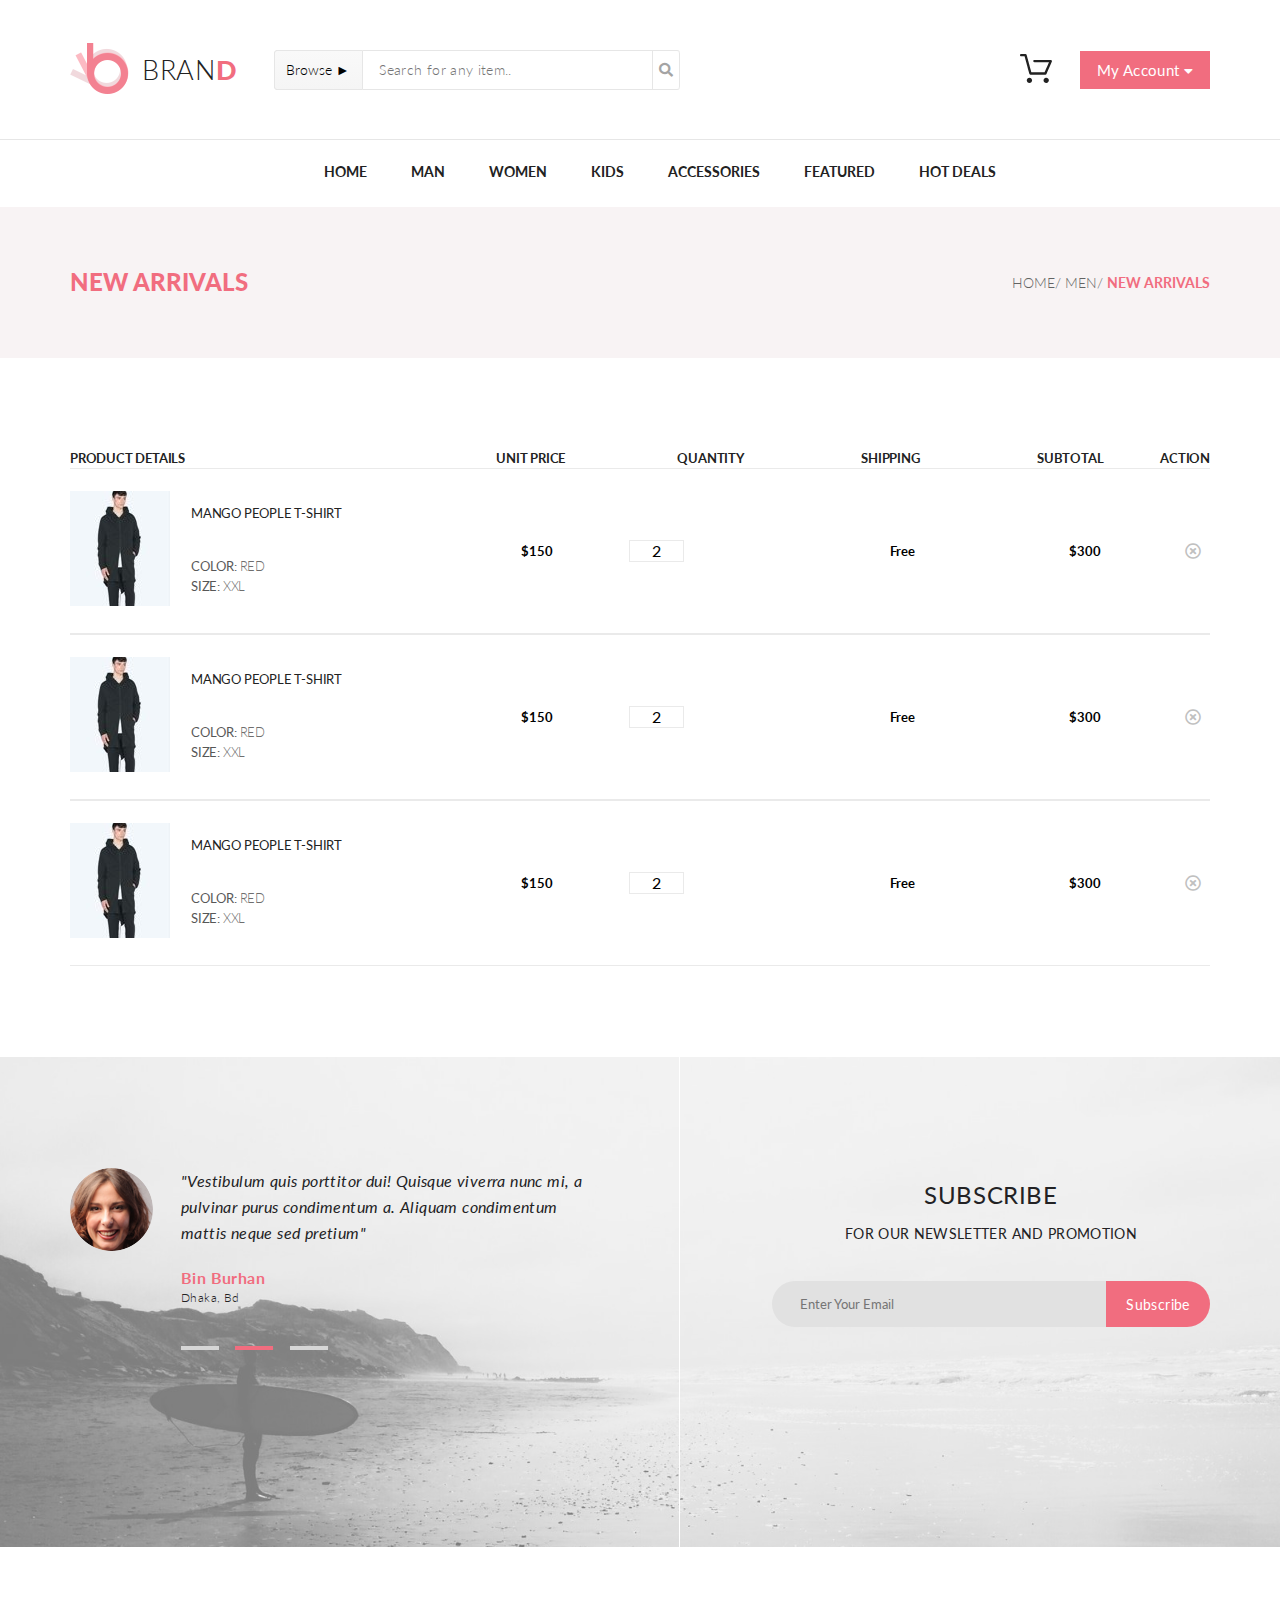
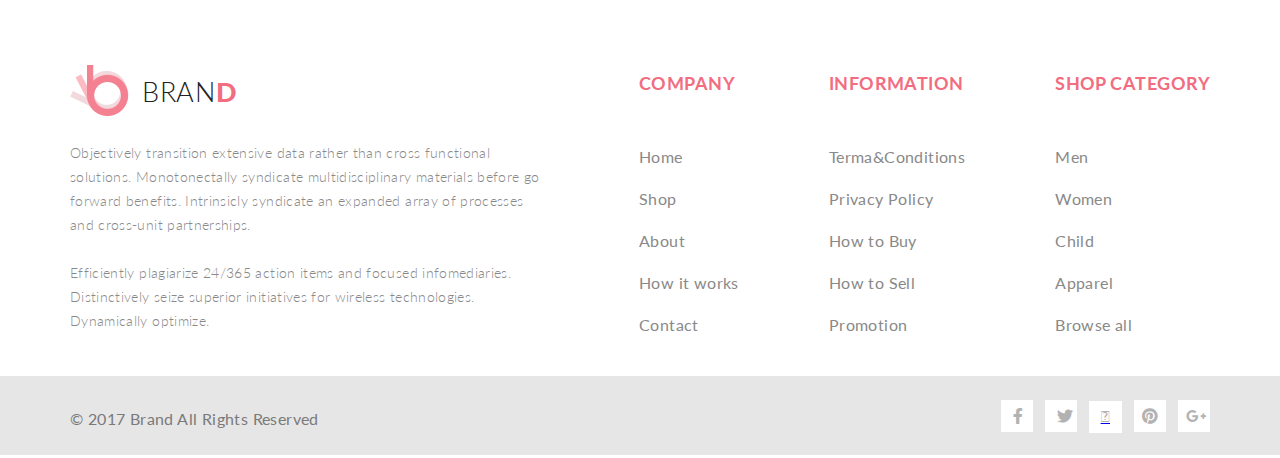
<file: TheBrandOfLux/Homework_the_brand_1/shoppingcart.html>
<!DOCTYPE html>
<html lang="en">

<head>
	<meta charset="UTF-8">
	<meta name="viewport" content="width=device-width, initial-scale=1.0">
	<meta http-equiv="X-UA-Compatible" content="ie-edge">
	<title> THE BRAND </title>
    <link rel="icon" href="img/sitelogo.png">
    <link rel="preconnect" href="https://fonts.gstatic.com">
    <link href="https://fonts.googleapis.com/css2?family=Lato:wght@300;400;700;900&display=swap" rel="stylesheet">
    <link href="https://use.fontawesome.com/releases/v5.0.13/css/all.css" rel="stylesheet">
	<link rel="stylesheet" href="style.css">
</head>

<body>
    <div class="container">
        <header class="header">
            <div class="header_left">
<div class="header_left_logobrand">
<div><a href="index.html" class="logobrand_underline"><img src="img/sitelogo.png" alt="Главная"></div>
<div class="header_brand">BRAN<span class="pink_text">D</span></div></a></div>
<form class="header_search_form" action="#">
<div class="dropdown_browse">
   <details class="dropdown_browse__details">
   <summary class="dropdown_browse_summary">Browse</summary>
<div class="drowdown_browse_content">
       <p class="drop_menu_gender">WOMEN</p>
       
       <ul class="dropdown_ul">
       <li class="drop_item"><a href="#" class="drop_link">Dresses</a></li>
       <li class="drop_item"><a href="#" class="drop_link">Tops</a></li>
       <li class="drop_item"><a href="#" class="drop_link">Sweaters/Knits</a></li>
       <li class="drop_item"><a href="#" class="drop_link">Jackets/Coats</a></li>
    
       <li class="drop_item"><a href="#" class="drop_link">Blazers</a></li>
       <li class="drop_item"><a href="#" class="drop_link">Denim</a></li>
       <li class="drop_item"><a href="#" class="drop_link">Leggins/Pants</a></li>
       <li class="drop_item"><a href="#" class="drop_link">Skirts/Shorts</a></li>
       <li class="drop_item"><a href="#" class="drop_link">Accessories</a></li>
   </ul>
      <p class="drop_menu_gender">MEN</p>
      <ul class="dropdown_ul">
      <li class="drop_item"> <a href="#" class="drop_link">Tees/Tank tops</a></li>
      <li class="drop_item"> <a href="#" class="drop_link">Shirts/Polos</a></li>
      <li class="drop_item"> <a href="#" class="drop_link">Sweaters</a></li> 
      <li class="drop_item"> <a href="#" class="drop_link">Sweatshirts/Hoodies</a></li>
      <li class="drop_item"> <a href="#" class="drop_link">Blazers</a></li> 
      <li class="drop_item"> <a href="#" class="drop_link">Jackets/Vests</a></li>
   </ul>
</div>
</details>
     </div>
<div class="header_search">
<input class="header_browse_input" placeholder="Search for any item..">
<button class="header_search_sign"><i class="fa fa-search"></i></button>
</div>
</form>
</div>
<div class="header_right">
   <div class="basket">
       <a href="shoppingcart.html"><img src="img/basket.svg" alt="Basket" class="basket_icon"></a>
   <div class="basket_content">
   <div class="basket_card">
       <div class="basket_img_info">
   <a href="#"><img src="img/rebox_zane.jpg" alt="Rebox Zane" class="basket_img"></a>
   <div class="basket_card_info">
   <span class="basket_card_name">REBOX ZANE</span>
   <img src="img/rating.png" alt="Rating" class="basket_rating">
   <span class="basket_card_price"> 1 x $250</span>
   </div>
   <i class="fas fa-times-circle"></i>
   </div>
   </div>
   <div class="basket_card">
       <div class="basket_img_info">
   <a href="#"><img src="img/rebox_zane_2.png" alt="Rebox Zane" class="basket_img"></a>
   <div class="basket_card_info">
   <span class="basket_card_name">REBOX ZANE</span>
   <img src="img/rating.png" alt="Rating" class="basket_rating">
   <span class="basket_card_price"> 1 x $250</span>
   </div>
   <i class="fas fa-times-circle"></i>
   </div>
   </div>

   <div class="total"><div class="total_sum">TOTAL</div> <div class="total_price">$500.00;</div></div>
   <div class="checkout_buttons">
   <a href="checkout.html"><button class="checkout">Checkout</button></a>
   <button class="go_to_cart">Go to cart</button>
</div>
</div>
</div>
<button class="my_account">My Account <i class="fa fa-caret-down arrow_account"></i></button>
</div>
</div>
<hr class="heading_hr">
</header>



<nav>
    <ul class="menu_nav container">
        <li class="menu_item"><a href="#" class="menu_link">HOME</a><div class="megamenue_dropdown">
            <div class="megamenue_left">   
            <a href="#" class="megamenue_gender">WOMEN</a>
            <ul class="megamenue_ul">
                <li class="megamenue_item"><a href="#" class="megamenue_link">Dresses</a></li>
                <li class="megamenue_item"><a href="#" class="megamenue_link">Tops</a></li>
                <li class="megamenue_item"><a href="#" class="megamenue_link">Sweaters/Knits</a></li>
                <li class="megamenue_item"><a href="#" class="megamenue_link">Jackets/Coats</a></li>
                <li class="megamenue_item"><a href="#" class="megamenue_link">Blazers</a></li>
                <li class="megamenue_item"><a href="#" class="megamenue_link">Denim</a></li>
                <li class="megamenue_item"><a href="#" class="megamenue_link">Tops</a></li>
                <li class="megamenue_item"><a href="#" class="megamenue_link">Leggins/Pants</a></li>
                <li class="megamenue_item"><a href="#" class="megamenue_link">Skirts/Shorts</a></li>
                <li class="megamenue_item"><a href="#" class="megamenue_link">Accessories</a></li>
            </ul>
        </div>     
        <div class="megamenue_center">   
            <div><a href="#" class="megamenue_gender">WOMEN</a>
            <ul class="megamenue_ul">
                <li class="megamenue_item"><a href="#" class="megamenue_link">Dresses</a></li>
                <li class="megamenue_item"><a href="#" class="megamenue_link">Tops</a></li>
                <li class="megamenue_item"><a href="#" class="megamenue_link">Sweaters/Knits</a></li>
                <li class="megamenue_item"><a href="#" class="megamenue_link">Jackets/Coats</a></li>
            </ul>
        </div>
        <div>
            <a href="#" class="megamenue_gender">WOMEN</a>
            <ul class="megamenue_ul">
                <li class="megamenue_item"><a href="#" class="megamenue_link">Dresses</a></li>
                <li class="megamenue_item"><a href="#" class="megamenue_link">Tops</a></li>
                <li class="megamenue_item"><a href="#" class="megamenue_link">Sweaters/Knits</a></li> 
            </ul>
        </div>
        </div>   
        <div class="megamenue_right">  
            <div>
            <a href="#" class="megamenue_gender">WOMEN</a>
            <ul class="megamenue_ul">
                <li class="megamenue_item"><a href="#" class="megamenue_link">Dresses</a></li>
                <li class="megamenue_item"><a href="#" class="megamenue_link">Tops</a></li>
                <li class="megamenue_item"><a href="#" class="megamenue_link">Sweaters/Knits</a></li>
                <li class="megamenue_item"><a href="#" class="megamenue_link">Jackets/Coats</a></li>
            </ul>
        </div> 
            <div class="megamenue_banner_div">
                <a href="#"><p class="megamenue_supersale_text">Super <br> sale!</p></a>
               <a href="#"><img class="megamenue_banner" src="img/megamenue_super_sale.jpg" alt="super sale"></a>
         </div>
        </div>       
        </div></li>
        <li class="menu_item"><a href="product.html" class="menu_link">MAN</a>
            <div class="megamenue_dropdown">
        <div class="megamenue_left">   
        <a href="#" class="megamenue_gender">WOMEN</a>
        <ul class="megamenue_ul">
            <li class="megamenue_item"><a href="#" class="megamenue_link">Dresses</a></li>
            <li class="megamenue_item"><a href="#" class="megamenue_link">Tops</a></li>
            <li class="megamenue_item"><a href="#" class="megamenue_link">Sweaters/Knits</a></li>
            <li class="megamenue_item"><a href="#" class="megamenue_link">Jackets/Coats</a></li>
            <li class="megamenue_item"><a href="#" class="megamenue_link">Blazers</a></li>
            <li class="megamenue_item"><a href="#" class="megamenue_link">Denim</a></li>
            <li class="megamenue_item"><a href="#" class="megamenue_link">Tops</a></li>
            <li class="megamenue_item"><a href="#" class="megamenue_link">Leggins/Pants</a></li>
            <li class="megamenue_item"><a href="#" class="megamenue_link">Skirts/Shorts</a></li>
            <li class="megamenue_item"><a href="#" class="megamenue_link">Accessories</a></li>
        </ul>
    </div>     
    <div class="megamenue_center">   
        <div><a href="#" class="megamenue_gender">WOMEN</a>
        <ul class="megamenue_ul">
            <li class="megamenue_item"><a href="#" class="megamenue_link">Dresses</a></li>
            <li class="megamenue_item"><a href="#" class="megamenue_link">Tops</a></li>
            <li class="megamenue_item"><a href="#" class="megamenue_link">Sweaters/Knits</a></li>
            <li class="megamenue_item"><a href="#" class="megamenue_link">Jackets/Coats</a></li>
        </ul>
    </div>
    <div>
        <a href="#" class="megamenue_gender">WOMEN</a>
        <ul class="megamenue_ul">
            <li class="megamenue_item"><a href="#" class="megamenue_link">Dresses</a></li>
            <li class="megamenue_item"><a href="#" class="megamenue_link">Tops</a></li>
            <li class="megamenue_item"><a href="#" class="megamenue_link">Sweaters/Knits</a></li> 
        </ul>
    </div>
    </div>   
    <div class="megamenue_right">  
        <div>
        <a href="#" class="megamenue_gender">WOMEN</a>
        <ul class="megamenue_ul">
            <li class="megamenue_item"><a href="#" class="megamenue_link">Dresses</a></li>
            <li class="megamenue_item"><a href="#" class="megamenue_link">Tops</a></li>
            <li class="megamenue_item"><a href="#" class="megamenue_link">Sweaters/Knits</a></li>
            <li class="megamenue_item"><a href="#" class="megamenue_link">Jackets/Coats</a></li>
        </ul>
    </div> 
        <div class="megamenue_banner_div">
            <a href="#"><p class="megamenue_supersale_text">Super <br> sale!</p></a>
           <a href="#"><img class="megamenue_banner" src="img/megamenue_super_sale.jpg" alt="super sale"></a>
     </div>
    </div>       
    </div>
        </li>
        <li class="menu_item"><a href="#" class="menu_link">WOMEN</a><div class="megamenue_dropdown">
            <div class="megamenue_left">   
            <a href="#" class="megamenue_gender">WOMEN</a>
            <ul class="megamenue_ul">
                <li class="megamenue_item"><a href="#" class="megamenue_link">Dresses</a></li>
                <li class="megamenue_item"><a href="#" class="megamenue_link">Tops</a></li>
                <li class="megamenue_item"><a href="#" class="megamenue_link">Sweaters/Knits</a></li>
                <li class="megamenue_item"><a href="#" class="megamenue_link">Jackets/Coats</a></li>
                <li class="megamenue_item"><a href="#" class="megamenue_link">Blazers</a></li>
                <li class="megamenue_item"><a href="#" class="megamenue_link">Denim</a></li>
                <li class="megamenue_item"><a href="#" class="megamenue_link">Tops</a></li>
                <li class="megamenue_item"><a href="#" class="megamenue_link">Leggins/Pants</a></li>
                <li class="megamenue_item"><a href="#" class="megamenue_link">Skirts/Shorts</a></li>
                <li class="megamenue_item"><a href="#" class="megamenue_link">Accessories</a></li>
            </ul>
        </div>     
        <div class="megamenue_center">   
            <div><a href="#" class="megamenue_gender">WOMEN</a>
            <ul class="megamenue_ul">
                <li class="megamenue_item"><a href="#" class="megamenue_link">Dresses</a></li>
                <li class="megamenue_item"><a href="#" class="megamenue_link">Tops</a></li>
                <li class="megamenue_item"><a href="#" class="megamenue_link">Sweaters/Knits</a></li>
                <li class="megamenue_item"><a href="#" class="megamenue_link">Jackets/Coats</a></li>
            </ul>
        </div>
        <div>
            <a href="#" class="megamenue_gender">WOMEN</a>
            <ul class="megamenue_ul">
                <li class="megamenue_item"><a href="#" class="megamenue_link">Dresses</a></li>
                <li class="megamenue_item"><a href="#" class="megamenue_link">Tops</a></li>
                <li class="megamenue_item"><a href="#" class="megamenue_link">Sweaters/Knits</a></li> 
            </ul>
        </div>
        </div>   
        <div class="megamenue_right">  
            <div>
            <a href="#" class="megamenue_gender">WOMEN</a>
            <ul class="megamenue_ul">
                <li class="megamenue_item"><a href="#" class="megamenue_link">Dresses</a></li>
                <li class="megamenue_item"><a href="#" class="megamenue_link">Tops</a></li>
                <li class="megamenue_item"><a href="#" class="megamenue_link">Sweaters/Knits</a></li>
                <li class="megamenue_item"><a href="#" class="megamenue_link">Jackets/Coats</a></li>
            </ul>
        </div> 
            <div class="megamenue_banner_div">
                <a href="#"><p class="megamenue_supersale_text">Super <br> sale!</p></a>
               <a href="#"><img class="megamenue_banner" src="img/megamenue_super_sale.jpg" alt="super sale"></a>
         </div>
        </div>       
        </div></li>
        <li class="menu_item"><a href="#" class="menu_link">KIDS</a><div class="megamenue_dropdown">
            <div class="megamenue_left">   
            <a href="#" class="megamenue_gender">WOMEN</a>
            <ul class="megamenue_ul">
                <li class="megamenue_item"><a href="#" class="megamenue_link">Dresses</a></li>
                <li class="megamenue_item"><a href="#" class="megamenue_link">Tops</a></li>
                <li class="megamenue_item"><a href="#" class="megamenue_link">Sweaters/Knits</a></li>
                <li class="megamenue_item"><a href="#" class="megamenue_link">Jackets/Coats</a></li>
                <li class="megamenue_item"><a href="#" class="megamenue_link">Blazers</a></li>
                <li class="megamenue_item"><a href="#" class="megamenue_link">Denim</a></li>
                <li class="megamenue_item"><a href="#" class="megamenue_link">Tops</a></li>
                <li class="megamenue_item"><a href="#" class="megamenue_link">Leggins/Pants</a></li>
                <li class="megamenue_item"><a href="#" class="megamenue_link">Skirts/Shorts</a></li>
                <li class="megamenue_item"><a href="#" class="megamenue_link">Accessories</a></li>
            </ul>
        </div>     
        <div class="megamenue_center">   
            <div><a href="#" class="megamenue_gender">WOMEN</a>
            <ul class="megamenue_ul">
                <li class="megamenue_item"><a href="#" class="megamenue_link">Dresses</a></li>
                <li class="megamenue_item"><a href="#" class="megamenue_link">Tops</a></li>
                <li class="megamenue_item"><a href="#" class="megamenue_link">Sweaters/Knits</a></li>
                <li class="megamenue_item"><a href="#" class="megamenue_link">Jackets/Coats</a></li>
            </ul>
        </div>
        <div>
            <a href="#" class="megamenue_gender">WOMEN</a>
            <ul class="megamenue_ul">
                <li class="megamenue_item"><a href="#" class="megamenue_link">Dresses</a></li>
                <li class="megamenue_item"><a href="#" class="megamenue_link">Tops</a></li>
                <li class="megamenue_item"><a href="#" class="megamenue_link">Sweaters/Knits</a></li> 
            </ul>
        </div>
        </div>   
        <div class="megamenue_right">  
            <div>
            <a href="#" class="megamenue_gender">WOMEN</a>
            <ul class="megamenue_ul">
                <li class="megamenue_item"><a href="#" class="megamenue_link">Dresses</a></li>
                <li class="megamenue_item"><a href="#" class="megamenue_link">Tops</a></li>
                <li class="megamenue_item"><a href="#" class="megamenue_link">Sweaters/Knits</a></li>
                <li class="megamenue_item"><a href="#" class="megamenue_link">Jackets/Coats</a></li>
            </ul>
        </div> 
            <div class="megamenue_banner_div">
                <a href="#"><p class="megamenue_supersale_text">Super <br> sale!</p></a>
               <a href="#"><img class="megamenue_banner" src="img/megamenue_super_sale.jpg" alt="super sale"></a>
         </div>
        </div>       
        </div></li>
        <li class="menu_item"><a href="#" class="menu_link">ACCESSORIES</a><div class="megamenue_dropdown menu_link_right">
            <div class="megamenue_left">   
            <a href="#" class="megamenue_gender">WOMEN</a>
            <ul class="megamenue_ul">
                <li class="megamenue_item"><a href="#" class="megamenue_link">Dresses</a></li>
                <li class="megamenue_item"><a href="#" class="megamenue_link">Tops</a></li>
                <li class="megamenue_item"><a href="#" class="megamenue_link">Sweaters/Knits</a></li>
                <li class="megamenue_item"><a href="#" class="megamenue_link">Jackets/Coats</a></li>
                <li class="megamenue_item"><a href="#" class="megamenue_link">Blazers</a></li>
                <li class="megamenue_item"><a href="#" class="megamenue_link">Denim</a></li>
                <li class="megamenue_item"><a href="#" class="megamenue_link">Tops</a></li>
                <li class="megamenue_item"><a href="#" class="megamenue_link">Leggins/Pants</a></li>
                <li class="megamenue_item"><a href="#" class="megamenue_link">Skirts/Shorts</a></li>
                <li class="megamenue_item"><a href="#" class="megamenue_link">Accessories</a></li>
            </ul>
        </div>     
        <div class="megamenue_center">   
            <div><a href="#" class="megamenue_gender">WOMEN</a>
            <ul class="megamenue_ul">
                <li class="megamenue_item"><a href="#" class="megamenue_link">Dresses</a></li>
                <li class="megamenue_item"><a href="#" class="megamenue_link">Tops</a></li>
                <li class="megamenue_item"><a href="#" class="megamenue_link">Sweaters/Knits</a></li>
                <li class="megamenue_item"><a href="#" class="megamenue_link">Jackets/Coats</a></li>
            </ul>
        </div>
        <div>
            <a href="#" class="megamenue_gender">WOMEN</a>
            <ul class="megamenue_ul">
                <li class="megamenue_item"><a href="#" class="megamenue_link">Dresses</a></li>
                <li class="megamenue_item"><a href="#" class="megamenue_link">Tops</a></li>
                <li class="megamenue_item"><a href="#" class="megamenue_link">Sweaters/Knits</a></li> 
            </ul>
        </div>
        </div>   
        <div class="megamenue_right">  
            <div>
            <a href="#" class="megamenue_gender">WOMEN</a>
            <ul class="megamenue_ul">
                <li class="megamenue_item"><a href="#" class="megamenue_link">Dresses</a></li>
                <li class="megamenue_item"><a href="#" class="megamenue_link">Tops</a></li>
                <li class="megamenue_item"><a href="#" class="megamenue_link">Sweaters/Knits</a></li>
                <li class="megamenue_item"><a href="#" class="megamenue_link">Jackets/Coats</a></li>
            </ul>
        </div> 
            <div class="megamenue_banner_div">
                <a href="#"><p class="megamenue_supersale_text">Super <br> sale!</p></a>
               <a href="#"><img class="megamenue_banner" src="img/megamenue_super_sale.jpg" alt="super sale"></a>
         </div>
        </div>       
        </div></li>
        <li class="menu_item"><a href="#" class="menu_link">FEATURED</a><div class="megamenue_dropdown menu_link_right">
            <div class="megamenue_left">   
            <a href="#" class="megamenue_gender">WOMEN</a>
            <ul class="megamenue_ul">
                <li class="megamenue_item"><a href="#" class="megamenue_link">Dresses</a></li>
                <li class="megamenue_item"><a href="#" class="megamenue_link">Tops</a></li>
                <li class="megamenue_item"><a href="#" class="megamenue_link">Sweaters/Knits</a></li>
                <li class="megamenue_item"><a href="#" class="megamenue_link">Jackets/Coats</a></li>
                <li class="megamenue_item"><a href="#" class="megamenue_link">Blazers</a></li>
                <li class="megamenue_item"><a href="#" class="megamenue_link">Denim</a></li>
                <li class="megamenue_item"><a href="#" class="megamenue_link">Tops</a></li>
                <li class="megamenue_item"><a href="#" class="megamenue_link">Leggins/Pants</a></li>
                <li class="megamenue_item"><a href="#" class="megamenue_link">Skirts/Shorts</a></li>
                <li class="megamenue_item"><a href="#" class="megamenue_link">Accessories</a></li>
            </ul>
        </div>     
        <div class="megamenue_center">   
            <div><a href="#" class="megamenue_gender">WOMEN</a>
            <ul class="megamenue_ul">
                <li class="megamenue_item"><a href="#" class="megamenue_link">Dresses</a></li>
                <li class="megamenue_item"><a href="#" class="megamenue_link">Tops</a></li>
                <li class="megamenue_item"><a href="#" class="megamenue_link">Sweaters/Knits</a></li>
                <li class="megamenue_item"><a href="#" class="megamenue_link">Jackets/Coats</a></li>
            </ul>
        </div>
        <div>
            <a href="#" class="megamenue_gender">WOMEN</a>
            <ul class="megamenue_ul">
                <li class="megamenue_item"><a href="#" class="megamenue_link">Dresses</a></li>
                <li class="megamenue_item"><a href="#" class="megamenue_link">Tops</a></li>
                <li class="megamenue_item"><a href="#" class="megamenue_link">Sweaters/Knits</a></li> 
            </ul>
        </div>
        </div>   
        <div class="megamenue_right">  
            <div>
            <a href="#" class="megamenue_gender">WOMEN</a>
            <ul class="megamenue_ul">
                <li class="megamenue_item"><a href="#" class="megamenue_link">Dresses</a></li>
                <li class="megamenue_item"><a href="#" class="megamenue_link">Tops</a></li>
                <li class="megamenue_item"><a href="#" class="megamenue_link">Sweaters/Knits</a></li>
                <li class="megamenue_item"><a href="#" class="megamenue_link">Jackets/Coats</a></li>
            </ul>
        </div> 
            <div class="megamenue_banner_div">
                <a href="#"><p class="megamenue_supersale_text">Super <br> sale!</p></a>
               <a href="#"><img class="megamenue_banner" src="img/megamenue_super_sale.jpg" alt="super sale"></a>
         </div>
        </div>       
        </div></li>
        <li class="menu_item"><a href="#" class="menu_link">HOT DEALS</a><div class="megamenue_dropdown menu_link_right">
            <div class="megamenue_left">   
            <a href="#" class="megamenue_gender">WOMEN</a>
            <ul class="megamenue_ul">
                <li class="megamenue_item"><a href="#" class="megamenue_link">Dresses</a></li>
                <li class="megamenue_item"><a href="#" class="megamenue_link">Tops</a></li>
                <li class="megamenue_item"><a href="#" class="megamenue_link">Sweaters/Knits</a></li>
                <li class="megamenue_item"><a href="#" class="megamenue_link">Jackets/Coats</a></li>
                <li class="megamenue_item"><a href="#" class="megamenue_link">Blazers</a></li>
                <li class="megamenue_item"><a href="#" class="megamenue_link">Denim</a></li>
                <li class="megamenue_item"><a href="#" class="megamenue_link">Tops</a></li>
                <li class="megamenue_item"><a href="#" class="megamenue_link">Leggins/Pants</a></li>
                <li class="megamenue_item"><a href="#" class="megamenue_link">Skirts/Shorts</a></li>
                <li class="megamenue_item"><a href="#" class="megamenue_link">Accessories</a></li>
            </ul>
        </div>     
        <div class="megamenue_center">   
            <div><a href="#" class="megamenue_gender">WOMEN</a>
            <ul class="megamenue_ul">
                <li class="megamenue_item"><a href="#" class="megamenue_link">Dresses</a></li>
                <li class="megamenue_item"><a href="#" class="megamenue_link">Tops</a></li>
                <li class="megamenue_item"><a href="#" class="megamenue_link">Sweaters/Knits</a></li>
                <li class="megamenue_item"><a href="#" class="megamenue_link">Jackets/Coats</a></li>
            </ul>
        </div>
        <div>
            <a href="#" class="megamenue_gender">WOMEN</a>
            <ul class="megamenue_ul">
                <li class="megamenue_item"><a href="#" class="megamenue_link">Dresses</a></li>
                <li class="megamenue_item"><a href="#" class="megamenue_link">Tops</a></li>
                <li class="megamenue_item"><a href="#" class="megamenue_link">Sweaters/Knits</a></li> 
            </ul>
        </div>
        </div>   
        <div class="megamenue_right">  
            <div>
            <a href="#" class="megamenue_gender">WOMEN</a>
            <ul class="megamenue_ul">
                <li class="megamenue_item"><a href="#" class="megamenue_link">Dresses</a></li>
                <li class="megamenue_item"><a href="#" class="megamenue_link">Tops</a></li>
                <li class="megamenue_item"><a href="#" class="megamenue_link">Sweaters/Knits</a></li>
                <li class="megamenue_item"><a href="#" class="megamenue_link">Jackets/Coats</a></li>
            </ul>
        </div> 
            <div class="megamenue_banner_div">
                <a href="#"><p class="megamenue_supersale_text">Super <br> sale!</p></a>
               <a href="#"><img class="megamenue_banner" src="img/megamenue_super_sale.jpg" alt="super sale"></a>
         </div>
        </div>       
        </div></li>
    </ul>
</nav>

<section class="single_page_heading">
    <div class="container heading_sp">
    <div>
        <h3 class="new_arrivals_sp">New Arrivals</h3>
    </div>
    <div class="sp_path">
        <a href="index.html" class="sp_head_link">Home/</a>
        <a href="#" class="sp_head_link">Men/</a>
        <a href="#" class="sp_head_link">New Arrivals</a>
    </div>
</div>
</section>


<section class="container cart-product_section">

<div class="cart-product-box">
<h5 class="cart-product-box__left"> Product details</h5>
<h5 class="cart-product-box_h5">Unit price</h5>
<h5 class="cart-product-box_h5">Quantity</h5>
<h5 class="cart-product-box_h5">Shipping</h5>
<h5 class="cart-product-box_h5">Subtotal</h5>
<h5 class="cart-product-box_h5 cart-product-box_h5_last">Action</h5>
</div>

<div class="cart-product-box cart-product-box__with-item">
<div class="cart-product-box__left cart-product-box__left-product">
    <a href="#"><img src="img/cart_blueguy.jpg" alt="product in your cart"></a>
    <div class="cart-product-item__description">
        <h5 class="cart-product-box_title">Mango people t-shirt</h5>
        <p class="cart-product-box__property"> Color: <span class="cart-product-box__property-explained">Red</span></p>
        <p class="cart-product-box__property"> Size: <span class="cart-product-box__property-explained">XXL</span></p>
    </div>
</div>
<h5 class="cart-product-box_not_left">$150</h5>
<div class="cart-product-box_not_left"><div class="cart-product-box_quantity">2</div></div>
<h5 class="cart-product-box_not_left">Free</h5>
<h5 class="cart-product-box_not_left">$300</h5>
<h5 class="cart-product-box_not_left cart-product-box_not_left__last"><i class="fas fa-times-circle cart__fa-times-circle"></i></h5>

</div>


<div class="cart-product-box cart-product-box__with-item">
    <div class="cart-product-box__left cart-product-box__left-product">
        <a href="#"><img src="img/cart_blueguy.jpg" alt="product in your cart"></a>
        <div class="cart-product-item__description">
            <h5 class="cart-product-box_title">Mango people t-shirt</h5>
            <p class="cart-product-box__property"> Color: <span class="cart-product-box__property-explained">Red</span></p>
            <p class="cart-product-box__property"> Size: <span class="cart-product-box__property-explained">XXL</span></p>
        </div>
    </div>
    <h5 class="cart-product-box_not_left">$150</h5>
    <div class="cart-product-box_not_left"><div class="cart-product-box_quantity">2</div></div>
    <h5 class="cart-product-box_not_left">Free</h5>
    <h5 class="cart-product-box_not_left">$300</h5>
    <h5 class="cart-product-box_not_left cart-product-box_not_left__last"><i class="fas fa-times-circle cart__fa-times-circle"></i></h5>
    
    </div>



<div class="cart-product-box cart-product-box__with-item">
    <div class="cart-product-box__left cart-product-box__left-product">
        <a href="#"><img src="img/cart_blueguy.jpg" alt="product in your cart"></a>
        <div class="cart-product-item__description">
            <h5 class="cart-product-box_title">Mango people t-shirt</h5>
            <p class="cart-product-box__property"> Color: <span class="cart-product-box__property-explained">Red</span></p>
            <p class="cart-product-box__property"> Size: <span class="cart-product-box__property-explained">XXL</span></p>
        </div>
    </div>
    <h5 class="cart-product-box_not_left">$150</h5>
    <div class="cart-product-box_not_left"><div class="cart-product-box_quantity">2</div></div>
    <h5 class="cart-product-box_not_left">Free</h5>
    <h5 class="cart-product-box_not_left">$300</h5>
    <h5 class="cart-product-box_not_left cart-product-box_not_left__last"><i class="fas fa-times-circle cart__fa-times-circle"></i></h5>
    
    </div>


</section>








<section class="lower_banner">
    <div class="lower_banner_overlay">
    <div class="container lower_banner_insides">
<figure class="founder_quote">
    <img src="img/round_woman_face.png" alt="Bin Burhan" class="quote_face">
    <figcaption class="quote_caption">
        "Vestibulum quis porttitor dui! Quisque viverra nunc mi, 
        a pulvinar purus condimentum a. Aliquam condimentum mattis neque sed pretium"<br>
        <div class="pink_text_bhaka">Bin Burhan</span> <br>
        <div class="caption_bhaka">Dhaka, Bd</span> <br>
        <button class="quote_button"></button>
        <button class="quote_button middle_quote_button"></button>
        <button class="quote_button"></button>
    </figcaption>
</figure>

<form class="subscribe_newsletter" action="#">
<h3 class="subscribe_h3">Subscribe</h3>
<h4 class="subscribe_h4">For our newsletter and promotion</h4>
<div class="subscribe_cluster">
<input class="email_for_promo" type="email" placeholder="Enter Your Email">
<button class="email_for_promo_button" type="submit">Subscribe</button>
</div>
</form>

</div>
</div>
</section>


<footer>
    <div class="container footer">
    <article class="footer_article">
        <div class="footer_left">
            <div class="header_left_logobrand">
                <div class="footer_brand"><a href="index.html" class="logobrand_underline"><img src="img/sitelogo.png" alt="Главная"></div>
                <div class="header_brand">BRAN<span class="pink_text">D</span></div></a></div>
        </div>
        <p class="footer_p">Objectively transition extensive data rather than cross functional solutions. Monotonectally syndicate multidisciplinary materials before go forward benefits. Intrinsicly syndicate an expanded array of processes and cross-unit partnerships. 
            <br><br>
            Efficiently plagiarize 24/365 action items and focused infomediaries. Distinctively seize superior initiatives for wireless technologies. Dynamically optimize. 
         </p>
    </article>
    <nav class="footer_menu">
        <div>
<h4 class="footer_h4">Company</h4>
<ul class="footer_ul">
    <li class="footer_li"><a href="#" class="footer_menu_a">Home</a></li>
    <li class="footer_li"><a href="#" class="footer_menu_a">Shop</a></li>
    <li class="footer_li"><a href="#" class="footer_menu_a">About</a></li>
    <li class="footer_li"><a href="#" class="footer_menu_a">How&nbsp;it&nbsp;works</a></li>
    <li class="footer_li"><a href="#" class="footer_menu_a">Contact</a></li>
</ul>
</div>
<div>
<h4 class="footer_h4">Information</h4>
<ul class="footer_ul">
    <li class="footer_li"><a href="#" class="footer_menu_a">Terma&Conditions</a></li>
    <li class="footer_li"><a href="#" class="footer_menu_a">Privacy&nbsp;Policy</a></li>
    <li class="footer_li"><a href="#" class="footer_menu_a">How&nbsp;to&nbsp;Buy</a></li>
    <li class="footer_li"><a href="#" class="footer_menu_a">How&nbsp;to&nbsp;Sell</a></li>
    <li class="footer_li"><a href="#" class="footer_menu_a">Promotion</a></li>
</ul>
</div>
<div>
<h4 class="footer_h4">Shop&nbsp;Category</h4>
<ul class="footer_ul">
    <li class="footer_li"><a href="#" class="footer_menu_a">Men</a></li>
    <li class="footer_li"><a href="#" class="footer_menu_a">Women</a></li>
    <li class="footer_li"><a href="#" class="footer_menu_a">Child</a></li>
    <li class="footer_li"><a href="#" class="footer_menu_a">Apparel</a></li>
    <li class="footer_li"><a href="#" class="footer_menu_a">Browse&nbsp;all</a></li>
</ul>
</div>
    </nav>
</div>
<div class="footer_footer">
    <div class="container footer_footer_blocks">
        <p class="copywright_block">
            © 2017 Brand All Rights Reserved
        </p>
<div class="social_blocks">
    <a href="#" class="socmedia_icon"> <i class="fab fa-facebook-f"></i></a>
    <a href="#" class="socmedia_icon"><i class="fab fa-twitter"></i></a>
    <a href="#" class="socmedia_icon"><i class="fa-linkedin"></i></a>
    <a href="#" class="socmedia_icon"><i class="fab fa-pinterest"></i></a>
    <a href="#" class="socmedia_icon"><i class="fab fa-google-plus-g"></i></a>
</div>
    </div>
</div>
</footer>


</body>
</file>
<file: TheBrandOfLux/Homework_the_brand_1/style.css>
*{
    margin: 0;
    font-family: Lato;
}

.megamenue_item:hover .megamenue_link{
color: #f16d7f;
}

.menu_item:hover .menu_link{
    color: #f16d7f;
}

.footer_li:hover .footer_menu_a{
    color: #f16d7f;
}

.basket_img_info:hover .basket_card_name{
    color: #f16d7f;
}

.container{
    max-width: 1140px;
    margin: 0 auto;
}
.header{
    display: flex;
    flex-direction: row;
    justify-content: space-between;
    padding: 32px 0;
}
.header_left{
    display: flex;
    flex-direction: row;
    align-items: center;
}
.header_brand{
font-size: 27px;
line-height: 32px;
font-weight: 300;
letter-spacing: 0.025em;
color: #222222;
padding-right: 37px;
padding-left: 13px;
text-decoration: none;
}
.pink_text{
font-weight: 900;
color: #f16d7f;
}

.header_search_form{
    display: flex;
}
.header_search_sign{
font-size: 14px;
line-height: 32px;
font-weight: 400;
letter-spacing: 0.025em;
color: #a4a4a4;
background-color: #ffffff;
border: 1px solid #e6e6e6;
border-top: 0;
border-bottom: 0;
border-radius: 0px 3px 3px 0px;
}
.header_browse_button{
    width: 87px;
height: 38px;
background-color: #cdcdcc;
background-image: linear-gradient(180.0deg, #f9f9f9 0%, #f5f5f5 100%);
border: none;
border-radius: 3px 0px 0px 3px;
line-height: 32px;
font-weight: 300;
letter-spacing: 0.025em;
color: #222222;
}

.header_browse_input{
    font-size: 14px;
    line-height: 32px;
    font-weight: 300;
    letter-spacing: 0.025em;
    color: #a4a4a4;
    border: none;
    padding-left: 16px;
}

.header_browse_input:focus, .email_for_promo:focus{
    outline: none;
}

.dropdown_browse{
        position: relative;
        display: inline-block;
        font-size: 14px;
    font-weight: 300;
    font-style: normal;
    letter-spacing: normal;
    width: 87px;
    height: 38px;
    border-radius: 3px 0 0 3px;
    border: 1px solid #e6e6e6;
    background-color: #cdcdcc;
    background-image: linear-gradient(180.0deg, #f9f9f9 0%, #f5f5f5 100%);
}
.dropdown_browse_summary{
    padding: 12%;
}

.drowdown_browse_content {
    position: absolute;
    z-index: 1;
    max-width: 262px;
background-color: #ffffff;
border-radius: 5px;
padding: 0 15px 15px;
  }

 .drop_item{
    list-style: none;
 }

 .drop_item:hover .drop_link{
   color: #f16d7f;
 }
.dropdown_ul{
    padding-inline-start: 0;
}
 .drop_link{
    font-size: 14px;
    line-height: 28px;
    font-weight: 400;
    letter-spacing: 0.025em;
    color: #4f4f4f;
    text-decoration: none;
 }

 .drop_link:visited{
    color: #4f4f4f; 
 }

 .drop_menu_gender{
     border-bottom: 1px solid #e6e6e6;
     padding-top: 19px;
     padding-bottom: 5px;
margin-bottom: 15px
 }


  .dropdown_browse:hover .dropdown_content {display: block;}

  .header_left_logobrand{
      display: flex;
      align-items: center;
  }

  .logobrand_underline{
      text-decoration: none;
  }
  .logobrand_underline:hover{
    text-decoration: none; 
  }

  .header_search{
      display: flex;
      justify-content: space-between;
      width: 317px;
      height: 38px;
      background-color: #ffffff;
      border: 1px solid #e6e6e6;
      border-radius: 0px 3px 3px 0px;
      border-left: 0;
      border-right: 0;
  }


  .basket_card_info{
      display: flex;
      flex-direction: column;
      padding-left: 14px;
  }

  .basket_rating{
padding-top: 15px;
  }

  .basket_card{
      display: flex;
      border-bottom: 1px solid rgba(237,237,237,0.74);
      background-color: #fff;
  }

  .basket_img_info{
      display: flex;
      padding-top: 16px;
  }

  .basket_img{
      padding: 0 0 16px 17px;
  }

  .total{
    padding: 16px 16px 32px 17px;
background-color: #fff;
  }

  .total_sum, .total_price{
    font-size: 16px;
    line-height: 1.2;
    font-weight: 700;
    text-transform: uppercase;
    color: #222222;
  }

  .basket{
      position: relative;
  }

  .basket_icon{
      padding-bottom: 20px;
      padding-top: 20px;
  }

  .basket_content{
    position: absolute;
    display: none;
   top: 65px;
    background-color: #fff;
    min-width: 160px;
    box-shadow: 0px 8px 16px 0px rgba(0,0,0,0.2);
    z-index: 1;
  }

  .basket:hover .basket_content{display: block;}


  .basket_card_name{
    font-size: 12px;
    line-height: 1.2;
    font-weight: 700;
    text-transform: uppercase;
    color: #222222;
  }
.basket_card_price{
font-size: 12px;
padding-top: 12px;
font-weight: 400;
text-transform: uppercase;
color: #f16d7f;
}
.total{
display: flex;
justify-content: space-between;
font-size: 16px;
line-height: 1.2;
font-weight: 700;
text-transform: uppercase;
color: #222222;
}

.checkout, .go_to_cart{
    font-size: 14px;
line-height: 1.2;
font-weight: 700;
text-transform: uppercase;
color: #4a4a4a;
width: 225px;
height: 50px;
background-color: #ffffff;
border: 1px solid #eaeaea;
margin: 10px 16px;
}

.fa-times-circle{
    font-size: 16px;
font-weight: 400;
color: #c0c0c0;
padding: 30px 15px 0 40px;
}

.checkout_buttons{
    display: flex;
    flex-direction: column;
    background-color: #fff;
}

.checkout:hover, .go_to_cart:hover{
    border: 1px solid #f16d7f;
    color: #f16d7f;
}


.top_banner{
    background:#e8e8e8;
}

.main_banner{
    background-image: url(img/header-banner.jpg);
    box-sizing: border-box;
}

.vertical_block{
    background-color:#f16d7f;
    width: 12px;
    height: 94px;
}

.brand_banner{
    font-size: 60px;
line-height: 76%;
font-weight: 900;
letter-spacing: 0.025em;
color: #222222;
padding-left: 12px;
}

.luxerious_fashion{
    font-size: 40px;
line-height: 76%;
font-weight: 900;
letter-spacing: 0.025em;
color: #222222;
padding-left: 12px;
padding-top: 20px;
}

.banner_heading{
    display: flex;
    align-items: center;
}
.heading_slogan{
    display: flex;
    flex-direction: column;
}

.heading_border{
    border-left: 12px;
    border-left-color: #f16d7f;
    border-left-style: solid;
}

.heading_positioning{
    padding-top: 224px;
    padding-bottom: 297px;
    box-sizing: border-box;
}

.header_right{
    display: flex;
    flex-direction: row;
    align-items: center;
}

.my_account{
    width: 130px;
height: 38px;
background-color: #f16d7f;
border:0;
    margin-left: 26px;
    font-size: 15px;
line-height: 32px;
font-weight: 400;
letter-spacing: 0.025em;
color: #ffffff;
}

.my_account:hover, .browse_product:hover, .email_for_promo_button:hover{
    background-color: #fff;
    color: #f16d7f;
    border: 1px solid #f16d7f;
    transition-duration: 0.3s;
}

a:hover{
    text-decoration: none;
}

.browse_product:hover{
    margin-bottom: 111px;
}

.arrow_account{
    font-size: 14px;
}

.heading_hr{
    border: none;
    color: #e6e6e6;
    background-color: #e6e6e6;
    height: 1px;
}

.menu_nav{
    display: flex;
    flex-direction: row;
    justify-content: center;
    list-style-type: none;
}

.menu_item{
padding: 19px 22px 22px 22px;
}

.menu_link{
    text-decoration: none;
    font-size: 14px;
line-height: 26px;
font-weight: 700;
color: #222222;
}


.card_pink{
line-height: 1.2;
font-weight: 900;
letter-spacing: 0.025em;
font-size: 30px;
}

.showcased_categories{
    display: flex;
    padding-top: 78px;
}

.showcased_card_text{
    position: absolute;
    top: 43px;
}

.showcased_left{
    padding-right: 21px;
}

.showcased_card{
    position: relative;
    padding-top: 20px;
}

.showcased_card_text{
    font-size: 18px;
line-height: 1.2;
font-weight: 900;
text-transform: uppercase;
letter-spacing: 0.025em;
color: #222222;
background-color: #ffffff;
padding: 16px 18px;
}

.featured_box{
    margin-top: 60px;
    margin-bottom: 60px;
    display: flex;
    flex-wrap: wrap;
    justify-content: space-between;
}

.featured_item_box:hover .featured_product_img {
    filter: brightness(50%);
}

.featured_item_box:hover .add_to_cart{
    display: flex;
}

.featured_item_box:hover{
    box-shadow: 0 5px 8px rgba(0, 0, 0, 0.16);
}

.featured_item_box{
    position: relative;
    width: 263px;
    margin-bottom: 40px;
}

.featured_product_img{
    width: 100%;
}

.featured_product_info{
    width: 263px;
    display: block;
    text-decoration: none;
}

.featured_product_info:hover{
    text-decoration: none;
}

.add_cart_link:hover{
    text-decoration: none;
    color: #fff;
}

.featured_product_text{
    padding: 20px 15px;
}

.featured_product_name{
    color: #222222;
    font-size: 13px;
    font-weight: 400;
    text-transform: uppercase;
    margin-bottom: 15px;
}
.featured_product_price{
    color: #f16d7f;
    font-size: 16px;
    font-weight: 700;
    text-transform: uppercase;
}

.add_to_cart{
    position: absolute;
    top: 98px;
    display: none;
    justify-content: center;
    width: 100%;
}


.add_cart_link{
    border: 1px solid #ffffff;
    padding: 8px 12px;
    color: #ffffff;
    font-size: 13px;
    font-weight: 700;
    text-decoration: none;
    display: flex;
    align-items: center;
}

.add_cart_img{
    margin-right: 7px;
}

.featured_items_h2{
    font-size: 30px;
font-weight: 700;
letter-spacing: 0.025em;
color: #222222;
padding-top: 100px;
text-align: center;
}

.featured_items_h3{
    font-size: 14px;
font-weight: 400;
letter-spacing: 0.025em;
color: #9f9f9f;
padding-top: 16px;
text-align: center;
}

.featured_link{
    text-decoration: none;
}

.browse_product{
background-color: #f16d7f;
padding: 18px 24px;
border: none;
font-size: 16px;
font-weight: 700;
letter-spacing: 0.025em;
color: #ffffff;
margin-bottom: 113px;
margin-top: 20px;
box-sizing: border-box;
}

.browse_button_inside{
    display: flex;
    justify-content: center;
}

.women_offer_banner{
    background-color: #222224;
    display: flex;
}

.banner_woman{
    background-image: url(img/30_offer_women_layered.jpg);
    background-repeat: no-repeat;
    background-size: contain;
    padding-top: 146px;
    padding-left: 39px;
    width: 767px;
}

.women_offer_text{
    font-size: 53.7px;
line-height: 1.2;
font-weight: 700;
letter-spacing: 0.025em;
color: #ffffff;
text-decoration: none;
}

.for_women_text{
    font-size: 32.2px;
    line-height: 1.2;
font-weight: 700;
letter-spacing: 0.025em;
color: #ffffff;
padding-bottom: 305px;
text-decoration: none;
}
.offer_explained_article{
    display: flex;
    align-items: flex-start;
    padding-top: 48px;
    padding-left: 36px;
}

.offer_heading{
    font-size: 20px;
line-height: 1.2;
font-weight: 700;
letter-spacing: 0.025em;
color: #fbfbfb;
padding-left: 33px;
}

.offer_explained{
    font-size: 13px;
line-height: 24px;
font-weight: 300;
letter-spacing: 0.025em;
color: #fbfbfb;
padding-left: 33px;
padding-right: 22px;
padding-top: 12px;
}

.offer_wrapper{
    display: flex;
    flex-direction: column;
}

.founder_quote{
    display: flex;
    align-items: flex-start;
}

.lower_banner{
    background-image: url(img/beach_bgd.jpg);
    background-size: cover;
    background-position: 50% 20%;
    margin-top: 91px;
}
.lower_banner_overlay{
    background-color: rgba(242,242,242,0.5);
}

.quote_face{
padding-top: 111px;
}
.quote_caption{
    border-right: 1px solid #ffffff;
    font-size: 16px;
line-height: 26px;
font-weight: 400;
font-style: italic;
letter-spacing: 0.025em;
color: #222224;
padding-right: 72px;
padding-left: 28px;
padding-top: 111px;
}

.lower_banner_insides{
    display: flex;
}


.pink_text_bhaka{
font-size: 16px;
line-height: 26px;
font-weight: 700;
letter-spacing: 0.025em;
color: #f16d7f;
font-style: normal;
padding-top: 19px;
}

.caption_bhaka{
font-size: 12px;
line-height: 14px;
font-style: normal;
font-weight: 300;
color: #222224;
padding-bottom: 41px;
}

.quote_button{
    width: 38px;
    height: 4px;
    background-color: #d6d6d6;
    border: none;
    margin-top: 41px;
    }

.quote_button:hover{
background-color: #f16d7f;
}

.middle_quote_button{
    margin: 0 13px 156px;
    background-color: #f16d7f;
}

.subscribe_h3{
    font-size: 24px;
line-height: 54px;
font-weight: 400;
text-transform: uppercase;
letter-spacing: 0.025em;
color: #222224;
text-align: center;
padding-top: 111px;
}

.subscribe_h4{
    font-size: 14px;
    line-height: 24px;
font-weight: 400;
text-transform: uppercase;
letter-spacing: 0.025em;
color: #222224;
text-align: center;
}

.subscribe_cluster{
    display: flex;
    margin-top: 35px;
}
.subscribe_newsletter{
    padding-left: 92px;
}

.email_for_promo{
    border: none;
    background-color: #e1e1e1;
border-radius: 23px 0 0 23px;
height: 46px;
padding-left: 28px;
width: 334px;
box-sizing: border-box;
}
.email_for_promo_button{
border: none;
background-color: #f16d7f;
border-radius: 0px 23px 23px 0px;
font-size: 14px;
padding: 0 20px;
height: 46px;
font-weight: 400;
letter-spacing: 0.025em;
color: #ffffff;
box-sizing: border-box;
width: 104px;
}

.footer{
    display: flex;
}

.footer_left{
    display: flex;
    align-items: center;
    padding-top: 118px;
}

.footer_p{
    font-size: 14px;
line-height: 24px;
font-weight: 300;
letter-spacing: 0.025em;
color: #898989;
padding-top: 22px;
}

.footer_menu{
    display: flex;
}

.footer_ul{
    list-style-type: none;
    padding-inline-start: 0;
    padding-left: 64px;
    padding-bottom: 30px;
    padding-top: 40px;
    padding-left: 90px;
}

.footer_h4{
    font-size: 18px;
line-height: 26px;
font-weight: 700;
letter-spacing: 0.025em;
color: #f16d7f;
text-transform: uppercase;
padding-left: 90px;
padding-top: 123px;
}

.footer_menu_a{
    text-decoration: none;
    font-size: 16px;
line-height: 42px;
font-weight: 400;
letter-spacing: 0.025em;
color: #898989;
}

.footer_article{
    max-width: 480px;
}

.footer_footer{
    background-color: #e6e6e6;
    height: 79px;
    box-sizing: border-box;
}

.fa-facebook-f, .fa-twitter, .fa-linkedin, .fa-pinterest, .fa-google-plus-g{
    font-size: 16px;
font-weight: 400;
letter-spacing: 0.025em;
color: #b2b2b2;
background: #fff;
padding: 8px 12px;
margin-left: 8px;
margin-top: 24px;
width: 32px;
height: 32px;
box-sizing: border-box;
}

.fa-facebook-f:hover, .fa-twitter:hover, .fa-linkedin:hover, .fa-pinterest:hover, .fa-google-plus-g:hover{
    color: #fff;
    background: #f16d7f;
    transition-duration: 0.2s;
}

.fa-linkedin{
    max-height: 32px;
    max-width: 32px;
    padding-top: 5px;
}

.fa-google-plus-g, .fa-pinterest{
    padding-left: 8px;
}
.copywright_block{
    font-size: 16px;
font-weight: 400;
letter-spacing: 0.025em;
color: #7a7a7a;
padding: 33px 0 30px;
}

.footer_footer_blocks{
    display: flex;
    justify-content: space-between;
}

.megamenue_dropdown{
    display: none;
    position: absolute;
    left: -20px;
    background-color: #ffffff;
    border-radius: 5px;
    padding-top: 21px;
    z-index: 3;
}

.menu_item:hover .megamenue_dropdown{
    display: flex;
}

.megamenue_ul{
    padding-inline-start: 0;
    list-style-type: none;
    padding: 16px 0 20px 25px;
}

.megamenue_banner_div{
    position: relative;
    padding: 0 21px 19px 20px;
}

.megamenue_supersale_text{
    position: absolute;
    font-size: 22px;
line-height: 28px;
font-weight: 900;
text-transform: uppercase;
letter-spacing: 0.025em;
color: #ffffff;
right: 31px;
bottom: 31px;
}

.menu_item{
    position: relative;
}

.megamenue_gender{
font-size: 14px;
line-height: 32px;
font-weight: 400;
text-transform: uppercase;
letter-spacing: 0.025em;
color: #232323;
text-decoration: none;
border-bottom: 1px solid #e8e8e8;
margin-left: 25px;
padding-bottom: 5px;
padding-right: 185px;
}


.megamenue_link{
    font-size: 14px;
line-height: 28px;
font-weight: 400;
letter-spacing: 0.025em;
color: #646464;
text-decoration: none;
padding-right: 160px;
}

.megamenue_center, .megamenue_right{
    display: flex;
    flex-direction: column;
    justify-content: space-between;
}

.menu_link_right{
    left:-517px;
}

.single_page_heading{
   background-color: #f8f3f4;
}
.new_arrivals_sp{
    font-size: 24px;
line-height: 20px;
font-weight: 900;
text-transform: uppercase;
color: #f16d7f;
padding: 65px 0;
}

.heading_sp{
    display: flex;
    justify-content: space-between;
}

.sp_path{
    padding: 65px 0;
}

.sp_head_link{
    font-size: 14px;
line-height: 20px;
font-weight: 300;
text-transform: uppercase;
color: #636363;
text-decoration:none;
}

.sp_head_link:hover{
    text-decoration:none;
    color: #f16d7f;
    font-weight: 700;
    transition-duration: 0.2s;
}

.sp_head_link:last-of-type{
    font-weight: 700;
color: #f16d7f;
}

.sp_main_product{
    background-color: #f7f7f7;
    border: 1px solid #eaeaea;
    position: relative;
}

.sp_main_insides{
    display: flex;
    justify-content: center;
}

.sp_banner_arrows{
    display: flex;
    position: absolute;
    width: 100%;
    justify-content: space-between;
    top: 50%;
}

.fa-angle-left, .fa-angle-right{
font-size: 24px;
line-height: 24px;
color: #ffffff;
background-color: rgba(42,42,42,0.14);
padding: 17px 21px 16px 18px;
}

.sp_product_h4{
    font-size: 14px;
line-height: 24px;
font-weight: 700;
color: #f16d7f;
text-align:center;
padding-top: 73px;
text-transform: uppercase;
}

.sp_woman_h3{
    font-size: 18px;
line-height: 24px;
font-weight: 900;
text-transform: uppercase;
color: #4d4d4d;
text-align:center;
padding-top: 17px;
}


.sp_women_c_buttons{
    display: flex;
    justify-content: center;
    padding-top: 14px;
    top: 97px;
}

.sp_women_c_button{
    width: 63px;
height: 2px;
border: none;
margin-bottom: 1px;
}

.sp_women_c_button:hover{
    height: 3px;
    background-color: #ef5b70;
    margin-bottom: 0px;
}

.fa-star{
    font-size: 19px;
line-height: 1.2;
color: #f1b746;
}

.sp_rating{
    display: flex;
    justify-content: center;
    padding-top: 24px;
}

.sp_product_p{
    text-align:center;
    font-size: 14px;
line-height: 24px;
font-weight: 300;
color: #5e5e5e;
max-width: 600px;
padding-top: 26px;
}

.sp_product_info{
    display: flex;
    flex-direction: column;
    align-items: center;
    border: 1px solid #eaeaea;
    margin-top: -55px;
    padding-bottom: 122px;
    position: relative;
    background: white;
}

.sp_product_material_design_h5{
    font-family: Lato;
font-size: 14px;
line-height: 24px;
font-weight: 700;
color: #b9b9b9;
padding: 0 22px;
}

.sp_product_material_design_last{
    color: #2f2f2f;
}

.sp_product_material_design{
    display: flex;
    padding-top: 28px;
}

.sp_product_hr{
    margin: 43px 0 63px 0;
    width: 642px;
}



.choose_sp{
    display: flex;
    justify-content: space-between;
}


.sp_choose_option{
    font-size: 14px;
line-height: 24px;
font-weight: 700;
color: #2f2f2f;
text-transform: uppercase;
}



.sp_choose_color_block_blue{
    height: 12px;
    width: 12px;
    background-color: blue;
    display: inline-block;
    margin-right: 11px;
}

.sp_choose_color_block_red{
    height: 12px;
    width: 12px;
    background-color:red;
    display: inline-block;
    margin-right: 11px;
}

.sp_choose_color_block_octarine{
    height: 12px;
    width: 12px;
    background-color: purple;
    display: inline-block;
    margin-right: 11px;
}
.sp_choose_color_block_black{
    height: 12px;
    width: 12px;
    background-color: black;
    display: inline-block;
    margin-right: 11px;
}

.select_size{
    width: 144px;
height: 35px;
background-color: #ffffff;
border: 1px solid #eaeaea;
padding-left: 10px;
padding-right: 10px;
font-size: 13px;
line-height: 24px;
font-weight: 400;
color: #bcbcbc;
}

.choose_number_sp{
        border: 1px solid #eaeaea;
        padding: 13px;
        width: 144px;
        box-sizing: border-box;
    height: 35px;
}

.sp_color_choose{
  list-style: none;
  width: 144px;
height: 35px;
background-color: #ffffff;
border: 1px solid #eaeaea;
padding-left: 11px;
padding-top: 6px;
box-sizing: border-box;
}

.sp_choose_ul_hidden{
    list-style-type: none;
    padding-inline-start: 0;
    position: absolute;
    background-color: white;
    padding: 0 10px 10px 0;
    width: 144px;
    box-sizing: border-box;
}

.sp_color_choose::-webkit-details-marker {display: none; }

.sp_product_add{
    width: 537px;
    background-color: white;
    border: 1px solid #ef5b70;
    margin-top: 28px;
    font-size: 16px;
line-height: 1.2;
font-weight: 700;
color: #ef5b70;
display: flex;
justify-content: center;
align-items: center;
padding: 16px 0;
}

.form_sp_wrapper{
    width: 537px;
}

.add_to_cart_ap_img{
    padding-right: 15px;
    background-image: url(img/add_to_cart_red.svg);
    background-size: contain;
    width: 26px;
    height: 24px;
    background-repeat: no-repeat;
}

.sp_product_add:hover{
    background-color: #ef5b70;
    color: #fff;
}

.sp_product_add:hover .add_to_cart_ap_img{
  background-image: url(img/cart_icon.png)
}

.sp_add_cart_a{
    text-decoration: none;
}

.sp_add_cart_a:focus{
    text-decoration: none; 
}

.sp_suggested_h3{
    font-size: 24px;
line-height: 20px;
font-weight: 900;
text-transform: uppercase;
color: #4d4d4d;
text-align: center;
padding-top: 119px;
}

.checkout_li{
    font-size: 16px;
font-weight: 700;
text-transform: uppercase;
color: #222222;
width: 100%;
border-bottom: 1px solid #e8e8e8;
padding: 23px 0 30px 0;
}

.checkout_h5{
    font-size: 13px;
line-height: 1.2;
font-weight: 400;
text-transform: uppercase;
color: #222222;
}

.checkout_p{
    font-size: 13px;
line-height: 20px;
font-weight: 400;
color: #b3b2b2;
text-transform: none;
}

.checkout_columnize{
    display: flex;
    justify-content: space-between;
    flex-wrap: wrap;
}

.checkout_left{
    padding-left: 40px;
}

.checkout_ol{
    list-style-position: inside;
}

.checkout_right{
    padding-right: 150px;
    padding-left: 40px;
}

.required_star{
    font-size: 17px;
line-height: 20px;
font-weight: 400;
color: #ff0d0d;
}

.checkout_input{
    width: 390px;
height: 45px;
background-color: #ffffff;
border: 1px solid #eaeaea;
}

.checkout_option{
    font-size: 12px;
line-height: 1.2;
font-weight: 400;
}

.checkout_continue{
width: 180px;
height: 50px;
background-color: #ffffff;
border: 1px solid #eaeaea;
text-transform: uppercase;
}

.checkout_continue:hover{
    background-color: #ef5b70;
    color: #fff;
    transition-duration: 0.3s;
}

.checkout_block{
    padding: 17px 0;
}

.checkout_forgot_pw{
    width: 180px;
height: 50px;
background-color: #ffffff;
border: none;
text-transform: uppercase;
}

.checkout_forgot_pw:hover{
    color: #ef5b70;
}

.checkout_block_right_one{
    padding: 17px 0;
}

.checkout_block_right_two{
    padding:10px 0;
}

.checkout_block_right_three{
    padding: 3px 0;
}

.required_fields{
    text-transform: none;
    font-size: 13px;
line-height: 20px;
font-weight: 400;
color: #ff0d0d;
}

.checkout_block_right_buttons{
    padding: 23px 0 40px 0;
}

.product-menu__item{
    font-size: 14px;
line-height: 33px;
font-weight: 400;
color: #6f6e6e;
text-decoration: none;
padding-left: 16px;
}

.product-menu__item:hover{
    color: #ef5b70; 
}

.product-menu_link{
    text-decoration: none;
}
.product-menu_link:hover{
    text-decoration: none;
}

.product-menu_ul{
 list-style-type: none;
 padding-inline-start: 0;
}

.product-menu_headline{
    font-size: 14px;
line-height: 20px;
font-weight: 700;
text-transform: uppercase;
color: #ef5b70;
border-left: 5px solid #ef5b70;
list-style: none;
padding-left: 11px;
border-bottom: 1px solid #eeeeee;
width: 200px;
margin-bottom: 18px;
margin-right: 20px;
padding-bottom: 10px;
}

.dropdown_browse_summary::-webkit-details-marker {
    display: none;
  }

  .dropdown_browse_summary{
    list-style: none;
  }

  .dropdown_browse_summary::after {
    content: ' ►';
  }

  .dropdown_browse__details[open] .dropdown_browse_summary::after {
    content: " ▼";
  }

.product-menu_headline::-webkit-details-marker {
    display: none
  }
  
.product-menu_headline::after {
    content: ' ►';
  }
.product-menu__details[open] .product-menu_headline:after {
    content: " ▼";
  }

.product-page__content{
margin-top: 59px;
display: flex;
  }

.product-page__product-cards{
      display: flex;
      flex-wrap: wrap;
      justify-content: space-between;
  }

.product-page_offer_background{
    background-color: #222224;
    margin-top: 110px;
}

.product-page_container{
    display: flex;
    justify-content: space-between;
    flex-wrap: wrap;
}

.product-page_offer_section{
    max-width: 295px;
    box-sizing: border-box;
    display: flex;
    flex-direction: column;
align-items: center;
margin: 89px 0 115px 0;
}

.product-page_offer_heading{
    font-size: 20px;
    line-height: 1.2;
    font-weight: 700;
    letter-spacing: 0.025em;
    color: #fbfbfb;
    padding-top: 32px;
}

.product-page_offer_explained{
    font-size: 13px;
line-height: 24px;
font-weight: 300;
letter-spacing: 0.025em;
color: #fbfbfb;
text-align: justify;
padding-top: 17px;
}

.product-page_sort-by{
    display: flex;
    background-color: #f3f3f3;
    margin-bottom: 48px;
  
}

.product-page_sort-by_summary::-webkit-details-marker {
    display: none
  }
  
  .product-page_sort-by_summary{
      list-style-type: none;
      margin: 10px;
      padding: 10px;
      background-color: #fff;
      font-size: 14px;
font-weight: 400;
color: #6f6e6e;
  }
.product-page_sort-by_summary::after {
    content: ' ►';
  }
.product-page_sort-by_details[open] .product-page_sort-by_summary:after {
    content: " ▼";
  }

.product-page__filters_positioning{
    display: flex;
    justify-content: space-between;
}

input[type=range] {
    height: 21px;
    -webkit-appearance: none;
    margin: 10px 0;
    width: 262px;
  }
  input[type=range]:focus {
    outline: none;
  }
  input[type=range]::-webkit-slider-runnable-track {
    width: 262px;
    height: 6px;
    cursor: pointer;
    animate: 0.2s;
    box-shadow: 0px 0px 0px #000000;
    background: #F16D7F;
    border-radius: 5px;
    border: 0px solid #000000;
  }
  input[type=range]::-webkit-slider-thumb {
    box-shadow: 1px 1px 1px #000000;
    border: 0px solid #000000;
    height: 14px;
    width: 14px;
    border-radius: 50px;
    background: #F16D7F;
    cursor: pointer;
    -webkit-appearance: none;
    margin-top: -4px;
  }
  input[type=range]:focus::-webkit-slider-runnable-track {
    background: #F16D7F;
  }
  input[type=range]::-moz-range-track {
    width: 262px;
    height: 6px;
    cursor: pointer;
    animate: 0.2s;
    box-shadow: 0px 0px 0px #000000;
    background: #F16D7F;
    border-radius: 5px;
    border: 0px solid #000000;
  }
  input[type=range]::-moz-range-thumb {
    box-shadow: 1px 1px 1px #000000;
    border: 0px solid #000000;
    height: 14px;
    width: 14px;
    border-radius: 50px;
    background: #F16D7F;
    cursor: pointer;
  }
  input[type=range]::-ms-track {
    width: 100%;
    height: 6px;
    cursor: pointer;
    animate: 0.2s;
    background: transparent;
    border-color: transparent;
    color: transparent;
  }
  input[type=range]::-ms-fill-lower {
    background: #F16D7F;
    border: 0px solid #000000;
    border-radius: 10px;
    box-shadow: 0px 0px 0px #000000;
  }
  input[type=range]::-ms-fill-upper {
    background: #F16D7F;
    border: 0px solid #000000;
    border-radius: 10px;
    box-shadow: 0px 0px 0px #000000;
  }
  input[type=range]::-ms-thumb {
    margin-top: 1px;
    box-shadow: 1px 1px 1px #000000;
    border: 0px solid #000000;
    height: 14px;
    width: 14px;
    border-radius: 50px;
    background: #F16D7F;
    cursor: pointer;
  }
  input[type=range]:focus::-ms-fill-lower {
    background: #F16D7F;
  }
  input[type=range]:focus::-ms-fill-upper {
    background: #F16D7F;
  }

  .product-page__filters_sizes{
      display: flex;
      flex-wrap: wrap;
      align-items: center;
      max-width: 250px;
  }

  .product-page__filters_sizes_size{
      padding-right: 10px;
      font-family: 'Open Sans';
font-size: 14px;
line-height: 20px;
font-weight: 400;
text-transform: uppercase;
color: #6f6e6e;
  }

  .product-page__filters_link{
    font-family: Lato;
    font-size: 14px;
    line-height: 26px;
    font-weight: 400;
    color: #6f6e6e;
    text-decoration: none;
  }

  .product-page__filters_link:hover{
      color:  #F16D7F;
      text-decoration: none;
  }

  .product-page__filters_h5{
      max-width: 180px;
  }

  .product-page__filters_h5{
    font-size: 14px;
    line-height: 20px;
    font-weight: 700;
    text-transform: uppercase;
    color: #6f6e6e;
    padding-bottom: 20px;
  }

  .product-page_discount_icon{
      max-height: 36px;
  }

  .product-page_right-section{
      display: flex;
      flex-direction: column;
  }

  .page-link{
    font-size: 16px;
    line-height: 26px;
    font-weight: 700;
    color: #c4c4c4;
    border-left: 0;
    border-right: 0;
  }

  .page-item:hover .page-link{
    color: #ef5b70;
    background-color: #fff;
  }

  .product-page__bootstrap_fa_angle{
    font-size: 17px;
    line-height: 26px;
    font-weight: 700;
    padding: 0;
    box-sizing: border-box;
    background-color: #fff;
    color: #aaaaaa;
  }

  .pagination{
    border-left: 1px solid #dee2e6;
    border-right: 1px solid #dee2e6;
    max-width: fit-content;
  }

  .product-page__bootstrap_fa_angle:hover{
    color: #ef5b70;   
  }

  .product-page_view-all_button{
    max-height: 44px;
    max-width: 150px;
    background-color: #ffffff;
    border: 1px solid #a4a4a4;
border-radius: 3px;
padding: 0 40px;
font-size: 16px;
line-height: 26px;
font-weight: 700;
color: #a4a4a4;
}

.product-page_view-all_button:hover{
    color: #ef5b70;   
    border: 1px solid #ef5b70;
    transition-duration: 0.3s;
}

.cart-product-box__left{
    flex: 33%;
    font-size: 13px;
    line-height: 20px;
    font-weight: 700;
    text-transform: uppercase;
    letter-spacing: -0.015em;
    color: #222222;
}

.cart-product-box_h5{
    font-size: 13px;
line-height: 20px;
font-weight: 700;
text-transform: uppercase;
letter-spacing: -0.015em;
color: #222222;
flex: 16%;
text-align: center;
}

.cart-product-box_not_left{
    flex: 16%;
    text-align: center;
}
.cart-product-box_h5_last, .cart-product-box_not_left__last{
    flex: 3%;
}

.cart-product-box{
    display: flex;
    justify-content: space-between;
    align-items: center;
}

.cart-product-box__with-item{
    border-top: 1px solid #eaeaea;
    border-bottom: 1px solid #eaeaea;
}

.cart-product_section{
    margin-top: 90px;
}

.cart-product-box__left-product{
    display: flex;
    align-items: center;
    padding: 22px 0;
    flex: 33%;
}

.cart-product-item__description{
    padding-left: 21px;
}

.cart-product-box__property{
    font-size: 13px;
line-height: 20px;
font-weight: 400;
color: #575757;
}

.cart-product-box__property-explained{
    font-weight: 300;
color: #6f6e6e;
}

.cart-product-box_title{
    font-size: 13px;
line-height: 1.2;
font-weight: 400;
text-transform: uppercase;
color: #222222;
padding-bottom: 35px;
}

.cart-product-box_quantity{
    background-color: #ffffff;
    border: 1px solid #eaeaea;
    padding: 10px 20px;
    box-sizing: border-box;
    max-width: 55px;
    max-height: 30px;
    line-height: 0;
}

.cart__fa-times-circle{
    padding: 0;
}
</file>
